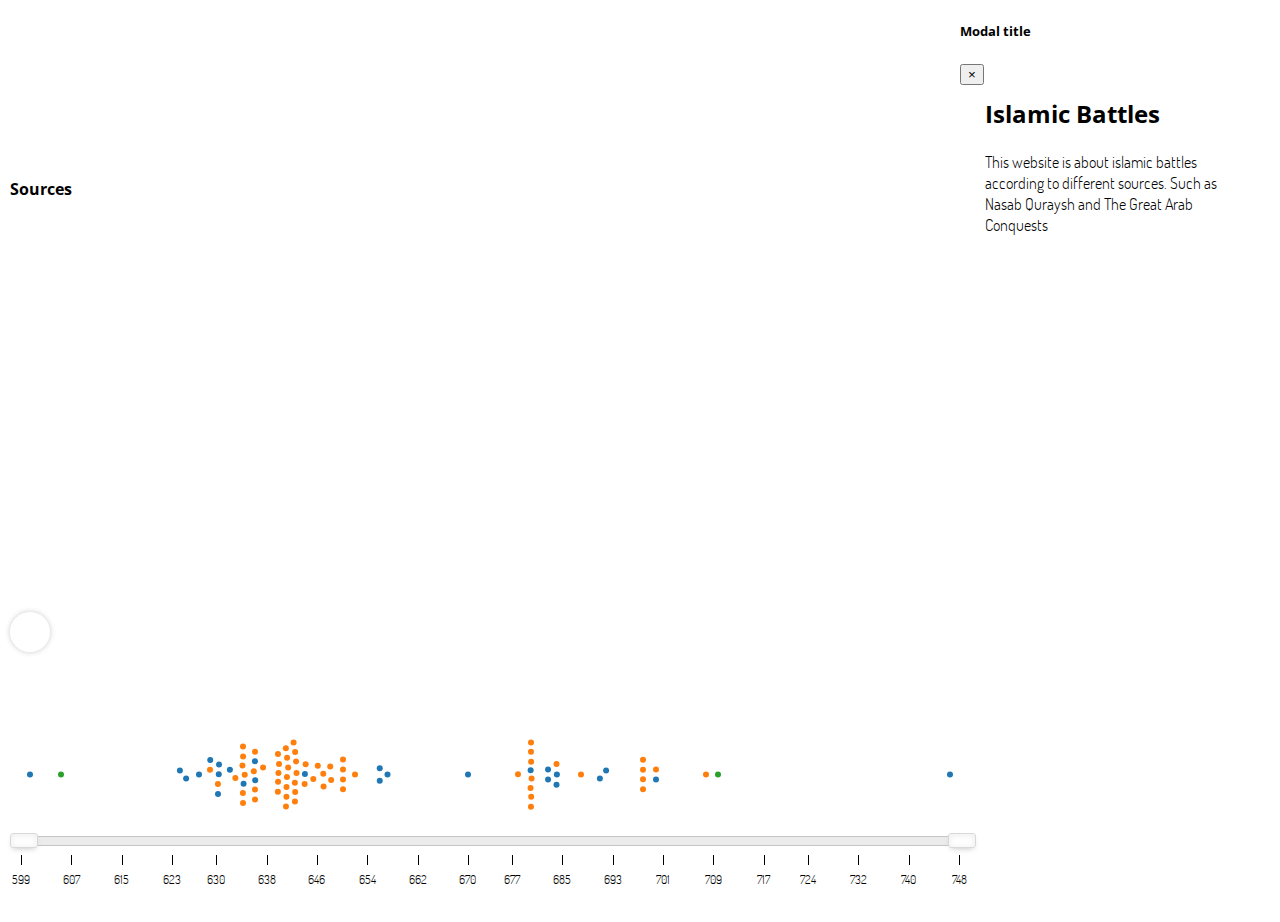
<file: index.html>
<!-- api_key: AIzaSyACzDzO49_V7dDFRos1tMxWKktaFJh0dbA -->

<!DOCTYPE html>
<html lang="en">

<head>
    <meta charset="utf-8">

    <title>Islamic battles map</title>
    <meta name="description" content="Early islam battles map">
    <meta name="author" content="IZholdasbayev">

    <!-- Boostrap CSS -->
    <link rel="stylesheet" href="https://stackpath.bootstrapcdn.com/bootstrap/4.1.1/css/bootstrap.min.css" integrity="sha384-WskhaSGFgHYWDcbwN70/dfYBj47jz9qbsMId/iRN3ewGhXQFZCSftd1LZCfmhktB" crossorigin="anonymous">

    <!-- Font Awesome -->
    <link rel="stylesheet" href="https://use.fontawesome.com/releases/v5.1.0/css/all.css" integrity="sha384-lKuwvrZot6UHsBSfcMvOkWwlCMgc0TaWr+30HWe3a4ltaBwTZhyTEggF5tJv8tbt" crossorigin="anonymous">

    <!-- CSS -->
    <link rel="stylesheet" href="js/slider/nouislider.css" type="text/css">
    <link rel="stylesheet" href="css/style.css" type="text/css">

    <!-- Fonts -->
    <link rel="stylesheet" href="https://fonts.googleapis.com/css?family=Dosis:300|Open+Sans">

    <!-- Jquery -->
    <script src="https://code.jquery.com/jquery-3.3.1.min.js" integrity="sha256-FgpCb/KJQlLNfOu91ta32o/NMZxltwRo8QtmkMRdAu8=" crossorigin="anonymous"></script>
    <!-- <script src="js/jquery-3.3.1.min.js"></script> -->

    <!-- Bootstrap -->
    <script src="https://cdnjs.cloudflare.com/ajax/libs/popper.js/1.14.3/umd/popper.min.js" integrity="sha384-ZMP7rVo3mIykV+2+9J3UJ46jBk0WLaUAdn689aCwoqbBJiSnjAK/l8WvCWPIPm49" crossorigin="anonymous"></script>
    <script src="https://stackpath.bootstrapcdn.com/bootstrap/4.1.1/js/bootstrap.min.js" integrity="sha384-smHYKdLADwkXOn1EmN1qk/HfnUcbVRZyYmZ4qpPea6sjB/pTJ0euyQp0Mk8ck+5T" crossorigin="anonymous"></script>

    <!-- D3.js -->
    <!-- <script src="https://d3js.org/d3.v4.min.js"></script> -->
    <script src="js/d3/d3.min.js"></script>
    <!-- <script src="https://d3js.org/topojson.v1.min.js"></script> -->
    <script src="js/topojson/topojson.min.js"></script>
    <!-- <script src="https://d3js.org/d3-geo-projection.v2.min.js"></script> -->
    <script src="js/d3/d3-geo-projection/d3-geo-projection.min.js"></script>
    <script src="https://d3js.org/d3-color.v1.min.js"></script>
    <script src="https://d3js.org/d3-interpolate.v1.min.js"></script>
    <script src="https://d3js.org/d3-scale-chromatic.v1.min.js"></script>

    <!-- Google Maps -->
    <script src="//maps.google.com/maps/api/js?key=AIzaSyACzDzO49_V7dDFRos1tMxWKktaFJh0dbA"></script>

    <!-- Slider -->
    <script src="js/slider/wnumb/wNumb.js"></script>
    <script src="js/slider/nouislider.js"></script>

    <!-- jQuery Serialize Object -->
    <script src="js/jquery.serialize-object.min.js"></script>

    <!-- PDFObject -->
    <script src="js/PDFObject-master/pdfobject.min.js"></script>

    <!-- PDF -->
    <script src="js/PDFObject-master/pdfobject.min.js"></script>

    <!-- underscore-min.js -->
    <script src="js/underscore-min.js"></script>

    <!-- Favicon -->
    <link rel="apple-touch-icon" sizes="180x180" href="/favicon/apple-touch-icon.png">
    <link rel="icon" type="image/png" sizes="32x32" href="/favicon/favicon-32x32.png">
    <link rel="icon" type="image/png" sizes="16x16" href="/favicon/favicon-16x16.png">
    <link rel="manifest" href="/favicon/manifest.json">
    <link rel="mask-icon" href="/favicon/safari-pinned-tab.svg" color="#5bbad5">
    <meta name="theme-color" content="#ffffff">

    <!--[if lt IE 9]>
    <script src="https://cdnjs.cloudflare.com/ajax/libs/html5shiv/3.7.3/html5shiv.js"></script>
  <![endif]-->

</head>

<body>
    <div id="map"></div>
    <!-- Modal  -->
    <div class="modal fade" id="exampleModalCenter" tabindex="-1" role="dialog" aria-labelledby="exampleModalCenterTitle" aria-hidden="true">
        <div class="modal-dialog modal-dialog-centered" role="document">
            <div class="modal-content">
                <div class="modal-header">
                    <h5 class="modal-title" id="exampleModalCenterTitle">Modal title</h5>
                    <button type="button" class="close" data-dismiss="modal" aria-label="Close">
                            <span aria-hidden="true">&times;</span>
                        </button>
                </div>
                <div class="modal-body" id="pdf-container"></div>
            </div>
        </div>
    </div>
    <div class="controls">
        <h4>Sources</h4>
    </div>
    <div class="lines-legend">
        <div>
            <h4>Campaigns</h4>
        </div>
    </div>
    <div class="blist-container">
        <input type="text" id="searchListBar" class="searchbar searchbar-map" onkeyup="searchBattlesOnMap(this)" placeholder="Search for names and dates">
        <div class="blist-map" id="mapList"></div>
    </div>
    <div class="round-btn" id="listbtn">
        <i class="fas fa-list"></i>
        <i class="fas fa-times" style="display: none;"></i>
    </div>
    <div class="beeswarm-container">
        <!-- <button onclick="playAnimation()" id="animPlayBtn">Play</button> -->
        <svg id="beeswarm"></svg>
        <div id="slider"></div>
    </div>
    <div class="extra-container">
        <div class="textbox">
            <div class="placeholder">
                <h2>Islamic Battles</h2>
                <br> This website is about islamic battles according to different sources. Such as Nasab Quraysh and The Great Arab Conquests
            </div>
        </div>
    </div>

    <!-- Custom js files -->
    <script src="js/map.js"></script>
    <script src="js/mouse_events.js"></script>
    <script src="js/beeswarm.js"></script>
    <script src="js/main.js"></script>
</body>

</html>
</file>
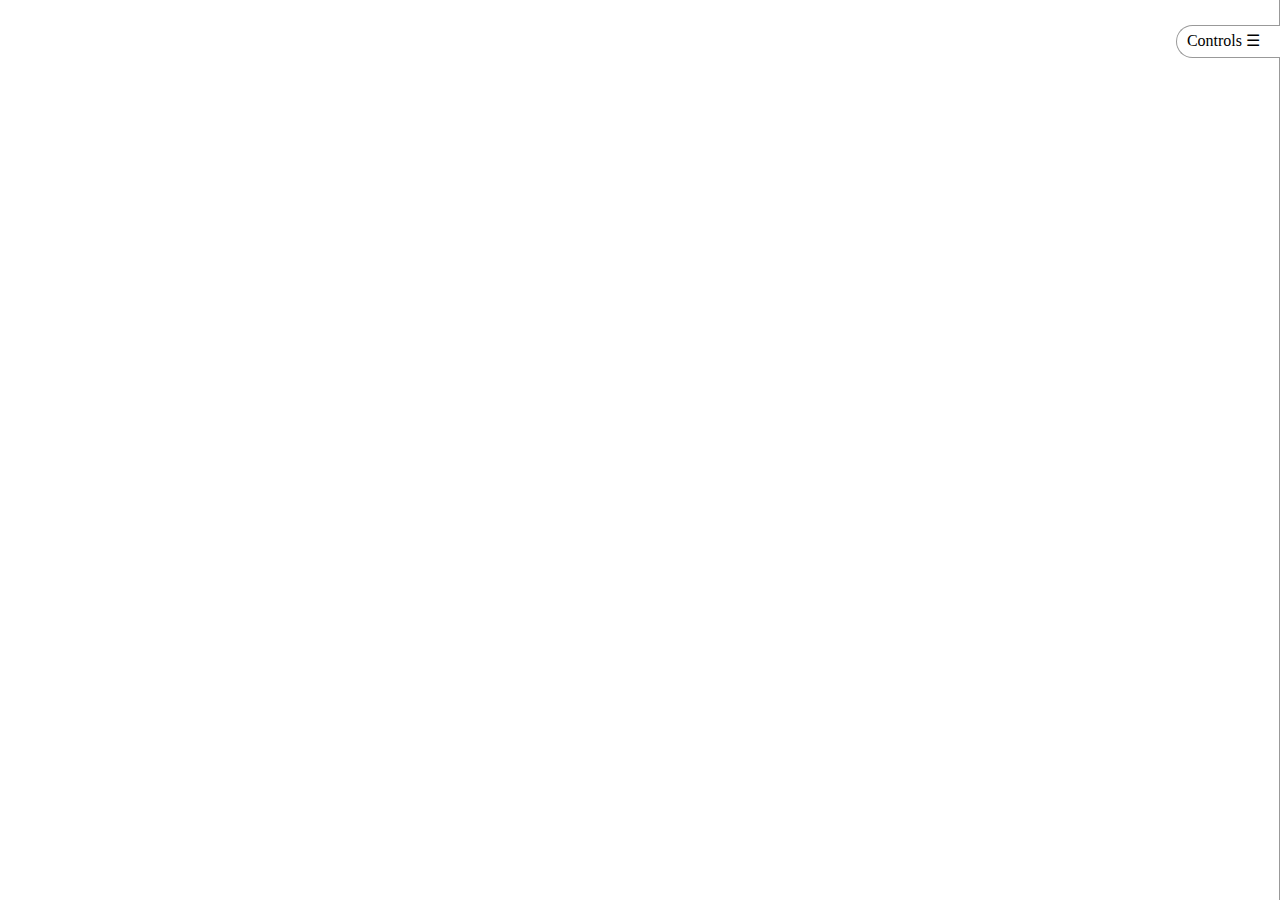
<file: _old/index.html>
<!DOCTYPE html>
<html lang="en">

<head>
    <meta charset="utf-8">

    <title>Islamic battles map</title>
    <meta name="description" content="Early islam battles map">
    <meta name="author" content="IZholdasbayev">

    <!-- CSS -->
    <link rel="stylesheet" type="text/css" href="js/slider/nouislider.min.css">
    <link rel="stylesheet" type="text/css" href="css/style.css">

    <!-- Jquery -->
    <script src="https://code.jquery.com/jquery-3.3.1.min.js" integrity="sha256-FgpCb/KJQlLNfOu91ta32o/NMZxltwRo8QtmkMRdAu8=" crossorigin="anonymous"></script>

    <!-- D3.js -->
    <script src="https://d3js.org/d3.v4.min.js"></script>
    <script src="https://d3js.org/topojson.v1.min.js"></script>
    <script src="https://d3js.org/d3-geo-projection.v2.min.js"></script>

    <!-- Favicon -->
    <link rel="apple-touch-icon" sizes="180x180" href="../favicon/apple-touch-icon.png">
    <link rel="icon" type="image/png" sizes="32x32" href="../favicon/favicon-32x32.png">
    <link rel="icon" type="image/png" sizes="16x16" href="../favicon/favicon-16x16.png">
    <link rel="manifest" href="../favicon/manifest.json">
    <link rel="mask-icon" href="../favicon/safari-pinned-tab.svg" color="#5bbad5">
    <meta name="theme-color" content="#ffffff">

    <!--[if lt IE 9]>
    <script src="https://cdnjs.cloudflare.com/ajax/libs/html5shiv/3.7.3/html5shiv.js"></script>
  <![endif]-->

</head>

<body>
    <div class="new-container"></div>
    <div class="svg-container"></div>
    <div class="scale-container"></div>

    <span onclick="openNav()" id="menuBtn" class="menuBtn">Controls &#9776;</span>

    <div id="controls" class="another">
        <div class="header"></div>
        <div class="btn-container">
            <input id="reliefCB" name="checkbox" type="checkbox" onclick="showHideRelief(this);" value="false">Show/Hide relief</button>
            <br>
            <input id="bordersCB" name="checkbox" type="checkbox" onclick="showHideBorders(this);" value="false">Hide/Show borders</button>
        </div>
        <div class="slider-container">
            <div id="slider"></div>
        </div>
    </div>

    <!-- JS -->
    <script src="js/slider/nouislider.min.js"></script>
    <script src="js/wNumb.js"></script>
    <!-- <scriptsrc="js/slider-custom.js"></script> -->
    <script src="js/geotiff.browserify.js"></script>
    <script src="js/main.js"></script>
    <script>
        var isOpen = false;

        function openNav() {
            isOpen = !isOpen;
            if (isOpen) {
                document.getElementById("controls").style.width = "250px";
                document.getElementById("menuBtn").style.right = "250px";
            } else {
                document.getElementById("controls").style.width = "0";
                document.getElementById("menuBtn").style.right = "0";
            }
        }
    </script>
</body>

</html>
</file>
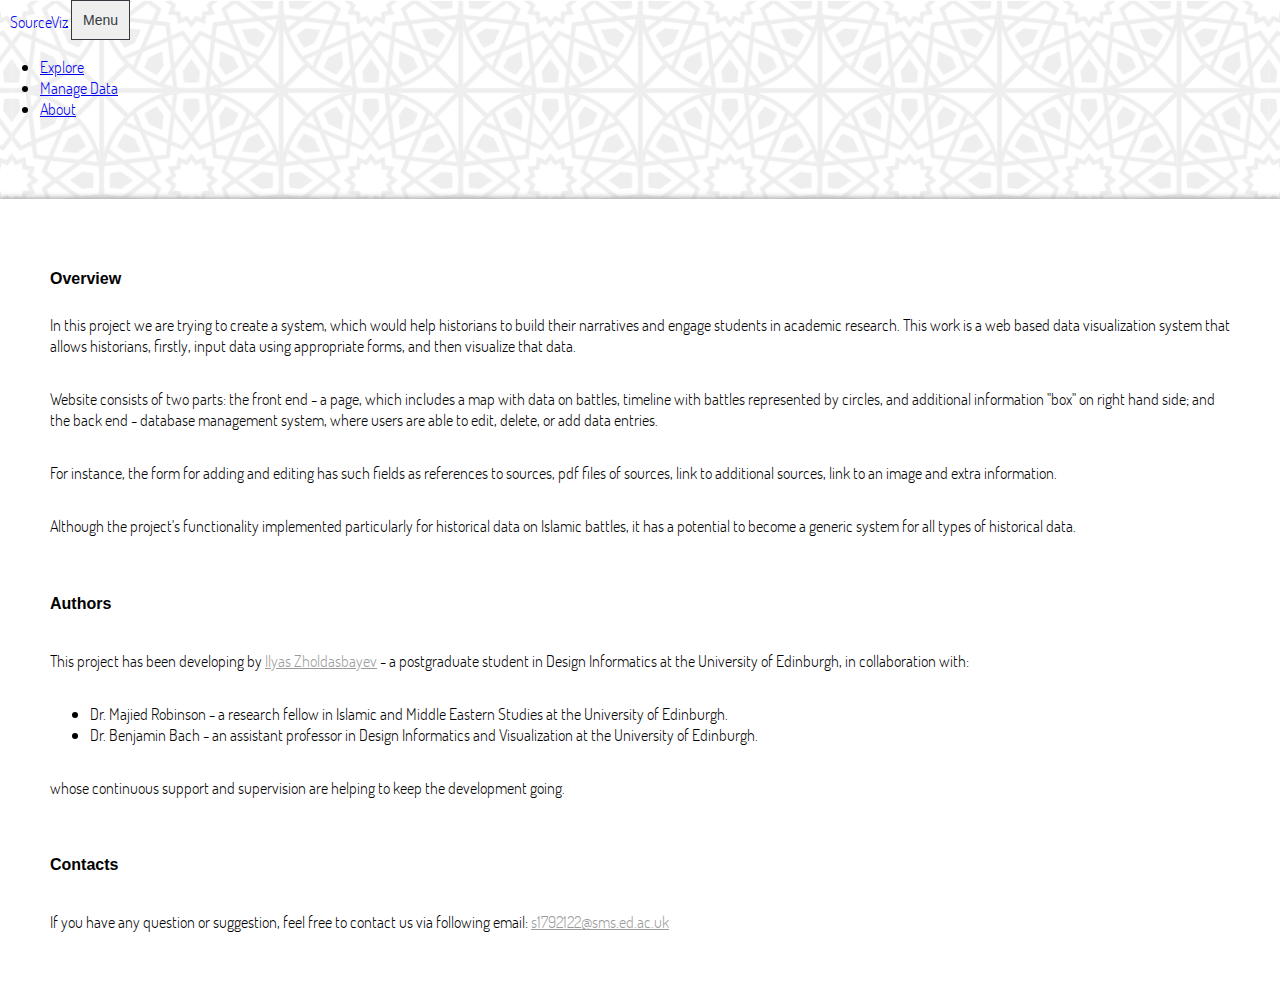
<file: about.html>
<!DOCTYPE html>
<html>

<head>
    <meta charset="utf-8" />
    <meta http-equiv="X-UA-Compatible" content="IE=edge">
    <title>Page Title</title>
    <meta name="viewport" content="width=device-width, initial-scale=1">

    <!-- Boostrap CSS -->
    <link rel="stylesheet" href="https://stackpath.bootstrapcdn.com/bootstrap/4.1.1/css/bootstrap.min.css" integrity="sha384-WskhaSGFgHYWDcbwN70/dfYBj47jz9qbsMId/iRN3ewGhXQFZCSftd1LZCfmhktB" crossorigin="anonymous">

    <!-- Font Awesome -->
    <link rel="stylesheet" href="https://use.fontawesome.com/releases/v5.1.0/css/all.css" integrity="sha384-lKuwvrZot6UHsBSfcMvOkWwlCMgc0TaWr+30HWe3a4ltaBwTZhyTEggF5tJv8tbt" crossorigin="anonymous">

    <!-- Custom CSS -->
    <link rel="stylesheet" href="css/style.css" type="text/css">

    <!-- Jquery -->
    <script src="https://code.jquery.com/jquery-3.3.1.min.js" integrity="sha256-FgpCb/KJQlLNfOu91ta32o/NMZxltwRo8QtmkMRdAu8=" crossorigin="anonymous"></script>

    <!-- Boostrap JS -->
    <script src="https://cdnjs.cloudflare.com/ajax/libs/popper.js/1.14.3/umd/popper.min.js" integrity="sha384-ZMP7rVo3mIykV+2+9J3UJ46jBk0WLaUAdn689aCwoqbBJiSnjAK/l8WvCWPIPm49" crossorigin="anonymous"></script>
    <script src="https://stackpath.bootstrapcdn.com/bootstrap/4.1.1/js/bootstrap.min.js" integrity="sha384-smHYKdLADwkXOn1EmN1qk/HfnUcbVRZyYmZ4qpPea6sjB/pTJ0euyQp0Mk8ck+5T" crossorigin="anonymous"></script>

    <!-- Favicon -->
    <link rel="apple-touch-icon" sizes="180x180" href="/favicon/apple-touch-icon.png">
    <link rel="icon" type="image/png" sizes="32x32" href="/favicon/favicon-32x32.png">
    <link rel="icon" type="image/png" sizes="16x16" href="/favicon/favicon-16x16.png">
    <link rel="manifest" href="/favicon/manifest.json">
    <link rel="mask-icon" href="/favicon/safari-pinned-tab.svg" color="#5bbad5">
    <meta name="theme-color" content="#ffffff">
</head>

<body class="form-body">

    <!-- Navigation -->
    <nav class="navbar navbar-expand-lg navbar-light fixed-top inside-form" id="mainNav">
        <div class="container">
            <a class="navbar-brand js-scroll-trigger" href="./index.html"><span>SourceViz</span></a>
            <!-- <img src="./img/icon.png" width="32px"> -->
            <button class="navbar-toggler navbar-toggler-right" type="button" data-toggle="collapse" data-target="#navbarResponsive" aria-controls="navbarResponsive" aria-expanded="false" aria-label="Toggle navigation">
                    Menu
                    <i class="fa fa-bars"></i>
                  </button>
            <div class="collapse navbar-collapse" id="navbarResponsive">
                <ul class="navbar-nav ml-auto">
                    <li class="nav-item">
                        <a class="nav-link js-scroll-trigger" href="./explore.html">Explore</a>
                    </li>
                    <li class="nav-item">
                        <a class="nav-link js-scroll-trigger" href="./backend.html">Manage Data</a>
                    </li>
                    <li class="nav-item">
                        <a class="nav-link js-scroll-trigger" href="./about.html">About</a>
                    </li>
                </ul>
            </div>
        </div>
    </nav>

    <!-- Form container -->
    <div class="container about-container">
        <div>
            <h4 style="display: inline-block; margin-right: 10px; margin-bottom: 10px;">Overview</h4>
            <a href="https://github.com/Ileezyy/early-islamic-battles"><i class="fab fa-github fa-2x"></i></a>

            <p>In this project we are trying to create a system, which would help historians to build their narratives and engage students in academic research. This work is a web based data visualization system that allows historians, firstly, input data
                using appropriate forms, and then visualize that data.</p>
            <p>Website consists of two parts: the front end - a page, which includes a map with data on battles, timeline with battles represented by circles, and additional information "box" on right hand side; and the back end - database management system,
                where users are able to edit, delete, or add data entries.</p>
            <p>For instance, the form for adding and editing has such fields as references to sources, pdf files of sources, link to additional sources, link to an image and extra information.</p>
            <p>Although the project's functionality implemented particularly for historical data on Islamic battles, it has a potential to become a generic system for all types of historical data.</p>
        </div>
        <br>
        <div>
            <h4>Authors</h4>
            <p>This project has been developing by <a href="https://github.com/Ileezyy">Ilyas Zholdasbayev</a> - a postgraduate student in Design Informatics at the University of Edinburgh, in collaboration with:</p>
            <ul>
                <li>Dr. Majied Robinson - a research fellow in Islamic and Middle Eastern Studies at the University of Edinburgh.</li>
                <li>Dr. Benjamin Bach - an assistant professor in Design Informatics and Visualization at the University of Edinburgh.</li>
            </ul>
            <p>whose continuous support and supervision are helping to keep the development going.</p>
        </div>
        <br>
        <div>
            <h4>Contacts</h4>
            <p>If you have any question or suggestion, feel free to contact us via following email: <a href="mailto:s1792122@sms.ed.ac.uk">s1792122@sms.ed.ac.uk</a></p>
        </div>
    </div>
</body>

</html>
</file>
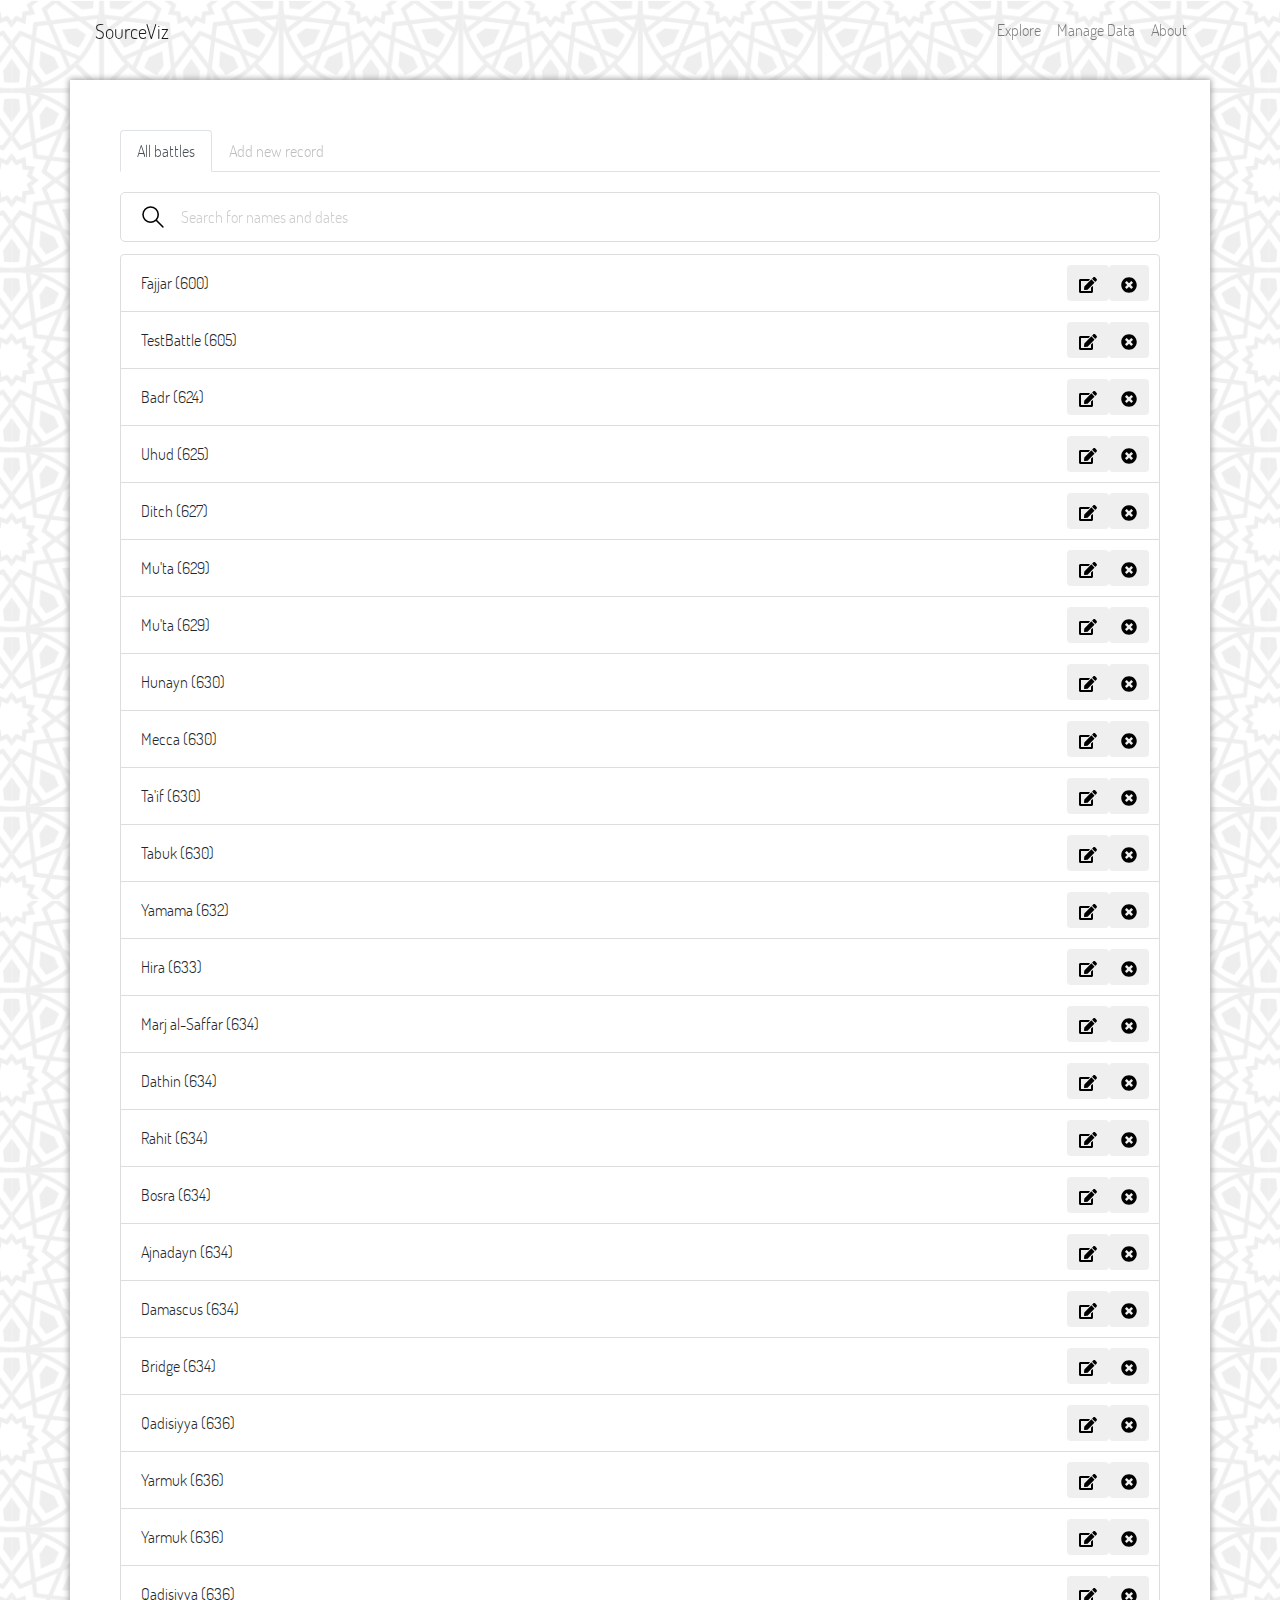
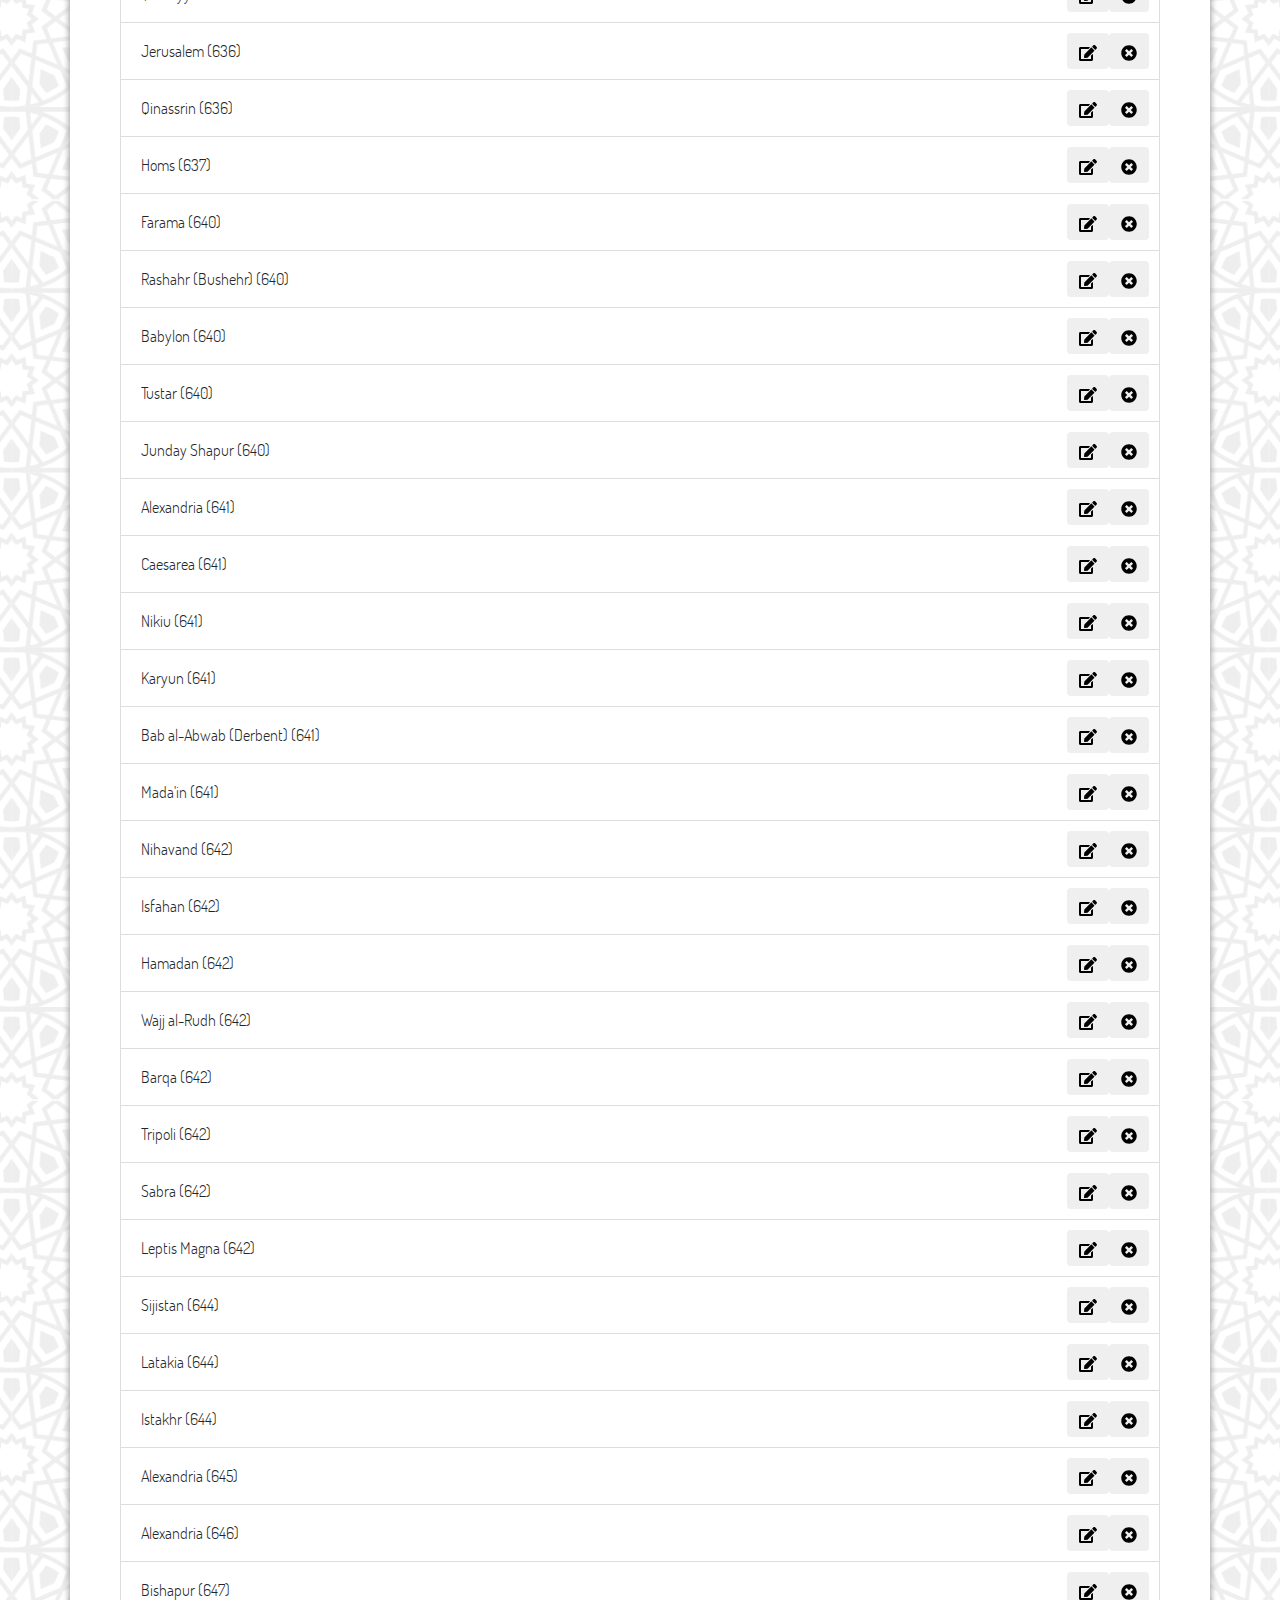
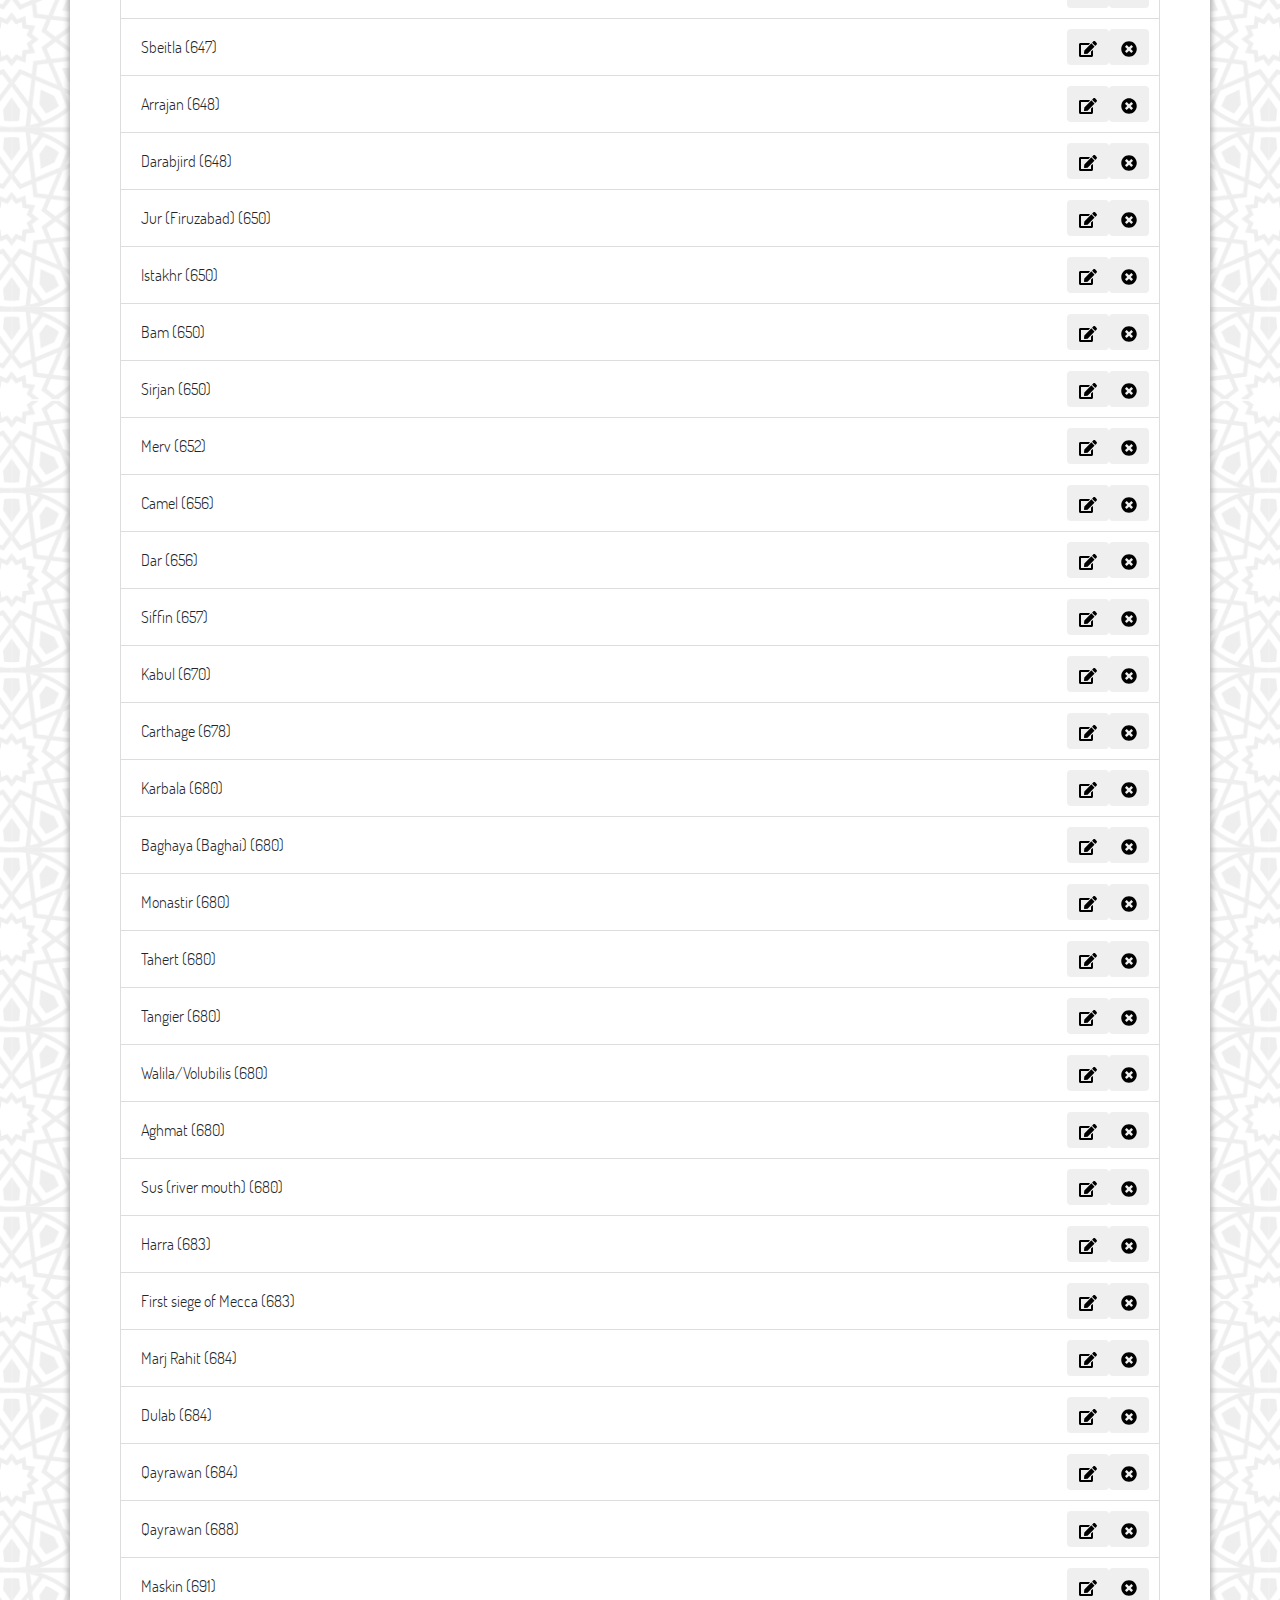
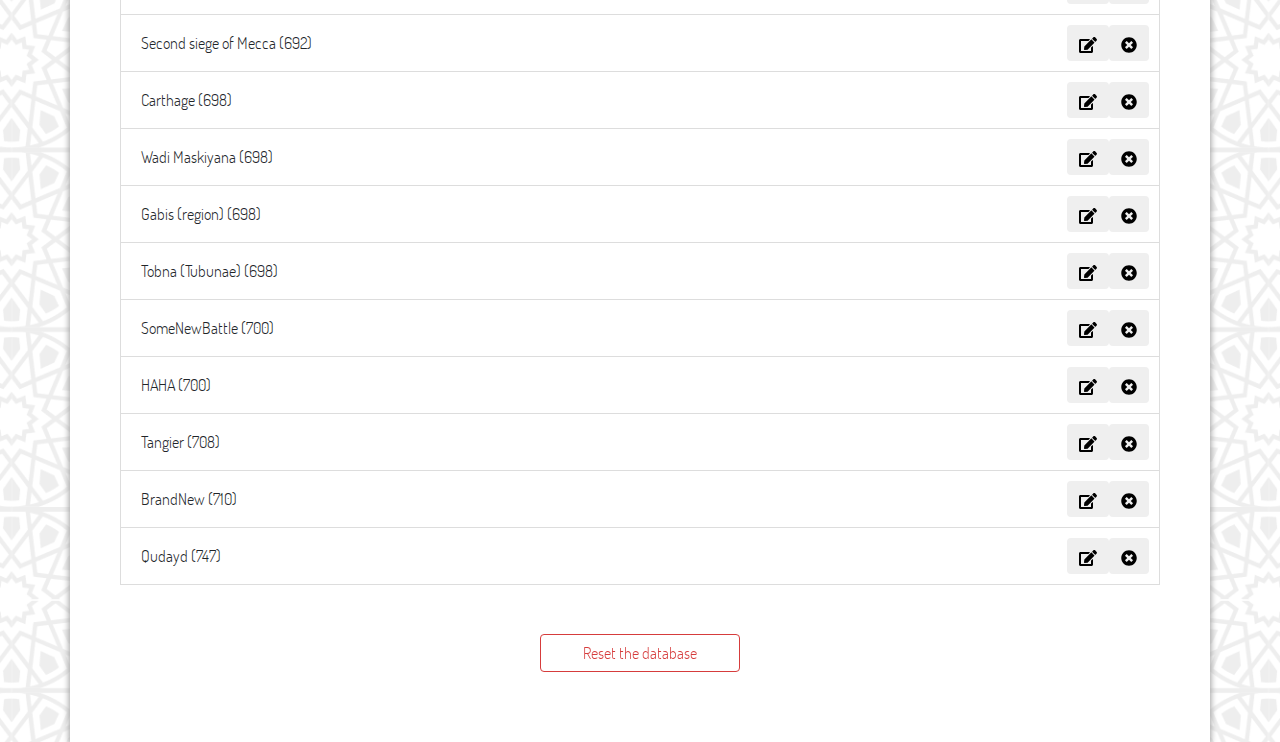
<file: backend.html>
<!DOCTYPE html>
<html>

<head>
    <meta charset="utf-8" />
    <meta http-equiv="X-UA-Compatible" content="IE=edge">
    <title>Page Title</title>
    <meta name="viewport" content="width=device-width, initial-scale=1">

    <!-- Fonts -->
    <!-- <link rel="stylesheet" href="https://fonts.googleapis.com/css?family=Dosis:300|Open+Sans"> -->

    <!-- Boostrap CSS -->
    <!-- <link rel="stylesheet" href="https://stackpath.bootstrapcdn.com/bootstrap/4.1.1/css/bootstrap.min.css" integrity="sha384-WskhaSGFgHYWDcbwN70/dfYBj47jz9qbsMId/iRN3ewGhXQFZCSftd1LZCfmhktB" crossorigin="anonymous"> -->
    <link rel="stylesheet" href="js/bootstrap-4.1.2-dist/css/bootstrap.min.css" type="text/css">

    <!-- Font Awesome -->
    <link rel="stylesheet" href="https://use.fontawesome.com/releases/v5.1.0/css/all.css" integrity="sha384-lKuwvrZot6UHsBSfcMvOkWwlCMgc0TaWr+30HWe3a4ltaBwTZhyTEggF5tJv8tbt" crossorigin="anonymous">
    <!-- <link rel="stylesheet" href="js/fontawesome/all.css" type="text/css"> -->

    <!-- Custom CSS -->
    <link rel="stylesheet" href="css/style.css" type="text/css">
    <!-- <link rel="stylesheet" href="css/nav-style.css" type="text/css"> -->

    <!-- <script src="js/jquery-3.3.1.min.js"></script> -->
    <!-- Jquery -->
    <script src="https://code.jquery.com/jquery-3.3.1.min.js" integrity="sha256-FgpCb/KJQlLNfOu91ta32o/NMZxltwRo8QtmkMRdAu8=" crossorigin="anonymous"></script>

    <!-- Boostrap JS -->
    <!-- <script src="https://code.jquery.com/jquery-3.3.1.slim.min.js" integrity="sha384-q8i/X+965DzO0rT7abK41JStQIAqVgRVzpbzo5smXKp4YfRvH+8abtTE1Pi6jizo" crossorigin="anonymous"></script> -->
    <!-- <script src="https://cdnjs.cloudflare.com/ajax/libs/popper.js/1.14.3/umd/popper.min.js" integrity="sha384-ZMP7rVo3mIykV+2+9J3UJ46jBk0WLaUAdn689aCwoqbBJiSnjAK/l8WvCWPIPm49" crossorigin="anonymous"></script> -->
    <!-- <script src="https://stackpath.bootstrapcdn.com/bootstrap/4.1.1/js/bootstrap.min.js" integrity="sha384-smHYKdLADwkXOn1EmN1qk/HfnUcbVRZyYmZ4qpPea6sjB/pTJ0euyQp0Mk8ck+5T" crossorigin="anonymous"></script> -->
    <script src="js/bootstrap-4.1.2-dist/js/bootstrap.min.js"></script>

    <!-- D3 -->
    <!-- <script src="https://d3js.org/d3.v4.min.js"></script> -->
    <script src="js/d3/d3.min.js"></script>
    <!-- <script src="https://d3js.org/d3-drag.v1.min.js"></script> -->

    <!-- Slider -->
    <script src="js/slider/wnumb/wNumb.js"></script>
    <script src="js/slider/nouislider.js"></script>

    <!-- jQuery Serialize Object -->
    <script src="js/jquery.serialize-object.min.js"></script>

    <!-- FontAwesome -->
    <script src="js/fontawesome/all.js"></script>

    <!-- Favicon -->
    <link rel="apple-touch-icon" sizes="180x180" href="/favicon/apple-touch-icon.png">
    <link rel="icon" type="image/png" sizes="32x32" href="/favicon/favicon-32x32.png">
    <link rel="icon" type="image/png" sizes="16x16" href="/favicon/favicon-16x16.png">
    <link rel="manifest" href="/favicon/manifest.json">
    <link rel="mask-icon" href="/favicon/safari-pinned-tab.svg" color="#5bbad5">
    <meta name="theme-color" content="#ffffff">
</head>

<body class="form-body">

    <!-- Modal -->
    <div class="modal fade" id="editBattleModal" tabindex="-1" role="dialog" aria-labelledby="editBattleModalTitle" aria-hidden="true">
        <div class="modal-dialog modal-dialog-centered" role="document">
            <div class="modal-content">
                <div class="modal-header">
                    <h5 class="modal-title" id="editBattleModalTitle">Update a record</h5>
                    <button type="button" class="close" data-dismiss="modal" aria-label="Close">
                <span aria-hidden="true">&times;</span>
              </button>
                </div>
                <div class="modal-body">
                    <form id="updateBattleForm" method="POST" action="">
                        <div class="form-row">

                            <input type="hidden" name="type" value="Battle" id="edittype">
                            <input type="hidden" name="geometry[types]" value="Point" id="editgeoType">
                            <input type="hidden" name="id" value="" id="editid">

                            <div class="col-md-12">
                                <h3>Basic information</h3>
                            </div>

                            <div class="form-group required col-md-12">
                                <label class="control-label" for="name">Battle name</label>
                                <input class="form-control" type="text" name="properties[name]" id="editname" placeholder="Battle name" required>
                            </div>

                            <div class="form-group required col-md-12">
                                <label class="control-label" for="editmainsource">Main source name</label>
                                <input class="form-control" type="text" name="properties[mainsource]" id="editmainsource" placeholder="Main source name" required disabled>
                            </div>

                            <div class="form-group required col-md-3">
                                <label class="control-label" for="name">Battle date</label>
                                <input class="form-control" type="number" name="properties[date]" id="editdate" min="0" placeholder="YYYY" required>
                            </div>

                            <div class="form-group required col-md-6">
                                <label class="control-label">Battle location</label>
                                <div class="input-group mb-3">
                                    <input class="form-control" type="number" name="geometry[coordinates][1]" id="editlng" min="0" step="any" placeholder="Latitude" required>
                                    <input class="form-control" type="number" name="geometry[coordinates][0]" id="editlat" min="0" step="any" placeholder="Longtitude" required>
                                </div>
                            </div>

                            <div class="form-group col-md-3">
                                <label class="control-label" for="name">Victims number</label>
                                <input class="form-control" type="number" name="properties[deaths]" id="editdeaths" placeholder="Victims number" min="0">
                            </div>
                        </div>

                        <div class="form-row upload-container">
                            <div class="col-md-12">
                                <h3>Sources</h3>
                            </div>
                            <div class="inside-wrapper"></div>
                            <div class="add-more-container">
                                <hr>
                                <span class="add-more-text">Add more sources</span>
                                <i id="addmorebtn" class="fas fa-plus-circle fa-lg add-more-icon"></i>
                            </div>
                        </div>

                        <div class="form-row">
                            <div class="col-md-12">
                                <h3>Additional information</h3>
                            </div>

                            <div class="form-group col-md-12">
                                <label class="control-label">Source</label>
                                <input class="form-control" type="text" name="properties[source]" id="editsrc" placeholder="Book, author, page number etc.">
                            </div>

                            <div class="form-group col-md-12">
                                <label class="control-label">Link to an additional source</label>
                                <input class="form-control" type="text" name="properties[link]" id="editurl" placeholder="https://someurl">
                            </div>

                            <div class="form-group col-md-12">
                                <label class="control-label">Link to an image</label>
                                <input class="form-control" type="text" name="properties[img]" id="editimg" placeholder="https://someurl.[png/jpg]">
                            </div>

                            <div class="form-group col-md-12">
                                <label class="control-label">Optional text</label>
                                <!-- <textarea class="form-control" type="text" name="properties[text]" id="edittext" placeholder="Any text/quote/description"></textarea> -->
                                <input id="edittext" class="form-control" type="text" name="properties[text]" placeholder="Any text/quote/description">
                            </div>

                            <div class="col-12 text-right">
                                <input type="submit" class="btn-outline-dark btn">
                            </div>
                        </div>
                    </form>
                </div>
                <!-- <div class="modal-footer">
                    <button type="button" class="btn btn-secondary" data-dismiss="modal">Close</button>
                    <button type="button" class="btn btn-primary">Save changes</button>
                </div> -->
            </div>
        </div>
    </div>

    <!-- Navigation -->
    <nav class="navbar navbar-expand-lg navbar-light fixed-top inside-form" id="mainNav">
        <div class="container">
            <a class="navbar-brand js-scroll-trigger" href="./index.html"><span>SourceViz</span></a>
            <!-- <img src="./img/icon.png" width="32px"> -->
            <button class="navbar-toggler navbar-toggler-right" type="button" data-toggle="collapse" data-target="#navbarResponsive" aria-controls="navbarResponsive" aria-expanded="false" aria-label="Toggle navigation">
                    Menu
                    <i class="fa fa-bars"></i>
                  </button>
            <div class="collapse navbar-collapse" id="navbarResponsive">
                <ul class="navbar-nav ml-auto">
                    <li class="nav-item">
                        <a class="nav-link js-scroll-trigger" href="./explore.html">Explore</a>
                    </li>
                    <li class="nav-item">
                        <a class="nav-link js-scroll-trigger" href="./backend.html">Manage Data</a>
                    </li>
                    <li class="nav-item">
                        <a class="nav-link js-scroll-trigger" href="./about.html">About</a>
                    </li>
                </ul>
            </div>
        </div>
    </nav>

    <!-- Form container -->
    <div class="container form-container">
        <ul class="nav nav-tabs" id="myTab" role="tablist">
            <li class="nav-item">
                <a class="nav-link active" id="battles-list-tab" data-toggle="tab" href="#battles-list" role="tab" aria-controls="battles-list" aria-selected="false">All battles</a>
            </li>
            <li class="nav-item">
                <a class="nav-link" id="add-new-tab" data-toggle="tab" href="#add-new" role="tab" aria-controls="add-new" aria-selected="true">Add new record</a>
            </li>
        </ul>
        <div class="tab-content" id="myTabContent">
            <div class="tab-pane fade show active text-center" id="battles-list" role="tabpanel" aria-labelledby="battles-list-tab">
                <input type="text" id="searchListBar" class="searchbar" onkeyup="searchBattles(this)" placeholder="Search for names and dates">
                <div class="list-group" id="mylist">
                </div>
                <form id="resetForm" action="" method="POST">
                    <input type="submit" class="btn-outline-dark btn" value="Reset the database">
                </form>
            </div>
            <div class="tab-pane fade" id="add-new" role="tabpanel" aria-labelledby="add-new-tab">
                <!-- <div class="row"> -->
                <form id="battleForm" method="POST" action="">
                    <div class="form-row">

                        <input type="hidden" name="type" value="Battle" id="type">
                        <input type="hidden" name="geometry[types]" value="Point" id="geoType">

                        <div class="col-md-12">
                            <h3>Basic information</h3>
                        </div>

                        <div class="form-group required col-md-12">
                            <label class="control-label" for="name">Battle name</label>
                            <input class="form-control" type="text" name="properties[name]" id="name" placeholder="Battle name" required>
                        </div>

                        <div class="form-group required col-md-12">
                            <label class="control-label" for="mainsource">Main source name</label>
                            <input class="form-control" type="text" name="properties[mainsource]" id="mainsource" placeholder="Main source name" required>
                        </div>

                        <!-- <div class="form-group required col-md-3">
                            <label class="control-label" for="mainsourceicon">Icon</label>
                            <input class="form-control" type="text" name="properties[mainsource]" id="mainsourceicon" placeholder="Main source name" required>
                            <select id="mainsourceicon"></select>
                        </div> -->

                        <div class="form-group required col-md-3">
                            <label class="control-label" for="name">Battle date</label>
                            <input class="form-control" type="number" name="properties[date]" id="date" min="0" placeholder="YYYY" required>
                        </div>

                        <div class="form-group required col-md-6">
                            <label class="control-label">Battle location</label>
                            <div class="input-group mb-3">
                                <input class="form-control" type="number" name="geometry[coordinates][]" id="lng" min="0" step="any" placeholder="Latitude" required>
                                <input class="form-control" type="number" name="geometry[coordinates][]" id="lat" min="0" step="any" placeholder="Longtitude" required>
                            </div>
                        </div>

                        <div class="form-group col-md-3">
                            <label class="control-label" for="deaths">Victims number</label>
                            <input class="form-control" type="number" name="properties[deaths]" id="deaths" placeholder="Victims number" min="0">
                        </div>
                    </div>

                    <div class="form-row upload-container">
                        <div class="col-md-12">
                            <h3>Sources</h3>
                        </div>

                        <div class="form-group col-md-12">
                            <label class="control-label" for="pdf-file">PDF file</label>
                            <input class="form-control" type="file" name="file" id="pdf_file" accept="application/pdf">
                        </div>

                        <input type="hidden" name="pdf[][src]" value="" id="pdf_src">

                        <div class="form-group col-md-5">
                            <label class="control-label" for="source_name">Source title</label>
                            <input class="form-control" type="text" name="pdf[][name]" id="source_name" placeholder="Source title">
                        </div>

                        <div class="form-group col-md-5">
                            <label class="control-label" for="author_name">Author name</label>
                            <input class="form-control" type="text" name="pdf[][author]" id="author_name" placeholder="Author name">
                        </div>

                        <div class="form-group col-md-2">
                            <label class="control-label">Starting page</label>
                            <input id="start_page" class="form-control" type="number" name="pdf[][startpage]" placeholder="Starting page (1 by default)" min="1">
                        </div>

                        <div class="form-group col-md-12">
                            <label class="control-label">Additional information</label>
                            <!-- <textarea class="form-control" name="pdf[][extra]" placeholder="Additional information"></textarea> -->
                            <input id="extra_info" class="form-control" type="text" name="pdf[][extra]" placeholder="Additional information">
                        </div>

                        <div class="add-more-container">
                            <hr>
                            <span class="add-more-text">Add more sources</span>
                            <i id="addmorebtn" class="fas fa-plus-circle fa-lg add-more-icon"></i>
                        </div>

                    </div>

                    <div class="form-row">
                        <div class="col-md-12">
                            <h3>Additional information</h3>
                        </div>

                        <div class="form-group col-md-12">
                            <label class="control-label">References</label>
                            <input class="form-control" type="text" name="properties[source]" id="src" placeholder="Book, author, page number etc.">
                        </div>

                        <div class="form-group col-md-12">
                            <label class="control-label">Link to an additional source</label>
                            <input class="form-control" type="text" name="properties[link]" id="url" placeholder="https://someurl">
                        </div>

                        <div class="form-group col-md-12">
                            <label class="control-label">Link to an image</label>
                            <input class="form-control" type="text" name="properties[img]" id="img" placeholder="https://someurl.[png/jpg]">
                        </div>

                        <div class="form-group col-md-12">
                            <label class="control-label">Optional text</label>
                            <!-- <textarea class="form-control" type="text" name="properties[text]" id="text" placeholder="Any text/quote/description"></textarea> -->
                            <input id="edittext" class="form-control" type="text" name="properties[text]" placeholder="Any text/quote/description">
                        </div>

                        <div class="col-12 text-right">
                            <input type="submit" class="btn-outline-dark btn">
                        </div>
                    </div>
                </form>
            </div>
        </div>
    </div>

    <script src="js/json-crud.js"></script>
</body>

</html>
</file>
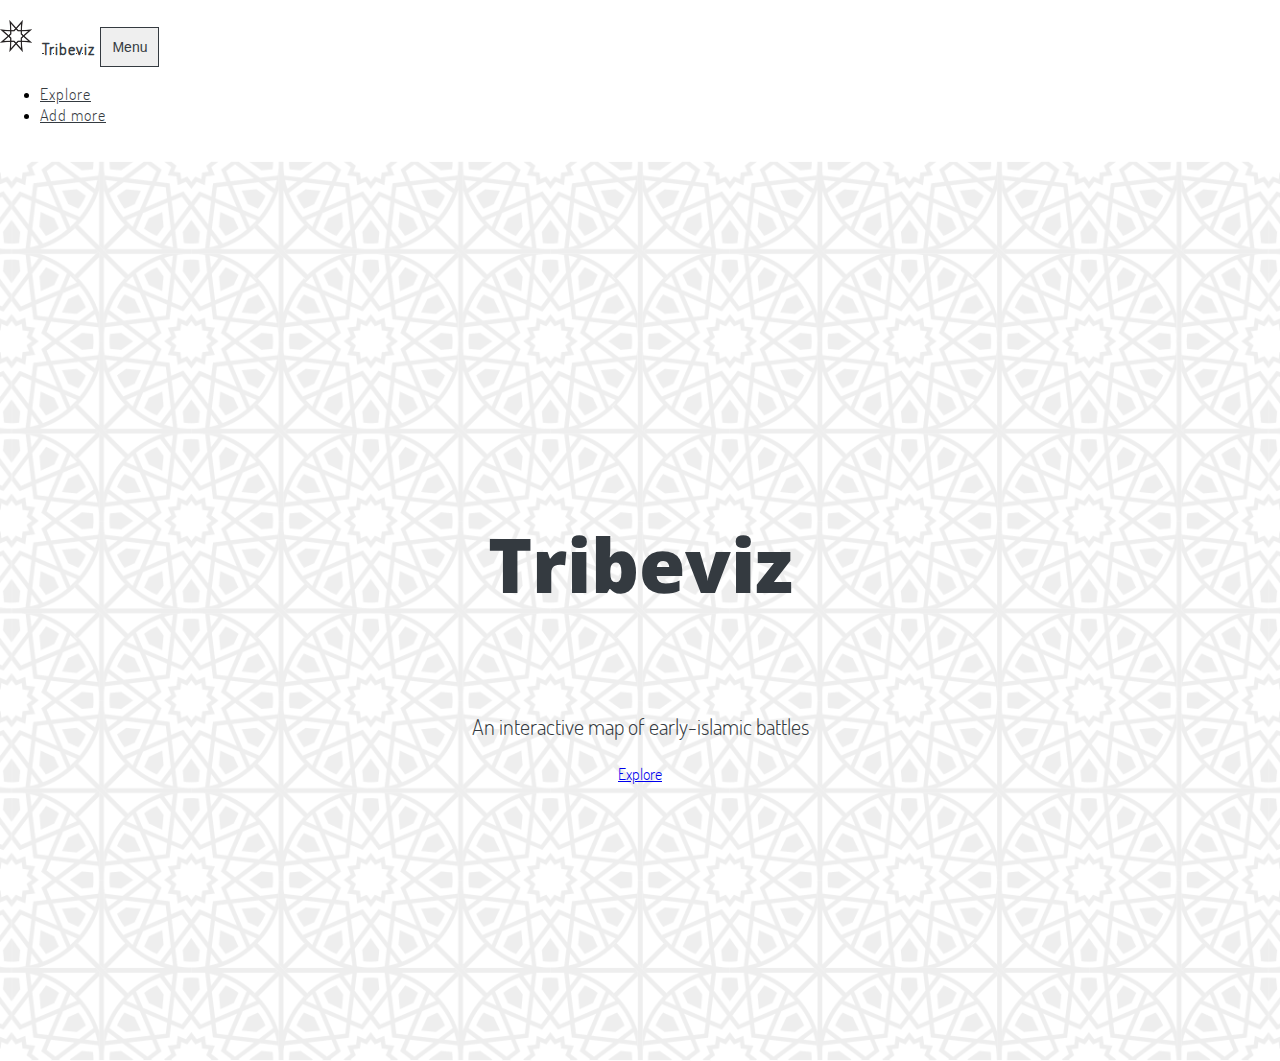
<file: index-1.html>
<!DOCTYPE html>
<html lang="en">

<head>
    <meta charset="utf-8">

    <title>Islamic battles map</title>
    <meta name="description" content="Early islam battles map">
    <meta name="author" content="IZholdasbayev">

    <!-- Fonts -->
    <link rel="stylesheet" href="https://fonts.googleapis.com/css?family=Dosis:300|Open+Sans">
    <link href="https://fonts.googleapis.com/css?family=Berkshire+Swash" rel="stylesheet">

    <!-- Boostrap CSS -->
    <link rel="stylesheet" href="https://stackpath.bootstrapcdn.com/bootstrap/4.1.1/css/bootstrap.min.css" integrity="sha384-WskhaSGFgHYWDcbwN70/dfYBj47jz9qbsMId/iRN3ewGhXQFZCSftd1LZCfmhktB" crossorigin="anonymous">

    <!-- Custom CSS -->
    <link rel="stylesheet" href="css/style.css" type="text/css">
    <link rel="stylesheet" href="css/nav-style.css" type="text/css">
    <link rel="stylesheet" href="css/mainpagestyle.css" type="text/css">

    <!-- Boostrap JS -->
    <script src="https://code.jquery.com/jquery-3.3.1.slim.min.js" integrity="sha384-q8i/X+965DzO0rT7abK41JStQIAqVgRVzpbzo5smXKp4YfRvH+8abtTE1Pi6jizo" crossorigin="anonymous"></script>
    <script src="https://cdnjs.cloudflare.com/ajax/libs/popper.js/1.14.3/umd/popper.min.js" integrity="sha384-ZMP7rVo3mIykV+2+9J3UJ46jBk0WLaUAdn689aCwoqbBJiSnjAK/l8WvCWPIPm49" crossorigin="anonymous"></script>
    <script src="https://stackpath.bootstrapcdn.com/bootstrap/4.1.1/js/bootstrap.min.js" integrity="sha384-smHYKdLADwkXOn1EmN1qk/HfnUcbVRZyYmZ4qpPea6sjB/pTJ0euyQp0Mk8ck+5T" crossorigin="anonymous"></script>

    <!-- Jquery -->
    <!-- <script src="https://code.jquery.com/jquery-3.3.1.min.js" integrity="sha256-FgpCb/KJQlLNfOu91ta32o/NMZxltwRo8QtmkMRdAu8=" crossorigin="anonymous"></script> -->
    <script src="js/jquery-3.3.1.min.js"></script>

    <!-- Favicon -->
    <link rel="apple-touch-icon" sizes="180x180" href="/favicon/apple-touch-icon.png">
    <link rel="icon" type="image/png" sizes="32x32" href="/favicon/favicon-32x32.png">
    <link rel="icon" type="image/png" sizes="16x16" href="/favicon/favicon-16x16.png">
    <link rel="manifest" href="/favicon/manifest.json">
    <link rel="mask-icon" href="/favicon/safari-pinned-tab.svg" color="#5bbad5">
    <meta name="theme-color" content="#ffffff">

    <!--[if lt IE 9]>
    <script src="https://cdnjs.cloudflare.com/ajax/libs/html5shiv/3.7.3/html5shiv.js"></script>
  <![endif]-->

</head>

<body>

    <!-- Navigation -->
    <nav class="navbar navbar-expand-lg navbar-light fixed-top" id="mainNav">
        <div class="container">
            <a class="navbar-brand js-scroll-trigger" href="./index-1.html"><img src="./img/icon.png" width="32px"><span>Tribeviz</span></a>
            <button class="navbar-toggler navbar-toggler-right" type="button" data-toggle="collapse" data-target="#navbarResponsive" aria-controls="navbarResponsive" aria-expanded="false" aria-label="Toggle navigation">
                    Menu
                    <i class="fa fa-bars"></i>
                  </button>
            <div class="collapse navbar-collapse" id="navbarResponsive">
                <ul class="navbar-nav ml-auto">
                    <li class="nav-item">
                        <a class="nav-link js-scroll-trigger" href="./index.html">Explore</a>
                    </li>
                    <li class="nav-item">
                        <a class="nav-link js-scroll-trigger" href="./test.html">Add more</a>
                    </li>
                </ul>
            </div>
        </div>
    </nav>

    <!-- Intro Header -->
    <header class="masthead">
        <div class="intro-body">
            <div class="container">
                <div class="row">
                    <div class="col-lg-8 mx-auto">
                        <h3 class="brand-heading">Tribeviz</h3>
                        <p class="intro-text">
                            An interactive map of early-islamic battles
                        </p>
                        <br>
                        <a href="./index.html" class="btn-dark btn">Explore</a>
                    </div>
                </div>
            </div>
        </div>
    </header>

</body>

</html>

<!-- Free vector art via <a href="https://www.Vecteezy.com/">Vecteezy</a> -->
</file>
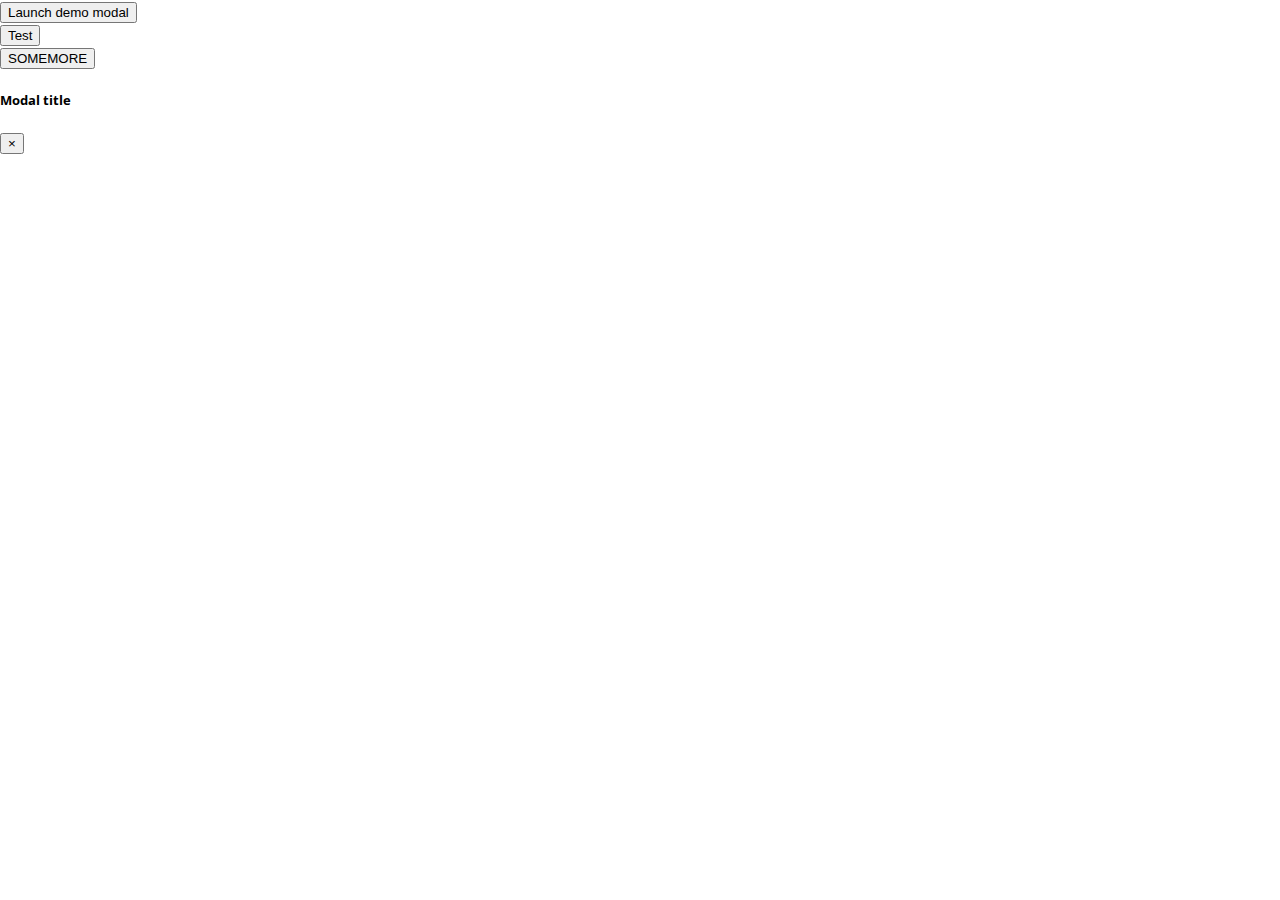
<file: pdf.html>
<!DOCTYPE html>
<html>

<head>
    <meta charset="utf-8" />
    <meta http-equiv="X-UA-Compatible" content="IE=edge">
    <title>Page Title</title>
    <meta name="viewport" content="width=device-width, initial-scale=1">

    <!-- Fonts -->
    <link rel="stylesheet" href="https://fonts.googleapis.com/css?family=Dosis:300|Open+Sans">

    <!-- Boostrap CSS -->
    <link rel="stylesheet" href="https://stackpath.bootstrapcdn.com/bootstrap/4.1.1/css/bootstrap.min.css" integrity="sha384-WskhaSGFgHYWDcbwN70/dfYBj47jz9qbsMId/iRN3ewGhXQFZCSftd1LZCfmhktB" crossorigin="anonymous">

    <!-- Font Awesome -->
    <!-- <link rel="stylesheet" href="https://use.fontawesome.com/releases/v5.1.0/css/all.css" integrity="sha384-lKuwvrZot6UHsBSfcMvOkWwlCMgc0TaWr+30HWe3a4ltaBwTZhyTEggF5tJv8tbt" crossorigin="anonymous"> -->
    <link rel="stylesheet" href="js/fontawesome/all.css" type="text/css">

    <!-- Custom CSS -->
    <link rel="stylesheet" href="css/style.css" type="text/css">
    <link rel="stylesheet" href="css/nav-style.css" type="text/css">

    <!-- Boostrap JS -->
    <script src="https://code.jquery.com/jquery-3.3.1.slim.min.js" integrity="sha384-q8i/X+965DzO0rT7abK41JStQIAqVgRVzpbzo5smXKp4YfRvH+8abtTE1Pi6jizo" crossorigin="anonymous"></script>
    <script src="https://cdnjs.cloudflare.com/ajax/libs/popper.js/1.14.3/umd/popper.min.js" integrity="sha384-ZMP7rVo3mIykV+2+9J3UJ46jBk0WLaUAdn689aCwoqbBJiSnjAK/l8WvCWPIPm49" crossorigin="anonymous"></script>
    <script src="https://stackpath.bootstrapcdn.com/bootstrap/4.1.1/js/bootstrap.min.js" integrity="sha384-smHYKdLADwkXOn1EmN1qk/HfnUcbVRZyYmZ4qpPea6sjB/pTJ0euyQp0Mk8ck+5T" crossorigin="anonymous"></script>

    <!-- Jquery -->
    <!-- <script src="https://code.jquery.com/jquery-3.3.1.min.js" integrity="sha256-FgpCb/KJQlLNfOu91ta32o/NMZxltwRo8QtmkMRdAu8=" crossorigin="anonymous"></script> -->
    <!-- <script src="js/jquery-3.3.1.min.js"></script> -->

    <!-- D3 -->
    <!-- <script src="https://d3js.org/d3.v4.min.js"></script> -->
    <script src="js/d3/d3.min.js"></script>
    <!-- <script src="https://d3js.org/d3-drag.v1.min.js"></script> -->

    <!-- Slider -->
    <script src="js/slider/wnumb/wNumb.js"></script>
    <script src="js/slider/nouislider.js"></script>

    <!-- jQuery Serialize Object -->
    <script src="js/jquery.serialize-object.min.js"></script>

    <!-- FontAwesome -->
    <script src="js/fontawesome/all.js"></script>

    <!-- Favicon -->
    <link rel="apple-touch-icon" sizes="180x180" href="/favicon/apple-touch-icon.png">
    <link rel="icon" type="image/png" sizes="32x32" href="/favicon/favicon-32x32.png">
    <link rel="icon" type="image/png" sizes="16x16" href="/favicon/favicon-16x16.png">
    <link rel="manifest" href="/favicon/manifest.json">
    <link rel="mask-icon" href="/favicon/safari-pinned-tab.svg" color="#5bbad5">
    <meta name="theme-color" content="#ffffff">
</head>

<body>
    <!-- Button trigger modal -->
    <button type="button" class="btn btn-primary" data-toggle="modal" data-target="#exampleModalCenter">
        Launch demo modal
      </button>
    <div id="btns"></div>

    <!-- Modal -->
    <div class="modal fade" id="exampleModalCenter" tabindex="-1" role="dialog" aria-labelledby="exampleModalCenterTitle" aria-hidden="true">
        <div class="modal-dialog modal-dialog-centered" role="document">
            <div class="modal-content">
                <div class="modal-header">
                    <h5 class="modal-title" id="exampleModalCenterTitle">Modal title</h5>
                    <button type="button" class="close" data-dismiss="modal" aria-label="Close">
                        <span aria-hidden="true">&times;</span>
                    </button>
                </div>
                <div class="modal-body" id="pdf-container"></div>
            </div>
        </div>
    </div>

    <script src="js/PDFObject-master/pdfobject.min.js"></script>
    <script>
        $(document).ready(function() {
            d3.json("/data/test.json", function(error, data) {
                if (error) throw error;

                var datas = data.features;

                for (let i in datas) {
                    console.log(datas[i].pdf);
                    var btn = "<button type='button' class='btn btn-primary' data-toggle='modal' data-target='#exampleModalCenter' data-pdfname='" +
                        datas[i].pdf.name +
                        "' data-pdfsrc='" + datas[i].pdf.src + "' data-pdfpage='" + datas[i].pdf.startpage + "'>" + datas[i].pdf.name +
                        "</button><br>";

                    $("#btns").append(btn);
                }
            });

            $(function() { // let all dom elements are loaded
                $(document).on('show.bs.modal', '#exampleModalCenter', function(e) {
                    var button = $(e.relatedTarget) // Button that triggered the modal
                    var pdfname = button.data('pdfname') // Extract info from data-* attributes
                    var pdfsrc = button.data('pdfsrc') // Extract info from data-* attributes
                    var pdfpage = button.data('pdfpage') // Extract info from data-* attributes
                        // If necessary, you could initiate an AJAX request here (and then do the updating in a callback).
                        // Update the modal's content. We'll use jQuery here, but you could use a data binding library or other methods instead.
                    var modal = $(this)
                    console.log(pdfname + " " + pdfsrc);

                    var options = {
                        height: "500px",
                        width: "100%",
                        page: pdfpage
                    };

                    PDFObject.embed(pdfsrc, "#pdf-container", options);

                    modal.find('.modal-title').text('New message to ' + pdfname)
                });
            });
        });
    </script>
</body>

</html>
</file>
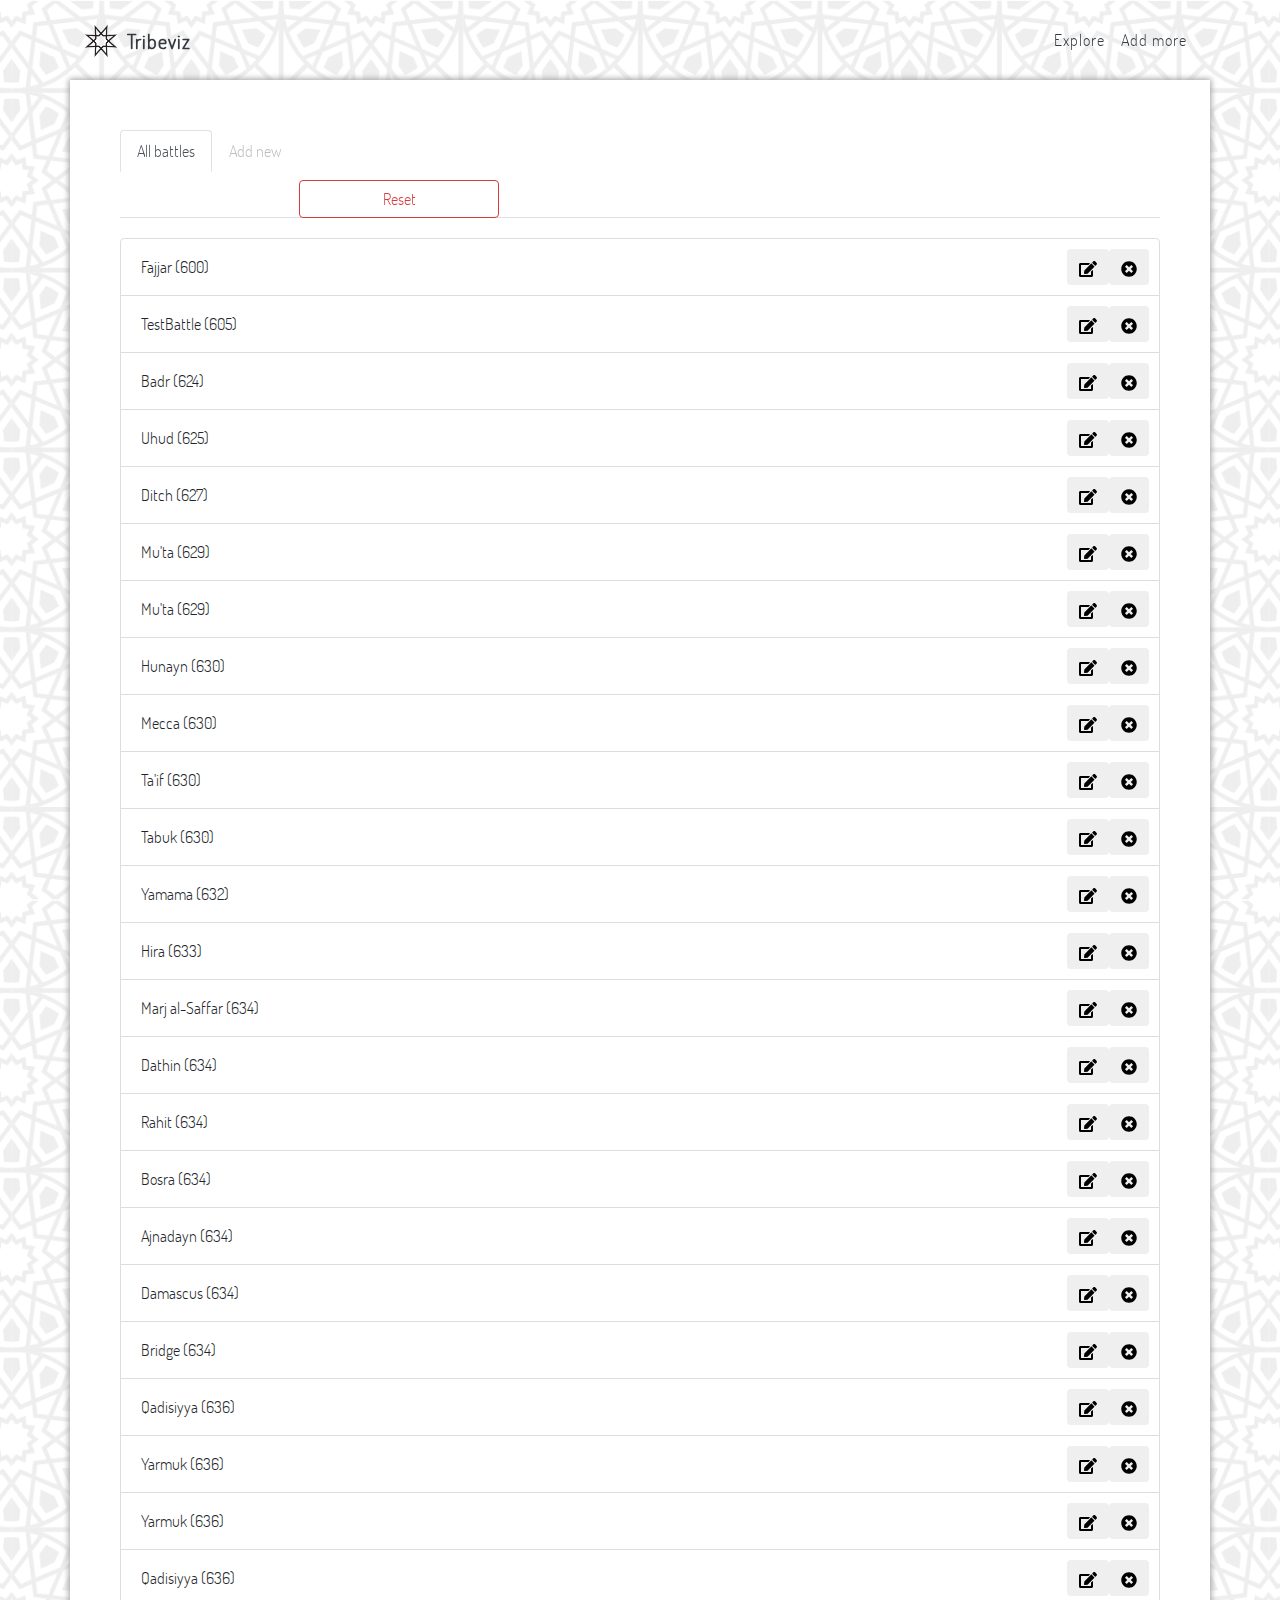
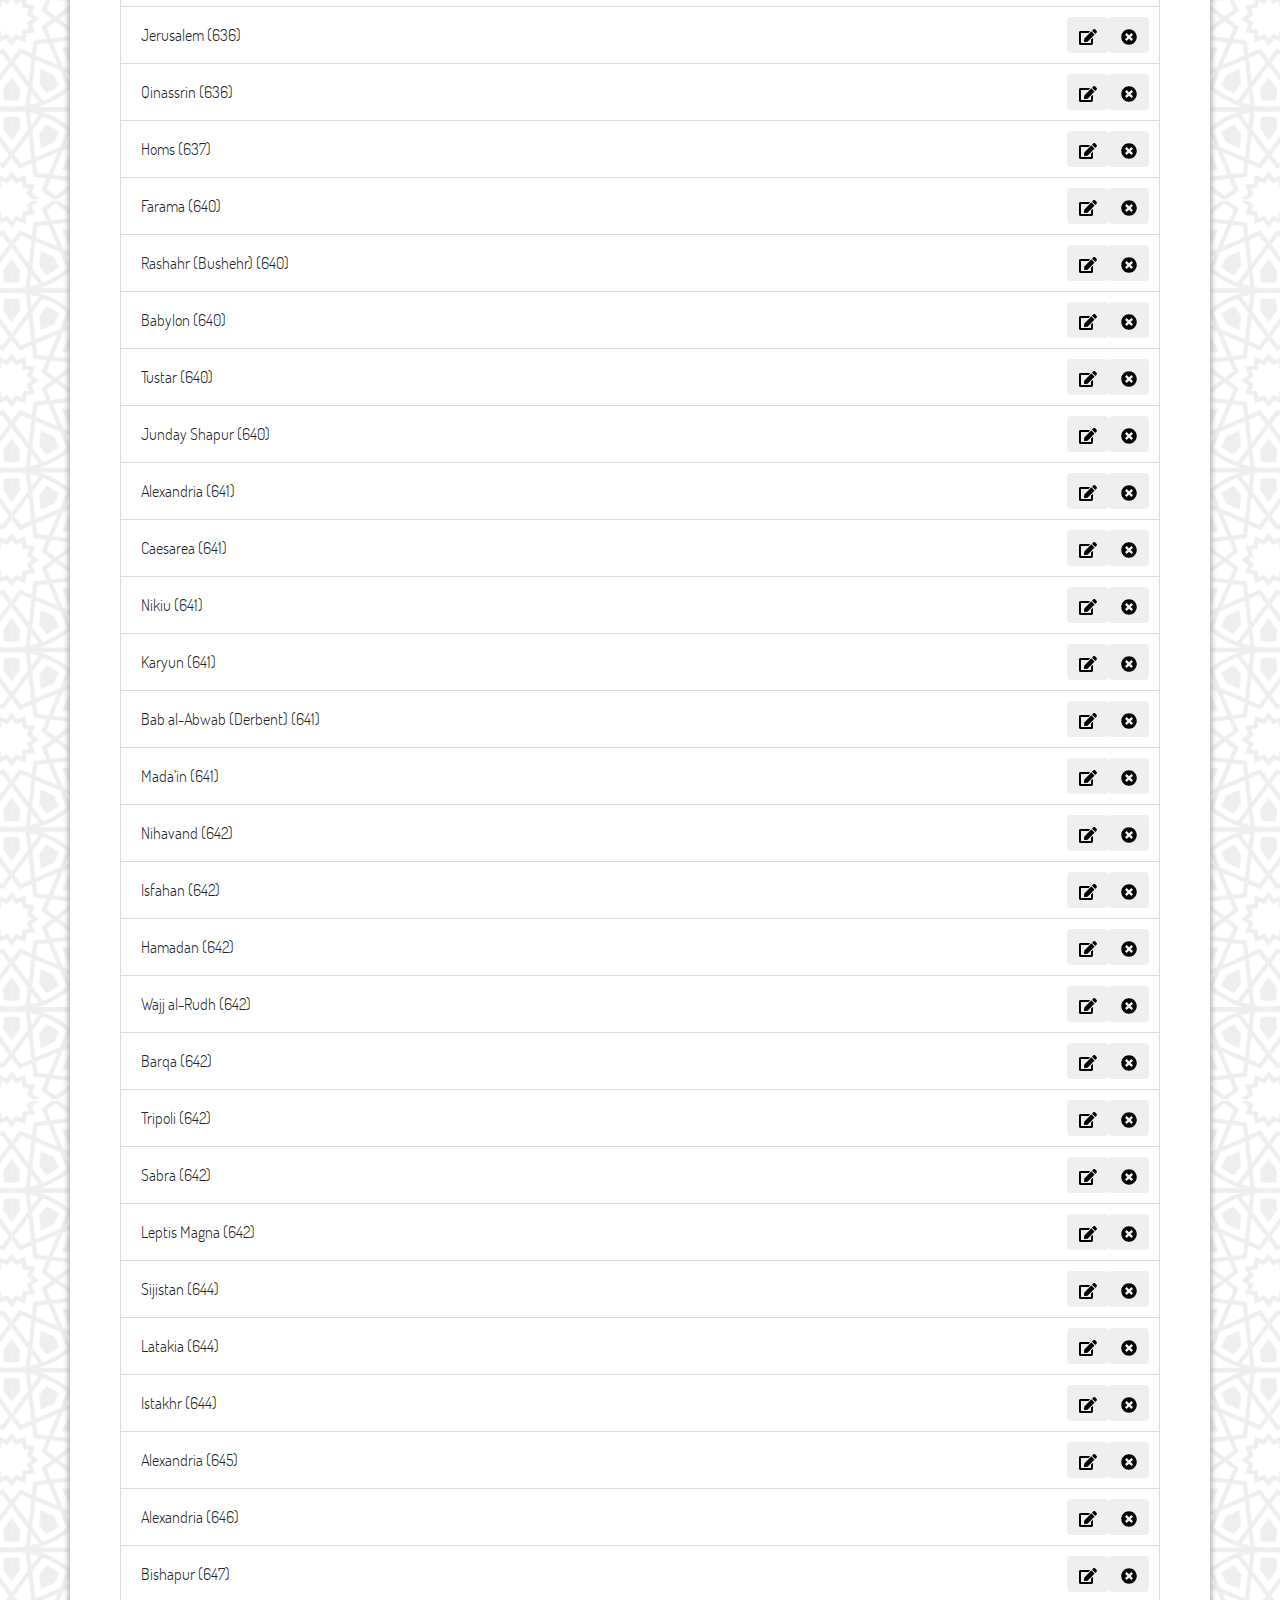
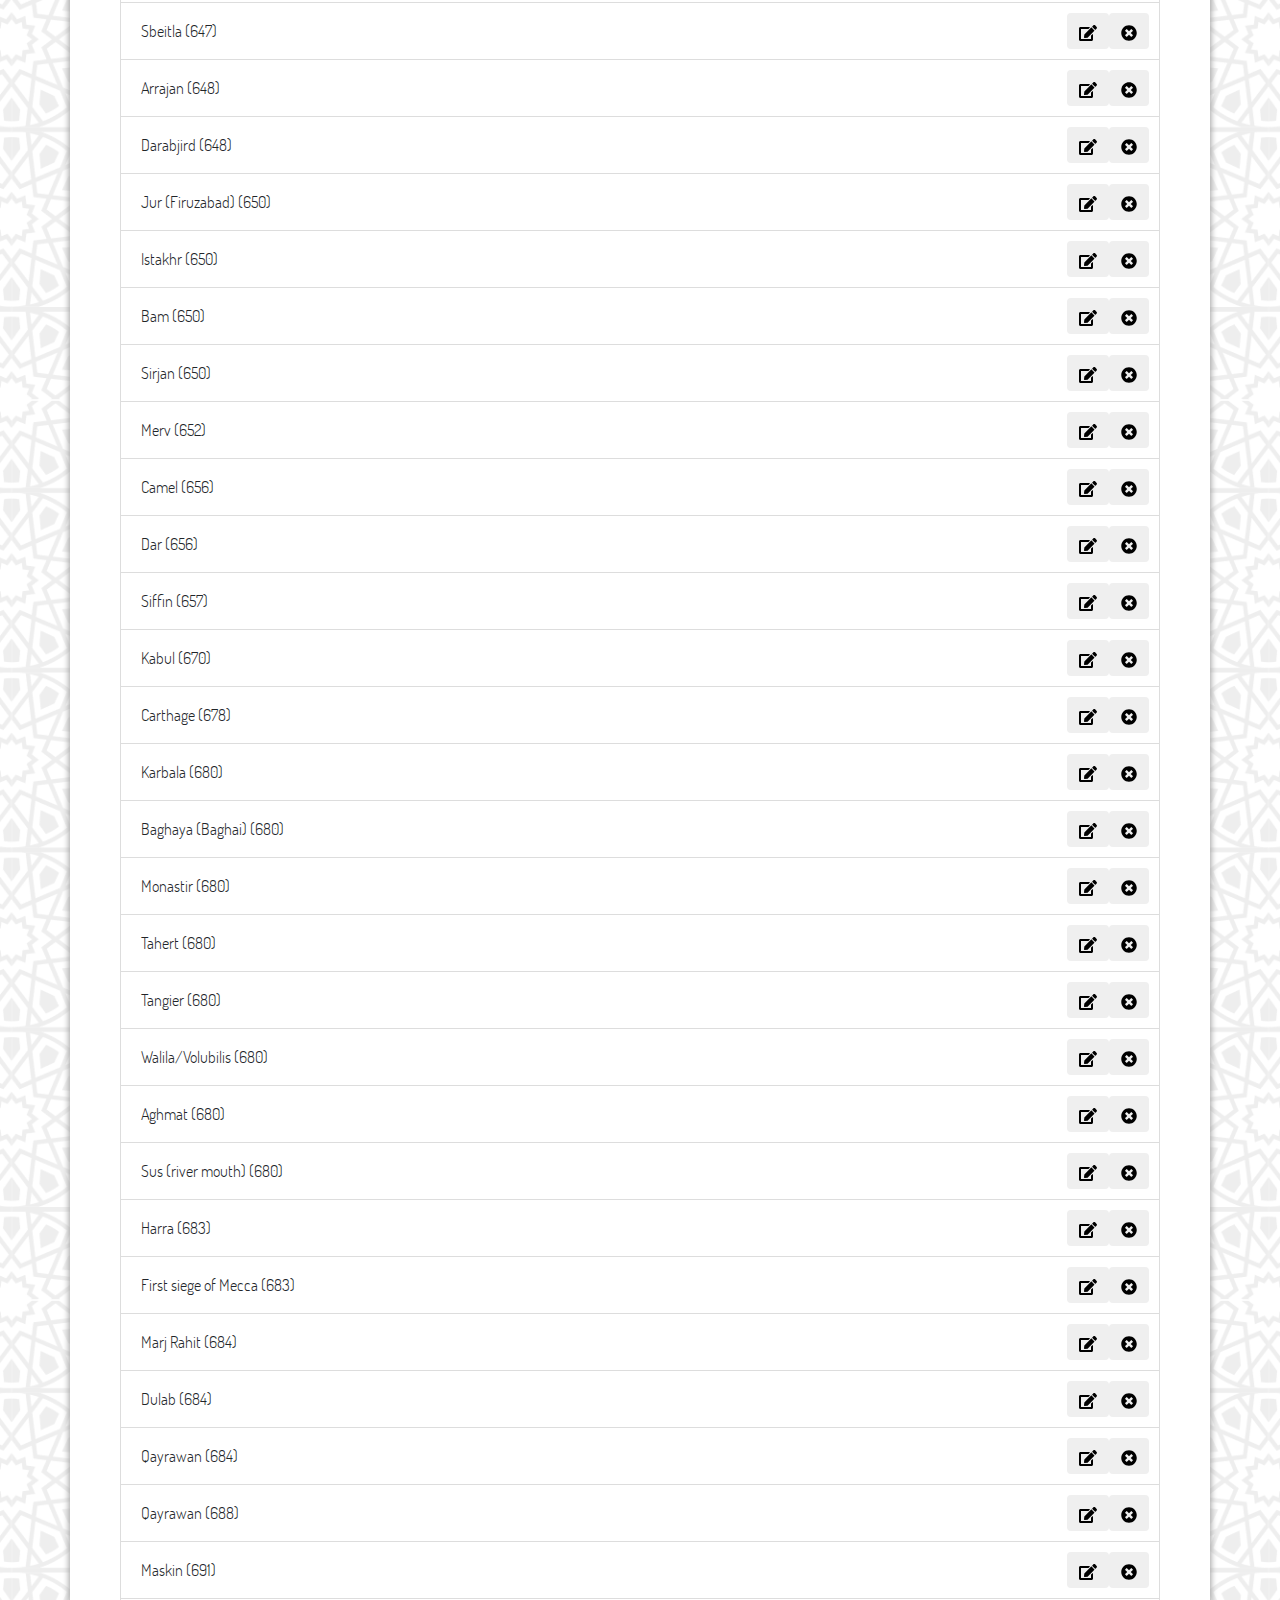
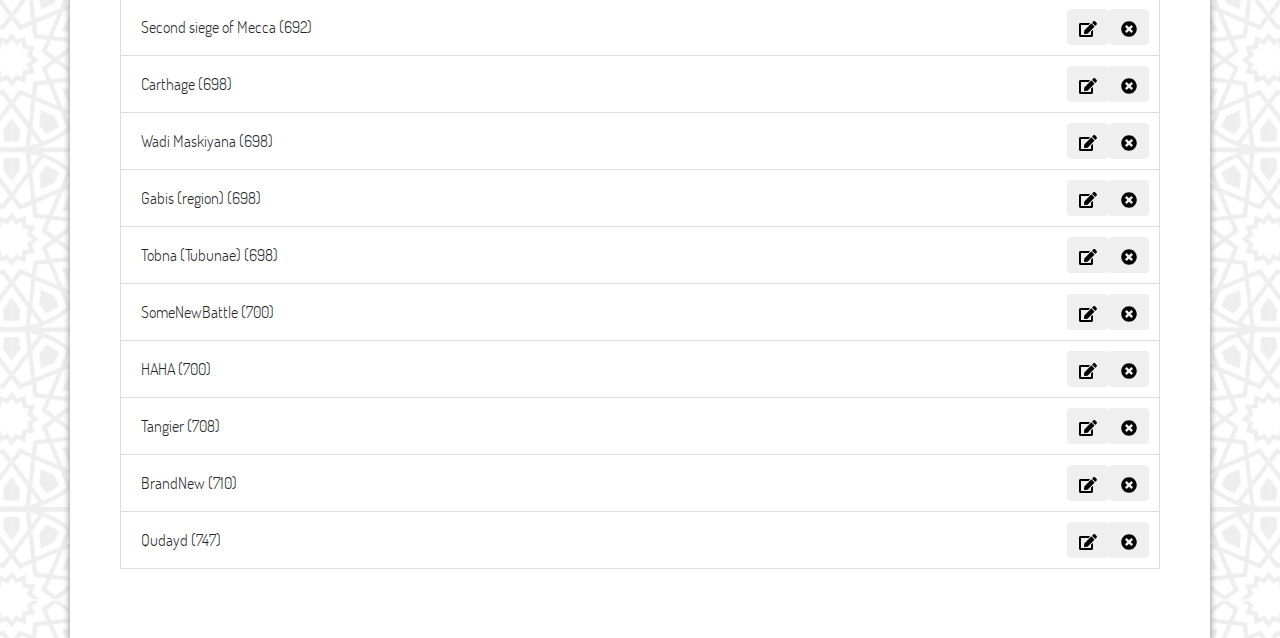
<file: test.html>
<!DOCTYPE html>
<html>

<head>
    <meta charset="utf-8" />
    <meta http-equiv="X-UA-Compatible" content="IE=edge">
    <title>Page Title</title>
    <meta name="viewport" content="width=device-width, initial-scale=1">

    <!-- Fonts -->
    <!-- <link rel="stylesheet" href="https://fonts.googleapis.com/css?family=Dosis:300|Open+Sans"> -->

    <!-- Boostrap CSS -->
    <!-- <link rel="stylesheet" href="https://stackpath.bootstrapcdn.com/bootstrap/4.1.1/css/bootstrap.min.css" integrity="sha384-WskhaSGFgHYWDcbwN70/dfYBj47jz9qbsMId/iRN3ewGhXQFZCSftd1LZCfmhktB" crossorigin="anonymous"> -->
    <link rel="stylesheet" href="js/bootstrap-4.1.2-dist/css/bootstrap.min.css" type="text/css">

    <!-- Font Awesome -->
    <!-- <link rel="stylesheet" href="https://use.fontawesome.com/releases/v5.1.0/css/all.css" integrity="sha384-lKuwvrZot6UHsBSfcMvOkWwlCMgc0TaWr+30HWe3a4ltaBwTZhyTEggF5tJv8tbt" crossorigin="anonymous"> -->
    <link rel="stylesheet" href="js/fontawesome/all.css" type="text/css">

    <!-- Custom CSS -->
    <link rel="stylesheet" href="css/style.css" type="text/css">
    <link rel="stylesheet" href="css/nav-style.css" type="text/css">

    <!-- <script src="js/jquery-3.3.1.min.js"></script> -->
    <!-- Jquery -->
    <script src="https://code.jquery.com/jquery-3.3.1.min.js" integrity="sha256-FgpCb/KJQlLNfOu91ta32o/NMZxltwRo8QtmkMRdAu8=" crossorigin="anonymous"></script>

    <!-- Boostrap JS -->
    <!-- <script src="https://code.jquery.com/jquery-3.3.1.slim.min.js" integrity="sha384-q8i/X+965DzO0rT7abK41JStQIAqVgRVzpbzo5smXKp4YfRvH+8abtTE1Pi6jizo" crossorigin="anonymous"></script> -->
    <!-- <script src="https://cdnjs.cloudflare.com/ajax/libs/popper.js/1.14.3/umd/popper.min.js" integrity="sha384-ZMP7rVo3mIykV+2+9J3UJ46jBk0WLaUAdn689aCwoqbBJiSnjAK/l8WvCWPIPm49" crossorigin="anonymous"></script> -->
    <!-- <script src="https://stackpath.bootstrapcdn.com/bootstrap/4.1.1/js/bootstrap.min.js" integrity="sha384-smHYKdLADwkXOn1EmN1qk/HfnUcbVRZyYmZ4qpPea6sjB/pTJ0euyQp0Mk8ck+5T" crossorigin="anonymous"></script> -->
    <script src="js/bootstrap-4.1.2-dist/js/bootstrap.min.js"></script>

    <!-- D3 -->
    <!-- <script src="https://d3js.org/d3.v4.min.js"></script> -->
    <script src="js/d3/d3.min.js"></script>
    <!-- <script src="https://d3js.org/d3-drag.v1.min.js"></script> -->

    <!-- Slider -->
    <script src="js/slider/wnumb/wNumb.js"></script>
    <script src="js/slider/nouislider.js"></script>

    <!-- jQuery Serialize Object -->
    <script src="js/jquery.serialize-object.min.js"></script>

    <!-- FontAwesome -->
    <script src="js/fontawesome/all.js"></script>

    <!-- Favicon -->
    <link rel="apple-touch-icon" sizes="180x180" href="/favicon/apple-touch-icon.png">
    <link rel="icon" type="image/png" sizes="32x32" href="/favicon/favicon-32x32.png">
    <link rel="icon" type="image/png" sizes="16x16" href="/favicon/favicon-16x16.png">
    <link rel="manifest" href="/favicon/manifest.json">
    <link rel="mask-icon" href="/favicon/safari-pinned-tab.svg" color="#5bbad5">
    <meta name="theme-color" content="#ffffff">
</head>

<body class="form-body">

    <!-- Modal -->
    <div class="modal fade" id="editBattleModal" tabindex="-1" role="dialog" aria-labelledby="editBattleModalTitle" aria-hidden="true">
        <div class="modal-dialog modal-dialog-centered" role="document">
            <div class="modal-content">
                <div class="modal-header">
                    <h5 class="modal-title" id="editBattleModalTitle">Update a record</h5>
                    <button type="button" class="close" data-dismiss="modal" aria-label="Close">
                <span aria-hidden="true">&times;</span>
              </button>
                </div>
                <div class="modal-body">
                    <form id="updateBattleForm" method="POST" action="">
                        <div class="form-row">

                            <input type="hidden" name="type" value="Battle" id="edittype">
                            <input type="hidden" name="geometry[types]" value="Point" id="editgeoType">
                            <input type="hidden" name="id" value="" id="editid">

                            <div class="col-md-12">
                                <h3>Basic information</h3>
                            </div>

                            <div class="form-group required col-md-12">
                                <label class="control-label" for="name">Battle name</label>
                                <input class="form-control" type="text" name="properties[name]" id="editname" placeholder="Battle name" required>
                            </div>

                            <div class="form-group required col-md-12">
                                <label class="control-label" for="editmainsource">Main source name</label>
                                <input class="form-control" type="text" name="properties[mainsource]" id="editmainsource" placeholder="Main source name" required>
                            </div>

                            <div class="form-group required col-md-3">
                                <label class="control-label" for="name">Battle date</label>
                                <input class="form-control" type="number" name="properties[date]" id="editdate" min="0" placeholder="YYYY" required>
                            </div>

                            <div class="form-group required col-md-6">
                                <label class="control-label">Battle location</label>
                                <div class="input-group mb-3">
                                    <input class="form-control" type="number" name="geometry[coordinates][1]" id="editlng" min="0" step="any" placeholder="Latitude" required>
                                    <input class="form-control" type="number" name="geometry[coordinates][0]" id="editlat" min="0" step="any" placeholder="Longtitude" required>
                                </div>
                            </div>

                            <div class="form-group col-md-3">
                                <label class="control-label" for="name">Victims number</label>
                                <input class="form-control" type="number" name="properties[deaths]" id="editdeaths" placeholder="Victims number" min="0">
                            </div>
                        </div>

                        <div class="form-row upload-container">
                            <div class="col-md-12">
                                <h3>Sources</h3>
                            </div>
                            <div class="inside-wrapper"></div>
                            <div class="add-more-container">
                                <hr>
                                <span class="add-more-text">Add more sources</span>
                                <i id="addmorebtn" class="fas fa-plus-circle fa-lg add-more-icon"></i>
                            </div>
                        </div>

                        <div class="form-row">
                            <div class="col-md-12">
                                <h3>Additional information</h3>
                            </div>

                            <div class="form-group col-md-12">
                                <label class="control-label">Source</label>
                                <input class="form-control" type="text" name="properties[source]" id="editsrc" placeholder="Book, author, page number etc.">
                            </div>

                            <div class="form-group col-md-12">
                                <label class="control-label">Link to an additional source</label>
                                <input class="form-control" type="text" name="properties[link]" id="editurl" placeholder="https://someurl">
                            </div>

                            <div class="form-group col-md-12">
                                <label class="control-label">Link to an image</label>
                                <input class="form-control" type="text" name="properties[img]" id="editimg" placeholder="https://someurl.[png/jpg]">
                            </div>

                            <div class="form-group col-md-12">
                                <label class="control-label">Optional text</label>
                                <!-- <textarea class="form-control" type="text" name="properties[text]" id="edittext" placeholder="Any text/quote/description"></textarea> -->
                                <input id="edittext" class="form-control" type="text" name="properties[text]" placeholder="Any text/quote/description">
                            </div>

                            <div class="col-12 text-right">
                                <input type="submit" class="btn-outline-dark btn">
                            </div>
                        </div>
                    </form>
                </div>
                <!-- <div class="modal-footer">
                    <button type="button" class="btn btn-secondary" data-dismiss="modal">Close</button>
                    <button type="button" class="btn btn-primary">Save changes</button>
                </div> -->
            </div>
        </div>
    </div>

    <!-- Navigation -->
    <nav class="navbar navbar-expand-lg navbar-light fixed-top inside-form" id="mainNav">
        <div class="container">
            <a class="navbar-brand js-scroll-trigger" href="./index-1.html"><img src="./img/icon.png" width="32px"><span>Tribeviz</span></a>
            <button class="navbar-toggler navbar-toggler-right" type="button" data-toggle="collapse" data-target="#navbarResponsive" aria-controls="navbarResponsive" aria-expanded="false" aria-label="Toggle navigation">
                    Menu
                    <i class="fa fa-bars"></i>
                  </button>
            <div class="collapse navbar-collapse" id="navbarResponsive">
                <ul class="navbar-nav ml-auto">
                    <li class="nav-item">
                        <a class="nav-link js-scroll-trigger" href="./index.html">Explore</a>
                    </li>
                    <li class="nav-item">
                        <a class="nav-link js-scroll-trigger" href="./test.html">Add more</a>
                    </li>
                </ul>
            </div>
        </div>
    </nav>

    <div class="container form-container">

        <ul class="nav nav-tabs" id="myTab" role="tablist">
            <li class="nav-item">
                <a class="nav-link active" id="battles-list-tab" data-toggle="tab" href="#battles-list" role="tab" aria-controls="battles-list" aria-selected="false">All battles</a>
            </li>
            <li class="nav-item">
                <a class="nav-link" id="add-new-tab" data-toggle="tab" href="#add-new" role="tab" aria-controls="add-new" aria-selected="true">Add new</a>
            </li>
            <li class="nav-item">
                <!-- <a class="nav-link" id="add-new-tab" data-toggle="tab" href="#add-new" role="tab" aria-controls="add-new" aria-selected="true">Add new</a> -->
                <form id="resetForm" action="" method="POST">
                    <input type="submit" class="btn-outline-dark btn" value="Reset">
                </form>
            </li>
        </ul>
        <div class="tab-content" id="myTabContent">
            <div class="tab-pane fade show active" id="battles-list" role="tabpanel" aria-labelledby="battles-list-tab">
                <div class="list-group" id="mylist">
                </div>
            </div>
            <div class="tab-pane fade" id="add-new" role="tabpanel" aria-labelledby="add-new-tab">
                <!-- <div class="row"> -->
                <form id="battleForm" method="POST" action="">
                    <div class="form-row">

                        <input type="hidden" name="type" value="Battle" id="type">
                        <input type="hidden" name="geometry[types]" value="Point" id="geoType">

                        <div class="col-md-12">
                            <h3>Basic information</h3>
                        </div>

                        <div class="form-group required col-md-12">
                            <label class="control-label" for="name">Battle name</label>
                            <input class="form-control" type="text" name="properties[name]" id="name" placeholder="Battle name" required>
                        </div>

                        <div class="form-group required col-md-12">
                            <label class="control-label" for="mainsource">Main source name</label>
                            <input class="form-control" type="text" name="properties[mainsource]" id="mainsource" placeholder="Main source name" required>
                        </div>

                        <div class="form-group required col-md-3">
                            <label class="control-label" for="name">Battle date</label>
                            <input class="form-control" type="number" name="properties[date]" id="date" min="0" placeholder="YYYY" required>
                        </div>

                        <div class="form-group required col-md-6">
                            <label class="control-label">Battle location</label>
                            <div class="input-group mb-3">
                                <input class="form-control" type="number" name="geometry[coordinates][]" id="lng" min="0" step="any" placeholder="Latitude" required>
                                <input class="form-control" type="number" name="geometry[coordinates][]" id="lat" min="0" step="any" placeholder="Longtitude" required>
                            </div>
                        </div>

                        <div class="form-group col-md-3">
                            <label class="control-label" for="deaths">Victims number</label>
                            <input class="form-control" type="number" name="properties[deaths]" id="deaths" placeholder="Victims number" min="0">
                        </div>
                    </div>

                    <div class="form-row upload-container">
                        <div class="col-md-12">
                            <h3>Sources</h3>
                        </div>

                        <div class="form-group col-md-12">
                            <label class="control-label" for="pdf-file">PDF file</label>
                            <input class="form-control" type="file" name="file" id="pdf_file" accept="application/pdf">
                        </div>

                        <input type="hidden" name="pdf[][src]" value="" id="pdf_src">

                        <div class="form-group col-md-5">
                            <label class="control-label" for="source_name">Source title</label>
                            <input class="form-control" type="text" name="pdf[][name]" id="source_name" placeholder="Source title">
                        </div>

                        <div class="form-group col-md-5">
                            <label class="control-label" for="author_name">Author name</label>
                            <input class="form-control" type="text" name="pdf[][author]" id="author_name" placeholder="Author name">
                        </div>

                        <div class="form-group col-md-2">
                            <label class="control-label">Starting page</label>
                            <input id="start_page" class="form-control" type="number" name="pdf[][startpage]" placeholder="Starting page (1 by default)" min="1">
                        </div>

                        <div class="form-group col-md-12">
                            <label class="control-label">Additional information</label>
                            <!-- <textarea class="form-control" name="pdf[][extra]" placeholder="Additional information"></textarea> -->
                            <input id="extra_info" class="form-control" type="text" name="pdf[][extra]" placeholder="Additional information">
                        </div>

                        <div class="add-more-container">
                            <hr>
                            <span class="add-more-text">Add more sources</span>
                            <i id="addmorebtn" class="fas fa-plus-circle fa-lg add-more-icon"></i>
                        </div>

                    </div>

                    <div class="form-row">
                        <div class="col-md-12">
                            <h3>Additional information</h3>
                        </div>

                        <div class="form-group col-md-12">
                            <label class="control-label">References</label>
                            <input class="form-control" type="text" name="properties[source]" id="src" placeholder="Book, author, page number etc.">
                        </div>

                        <div class="form-group col-md-12">
                            <label class="control-label">Link to an additional source</label>
                            <input class="form-control" type="text" name="properties[link]" id="url" placeholder="https://someurl">
                        </div>

                        <div class="form-group col-md-12">
                            <label class="control-label">Link to an image</label>
                            <input class="form-control" type="text" name="properties[img]" id="img" placeholder="https://someurl.[png/jpg]">
                        </div>

                        <div class="form-group col-md-12">
                            <label class="control-label">Optional text</label>
                            <!-- <textarea class="form-control" type="text" name="properties[text]" id="text" placeholder="Any text/quote/description"></textarea> -->
                            <input id="edittext" class="form-control" type="text" name="properties[text]" placeholder="Any text/quote/description">
                        </div>

                        <div class="col-12 text-right">
                            <input type="submit" class="btn-outline-dark btn">
                        </div>
                    </div>
                </form>
            </div>
        </div>
    </div>

    <script src="js/json-crud.js"></script>
</body>

</html>
</file>
<file: js/slider/nouislider.css>
/*! nouislider - 11.0.3 - 2018-01-21 14:04:07 */
/* Functional styling;
 * These styles are required for noUiSlider to function.
 * You don't need to change these rules to apply your design.
 */
.noUi-target,
.noUi-target * {
  -webkit-touch-callout: none;
  -webkit-tap-highlight-color: rgba(0, 0, 0, 0);
  -webkit-user-select: none;
  -ms-touch-action: none;
  touch-action: none;
  -ms-user-select: none;
  -moz-user-select: none;
  user-select: none;
  -moz-box-sizing: border-box;
  box-sizing: border-box;
}
.noUi-target {
  position: relative;
  direction: ltr;
}
.noUi-base,
.noUi-connects {
  width: 100%;
  height: 100%;
  position: relative;
  z-index: 1;
}
/* Wrapper for all connect elements.
 */
.noUi-connects {
  overflow: hidden;
  z-index: 0;
}
.noUi-connect,
.noUi-origin {
  will-change: transform;
  position: absolute;
  z-index: 1;
  top: 0;
  left: 0;
  height: 100%;
  width: 100%;
  -webkit-transform-origin: 0 0;
  transform-origin: 0 0;
}
/* Offset direction
 */
html:not([dir="rtl"]) .noUi-horizontal .noUi-origin {
  left: auto;
  right: 0;
}
/* Give origins 0 height/width so they don't interfere with clicking the
 * connect elements.
 */
.noUi-vertical .noUi-origin {
  width: 0;
}
.noUi-horizontal .noUi-origin {
  height: 0;
}
.noUi-handle {
  position: absolute;
}
.noUi-state-tap .noUi-connect,
.noUi-state-tap .noUi-origin {
  -webkit-transition: transform 0.3s;
  transition: transform 0.3s;
}
.noUi-state-drag * {
  cursor: inherit !important;
}
/* Slider size and handle placement;
 */
.noUi-horizontal {
  height: 18px;
}
.noUi-horizontal .noUi-handle {
  width: 34px;
  height: 28px;
  left: -17px;
  top: -6px;
}
.noUi-vertical {
  width: 18px;
}
.noUi-vertical .noUi-handle {
  width: 28px;
  height: 34px;
  left: -6px;
  top: -17px;
}
html:not([dir="rtl"]) .noUi-horizontal .noUi-handle {
  right: -17px;
  left: auto;
}
/* Styling;
 * Giving the connect element a border radius causes issues with using transform: scale
 */
.noUi-target {
  background: #FAFAFA;
  border-radius: 4px;
  border: 1px solid #D3D3D3;
  box-shadow: inset 0 1px 1px #F0F0F0, 0 3px 6px -5px #BBB;
}
.noUi-connects {
  border-radius: 3px;
}
.noUi-connect {
  background: #3FB8AF;
}
/* Handles and cursors;
 */
.noUi-draggable {
  cursor: ew-resize;
}
.noUi-vertical .noUi-draggable {
  cursor: ns-resize;
}
.noUi-handle {
  border: 1px solid #D9D9D9;
  border-radius: 3px;
  background: #FFF;
  cursor: default;
  box-shadow: inset 0 0 1px #FFF, inset 0 1px 7px #EBEBEB, 0 3px 6px -3px #BBB;
}
.noUi-active {
  box-shadow: inset 0 0 1px #FFF, inset 0 1px 7px #DDD, 0 3px 6px -3px #BBB;
}
/* Handle stripes;
 */
.noUi-handle:before,
.noUi-handle:after {
  content: "";
  display: block;
  position: absolute;
  height: 14px;
  width: 1px;
  background: #E8E7E6;
  left: 14px;
  top: 6px;
}
.noUi-handle:after {
  left: 17px;
}
.noUi-vertical .noUi-handle:before,
.noUi-vertical .noUi-handle:after {
  width: 14px;
  height: 1px;
  left: 6px;
  top: 14px;
}
.noUi-vertical .noUi-handle:after {
  top: 17px;
}
/* Disabled state;
 */
[disabled] .noUi-connect {
  background: #B8B8B8;
}
[disabled].noUi-target,
[disabled].noUi-handle,
[disabled] .noUi-handle {
  cursor: not-allowed;
}
/* Base;
 *
 */
.noUi-pips,
.noUi-pips * {
  -moz-box-sizing: border-box;
  box-sizing: border-box;
}
.noUi-pips {
  position: absolute;
  color: #999;
}
/* Values;
 *
 */
.noUi-value {
  position: absolute;
  white-space: nowrap;
  text-align: center;
}
.noUi-value-sub {
  color: #ccc;
  font-size: 10px;
}
/* Markings;
 *
 */
.noUi-marker {
  position: absolute;
  background: #CCC;
}
.noUi-marker-sub {
  background: #AAA;
}
.noUi-marker-large {
  background: #AAA;
}
/* Horizontal layout;
 *
 */
.noUi-pips-horizontal {
  padding: 10px 0;
  height: 80px;
  top: 100%;
  left: 0;
  width: 100%;
}
.noUi-value-horizontal {
  -webkit-transform: translate(-50%, 50%);
  transform: translate(-50%, 50%);
}
.noUi-rtl .noUi-value-horizontal {
  -webkit-transform: translate(50%, 50%);
  transform: translate(50%, 50%);
}
.noUi-marker-horizontal.noUi-marker {
  margin-left: -1px;
  width: 2px;
  height: 5px;
}
.noUi-marker-horizontal.noUi-marker-sub {
  height: 10px;
}
.noUi-marker-horizontal.noUi-marker-large {
  height: 15px;
}
/* Vertical layout;
 *
 */
.noUi-pips-vertical {
  padding: 0 10px;
  height: 100%;
  top: 0;
  left: 100%;
}
.noUi-value-vertical {
  -webkit-transform: translate(0, -50%);
  transform: translate(0, -50%, 0);
  padding-left: 25px;
}
.noUi-rtl .noUi-value-vertical {
  -webkit-transform: translate(0, 50%);
  transform: translate(0, 50%);
}
.noUi-marker-vertical.noUi-marker {
  width: 5px;
  height: 2px;
  margin-top: -1px;
}
.noUi-marker-vertical.noUi-marker-sub {
  width: 10px;
}
.noUi-marker-vertical.noUi-marker-large {
  width: 15px;
}
.noUi-tooltip {
  display: block;
  position: absolute;
  border: 1px solid #D9D9D9;
  border-radius: 3px;
  background: #fff;
  color: #000;
  padding: 5px;
  text-align: center;
  white-space: nowrap;
}
.noUi-horizontal .noUi-tooltip {
  -webkit-transform: translate(-50%, 0);
  transform: translate(-50%, 0);
  left: 50%;
  bottom: 120%;
}
.noUi-vertical .noUi-tooltip {
  -webkit-transform: translate(0, -50%);
  transform: translate(0, -50%);
  top: 50%;
  right: 120%;
}
</file>
<file: css/style.css>
@font-face {
    font-family: DosisLight;
    src: url("../fonts/Dosis/Dosis-Light.ttf");
}

@font-face {
    font-family: OpenSans;
    src: url("../fonts/Open_Sans/OpenSans-Regular.ttf");
}

html,
body {
    margin: 0;
    padding: 0;
    width: 100%;
    height: 100%;
}

body {
    /* min-height: 800px; */
    position: relative;
    font-family: DosisLight, 'Dosis', sans-serif;
}

button:focus {
    outline: none;
    box-shadow: none;
}

h1,
h2,
h3,
h4,
h5,
h5,
h6,
b {
    font-family: 'Open Sans', sans-serif;
}

p,
a {
    font-family: DosisLight, 'Dosis', sans-serif;
}

p {
    display: inline-block;
}

hr {
    width: 100%;
}

#map {
    top: 60px;
    width: 75%;
    height: 66%;
    float: left;
    position: relative;
    /* cursor: pointer; */
}

.navbar.indexpage {
    border-bottom: 1px solid #ddd;
}

#mainNav .navbar-toggler {
    font-size: 14px;
    padding: 11px;
    color: #343a40;
    border: 1px solid #343a40;
}

.navbar-brand span {
    vertical-align: middle;
    margin-left: 10px;
}

.labels {
    display: none;
    font-family: OpenSans, 'Open Sans', sans-serif;
}

.extra-container {
    position: absolute;
    right: 0;
    width: 25%;
    top: 60px;
    height: 91%;
    float: right;
    /* bottom: 0; */
    /* background: -moz-linear-gradient(left, rgba(255, 255, 255, 0) 0%, rgba(255, 255, 255, 0.25) 10%, rgba(255, 255, 255, 1) 30%, rgba(255, 255, 255, 1) 100%);
    background: -webkit-linear-gradient(left, rgba(255, 255, 255, 0) 0%, rgba(255, 255, 255, 0.25) 10%, rgba(255, 255, 255, 1) 30%, rgba(255, 255, 255, 1) 100%);
    background: linear-gradient(to right, rgba(255, 255, 255, 0) 0%, rgba(255, 255, 255, 0.25) 10%, rgba(255, 255, 255, 1) 30%, rgba(255, 255, 255, 1) 100%);
    filter: progid: DXImageTransform.Microsoft.gradient( startColorstr='#00ffffff', endColorstr='#ffffff', GradientType=1); */
}

.controls {
    position: absolute;
    max-height: 100px;
    /* overflow: scroll; */
    left: 10px;
    top: 15%;
}

.lines-legend {
    display: none;
    position: absolute;
    height: 100px;
    width: 200px;
    text-align: right;
    /* overflow: scroll; */
    /* left: 0; */
    right: 26%;
    top: 11.5%;
}

.opacity-legend {
    position: absolute;
    width: 200px;
    bottom: 27%;
    left: 31%;
    text-align: center;
}

.opacity-legend .ocircle {
    border-radius: 100%;
    width: 6px;
    height: 6px;
    background: rgba(0, 0, 0, 0.1);
}

.opacity-legend .circles-container {
    display: flex;
    justify-content: space-evenly;
    align-content: center;
}

.opacity-legend .labels-container {
    display: flex;
    justify-content: space-between;
    align-content: center;
}

.controls button {
    background: transparent;
    border: none;
}

.round-btn {
    display: flex;
    color: #666;
    position: absolute;
    bottom: 30%;
    left: 10px;
    z-index: 999;
    height: 40px;
    width: 40px;
    border-radius: 100%;
    background: #fff;
    box-shadow: 0 0 5px 1px rgba(0, 0, 0, 0.15);
    justify-content: center;
    align-items: center;
}

.blist-container {
    display: none;
    position: absolute;
    bottom: 36%;
    left: 5%;
    width: 165px;
    height: 200px;
    background: #fff;
    box-shadow: 0 0 5px 1px rgba(0, 0, 0, 0.15);
}

.blist-map {
    overflow-x: auto;
    padding-right: 15px;
    width: 100%;
    height: 76%;
}

.blist-map .item {
    display: flex;
    align-items: center;
    justify-content: space-between;
    border-bottom: 1px solid rgba(0, 0, 0, 0.15);
    padding: 3px 7px;
}

.blist-map .item:hover {
    cursor: pointer;
}

.blist-map .item p {
    padding: 0;
    margin: 0;
}

.itemOnHover {
    background: #333;
    color: #fff!important;
}

#legends {
    /* position: absolute;
    left: 10px;
    top: 40px; */
    padding: 0 11px;
    /* background: #fff; */
}

.controls .cb,
.extra-container .controls .cb:active,
.extra-container .controls .cb:focus {
    outline: none;
}

.controls h3 {
    display: block;
    margin: 10px 0 5px;
}

.controls .cbcircle {
    display: inline-block;
    width: 7px;
    height: 7px;
    -webkit-border-radius: 15px;
    -moz-border-radius: 15px;
    border-radius: 15px;
    border: 1px solid #fff;
}

.controls .cbcircle.nqcircle {
    background: black;
}

.controls .cbcircle.kencircle {
    background: #008eff;
}

.extra-container .textbox {
    display: block;
    overflow-x: hidden;
    overflow-y: hidden;
    /* height: 100%; */
    padding: 15px 25px;
}

.extra-container .textbox a {
    font-size: 10px;
}

.extra-container .textbox h2 {
    margin: 0;
}

.extra-container .textbox p {
    display: block;
    margin: 5px 0 15px;
}

.extra-container .graph {
    /* display: none; */
    position: absolute;
    bottom: 1%;
    width: 100%;
    height: 60%;
}

span.tooltip {
    max-width: 200px;
    color: #000;
    display: inline-block;
    position: absolute;
    text-align: center;
    padding: 6px 12px;
    font: 12px sans-serif;
    background: rgba(255, 255, 255, 0.6);
    border: 0px;
    border-radius: 8px;
    pointer-events: none;
}

span.tooltips {
    position: absolute;
    left: 0;
    top: 0;
    max-width: 200px;
    color: #000;
    display: inline-block;
    text-align: center;
    padding: 6px 12px;
    font: 12px sans-serif;
    background: rgba(255, 255, 255, 0.6);
    border: 0px;
    border-radius: 8px;
    pointer-events: none;
}

span.tooltip p,
span.tooltips p {
    margin: 5px;
}

.circle-img {
    width: 100%;
}

.battles,
.battles svg {
    position: absolute;
}

.temp,
.temp svg {
    position: absolute;
    top: 0;
    left: 0;
}

.battles svg {
    width: 16px;
    height: 16px;
    /* padding-right: 100px; */
    font: 10px sans-serif;
    /* pointer-events: all; */
}

.battles .grey {
    fill: rgba(255, 255, 255, 0.2);
}

.battles .circleK {
    /* fill: #008eff; */
    /* stroke: #fff; */
    /* stroke-width: 1px; */
}


/* circle:hover,
.circleK:hover {
    cursor: pointer;
} */

.marker:hover {
    /* cursor: pointer; */
}

circle:hover {
    /* cursor: pointer; */
    /* fill: gold; */
}

.gm-style-cc {
    display: none;
}


/* Beeswarm */

.beeswarm-container {
    position: absolute;
    bottom: 0%;
    width: 75%;
    height: 25%;
    padding: 0 10px;
}

#beeswarm {
    width: 100%;
    height: 60%;
}

.axis path,
.axis line {
    fill: none;
    stroke: #000;
    shape-rendering: crispEdges;
}

.axis text {
    font: 10px sans-serif;
}

.cells path {
    fill: none;
    pointer-events: all;
}

.cells :hover .bcircle {
    fill: black;
}


/* NoUISLider override */

.noUi-target {
    background: #fff;
    border-radius: 0;
    border: 1px solid #c5c5c5;
    box-shadow: none;
}

.noUi-horizontal {
    font-size: 14px;
    margin: 0 10px;
    height: 10px;
}

.noUi-horizontal .noUi-handle {
    width: 28px;
    height: 15px;
    top: -4px;
    outline: none;
}

.noUi-horizontal .noUi-handle:before,
.noUi-horizontal .noUi-handle:after {
    display: none;
}

.noUi-connect {
    background: #ebebeb;
}

.noUi-tooltip {
    border: none;
    background: transparent;
    color: #333;
    padding: 0 5px;
}

.noUi-pips {
    color: #000;
    font-size: 12px;
}

.noUi-pips-horizontal {
    height: 10px;
}

.noUi-value-horizontal {
    -webkit-transform: translate(-50%, 100%);
    transform: translate(-50%, 100%);
}

.noUi-marker-horizontal.noUi-marker {
    margin-left: 0;
    width: 1px;
}

.noUi-marker-horizontal.noUi-marker-sub {
    height: 10px;
    background: #000;
}

.noUi-value-sub {
    color: #000;
    font-size: 12px;
}

.noUi-marker-horizontal.noUi-marker-large {
    height: 10px;
    background: #000;
}

.map-overlay {
    position: absolute;
    width: 75%;
    height: 75%;
    float: left;
    z-index: 1;
    display: none;
}

#animPlayBtn {
    position: absolute;
    top: 10px;
}


/* .battleForm {
    padding: 10px;
}

.battleForm .con {
    display: inline-block;
}

.input-div {
    display: inline;
}

.input-div input,
.input-div label {
    display: block;
}

.input-div label {
    margin: 5px 0;
} */

.form-body .inside-form {
    z-index: -5;
}

.form-body {
    background: url("../img/mosaic.png") no-repeat bottom center scroll;
    -webkit-background-size: contain;
    -moz-background-size: contain;
    -o-background-size: contain;
    background-size: contain;
    background-position: center;
    background-repeat: repeat;
}

.form-body .form-container {
    margin-top: 80px;
    padding: 50px;
    background: #fff;
    /* min-height: 100%; */
    box-shadow: 0px 0px 6px 1px #9e9e9e;
}

.form-body .about-container {
    margin-top: 80px;
    padding: 50px;
    background: #fff;
    box-shadow: 0px 0px 6px 1px #9e9e9e;
}

.about-container a {
    color: #9b9b9b;
    transition: all 0.3s;
}

.about-container a:hover {
    color: #000;
}

.form-body .form-container .nav-item a:not(.active) {
    color: #bebebe;
}

#date {
    margin-right: 10px;
    border-top-right-radius: .25rem;
    border-bottom-right-radius: .25rem;
}

.form-group.required .control-label:after {
    content: " *";
    color: red;
}

.form-body input::placeholder,
.form-body textarea::placeholder {
    /* Most modern browsers support this now. */
    color: rgb(204, 204, 204);
}

.form-body .tab-pane {
    padding: 20px 0;
}

#battles-list .collapse-btn {
    border: none;
    margin-left: 10px;
    outline: none;
}

#battles-list .icons-btn {
    border: none;
    /* margin-left: 10px; */
    outline: none;
}

#battles-list .collapse-btn:focus,
#battles-list .collapse-btn:active,
#battles-list .icons-btn:active,
#battles-list .icons-btn:focus {
    outline: none!important;
    box-shadow: none!important;
}

.card-body {
    padding: 1.25rem 1.25rem 0;
}

.upload-container {
    margin-bottom: 20px;
}

.modal-dialog {
    min-width: 50%;
}

.add-more-container {
    width: 100%;
    display: flex;
}

.add-more-container .add-more-text {
    flex: none;
    margin: auto 10px;
}

.add-more-container .add-more-icon {
    margin: auto;
}

.add-more-container .add-more-icon:hover,
.add-more-container .add-more-icon:active,
.add-more-container .add-more-icon:focus,
.add-more-container .add-more-icon:hover path,
.add-more-container .add-more-icon:active path,
.add-more-container .add-more-icon:focus path {
    cursor: pointer;
    fill: #999;
}

.inside-wrapper {
    display: contents;
}

.inside-wrapper .col-md-12,
.inside-wrapper .col-md-5,
.inside-wrapper .col-md-2 {
    padding-left: 5px;
    padding-right: 5px;
}

.inside-wrapper .remove-btn {
    color: #e43b3b;
}

.inside-wrapper .remove-btn:hover,
.inside-wrapper .remove-btn:active,
.inside-wrapper .remove-btn:focus {
    cursor: pointer;
    text-decoration: underline;
}

.inside-wrapper .file-old-name {
    display: block;
    margin: 0;
    font-size: 12px;
    color: #f00;
    height: 20px;
}

.inside-wrapper .file-old-name span {
    color: #000;
}

.textbox .btn-pdf {
    border: 1px solid #333;
    padding: 2px 10px;
    margin-top: 15px;
    outline: 0;
    box-shadow: none;
}

.textbox .btn-pdf:hover,
.textbox .btn-pdf:active {
    outline: 0;
    background: #333;
    color: #fff;
    box-shadow: none;
}

.link {
    stroke: #000;
    stroke-width: 2px;
}

.searchbar {
    background-image: url('../img/search-icon.png');
    background-position: 20px;
    background-repeat: no-repeat;
    width: 100%;
    padding: 12px 20px 12px 60px;
    border: 1px solid #ddd;
    border-radius: 5px;
    margin-bottom: 12px;
    outline: none;
    box-shadow: none;
}

.searchbar:active,
.searchbar:focus {
    outline: none;
    box-shadow: none;
}

.searchbar-map {
    background-image: url(../img/search-icon.png);
    background-repeat: no-repeat;
    background-position: 5px;
    background-size: 15px;
    width: 93.5%;
    padding: 3px 5px 3px 29px;
    margin: 5px;
}

.list-group-item {
    position: relative;
    display: block;
    padding: 10px 10px 10px 20px;
    margin-bottom: -1px;
    background-color: #fff;
    border: 1px solid #ddd;
}

.d-flex {
    align-items: center;
}

#resetForm {
    margin: 50px 0 0;
}

#resetForm input {
    width: 200px;
    color: rgb(214, 60, 60);
    border-color: rgb(214, 60, 60);
}

#resetForm input:hover {
    color: white;
    border-color: rgb(214, 60, 60);
    background: rgb(214, 60, 60);
}

#resetForm input,
#resetForm input:hover,
#resetForm input:active,
#resetForm input:focus {
    outline: none;
    box-shadow: none;
}
</file>
<file: _old/css/style.css>
html,
body {
    margin: 0;
    padding: 0;
}

body {
    min-height: 800px;
    position: relative;
}

.country {
    fill: transparent;
    stroke-dasharray: 1, 3;
    stroke-linejoin: miter;
    stroke: #c1c1c1;
}

.no-relief {
    fill: transparent;
    stroke-dasharray: 1, 3;
    stroke-linejoin: miter;
    stroke: #c1c1c1;
}


/* CYN, PSX */

.no-relief.BHR,
.no-relief.QAT,
.no-relief.KWT,
.no-relief.ARE,
.no-relief.SAU,
.no-relief.SYR,
.no-relief.IRQ,
.no-relief.IRN,
.no-relief.AFG,
.no-relief.JOR,
.no-relief.OMN,
.no-relief.YEM,
.no-relief.PSX {
    fill: #e9e0cc;
    stroke-dasharray: 1, 3;
    stroke-linejoin: miter;
    stroke: #959595;
}

.country.BHR,
.country.QAT,
.country.KWT,
.country.ARE,
.country.SAU,
.country.SYR,
.country.IRQ,
.country.IRN,
.country.AFG,
.country.JOR,
.country.OMN,
.country.YEM,
.country.PSX {
    fill: transparent;
    stroke-dasharray: 1, 3;
    stroke-linejoin: miter;
    stroke: #959595;
}

.point {
    fill: rgb(87, 72, 50);
}

.battle-label {
    font-size: 14px;
}


/* dom elements */

.btn-container {
    padding: 20px;
}

.btn-container button {
    color: #333;
    background: transparent;
    border: 1px solid #333;
    display: inline-block;
    text-align: center;
    padding: 10px 30px;
    outline: none;
}

.btn-container button:hover,
.btn-container button:active,
.btn-container button:focus {
    background: #333;
    border: 1px solid #333;
    color: #fff;
    outline: none;
}

.another {
    z-index: 5;
    float: right;
    right: 0;
    width: 0;
    height: 100%;
    position: fixed;
    overflow-x: hidden;
    transition: 0.5s;
    background: rgba(255, 255, 255, 1);
    border-left: 1px solid #999;
}

.menuBtn {
    z-index: 6;
    position: fixed;
    right: 0;
    top: 25px;
    cursor: pointer;
    transition: 0.5s;
    background: rgba(255, 255, 255, 1);
    padding: 5px 20px 7px 10px;
    border: 1px solid #999;
    border-right: none;
    -webkit-border-radius: 30px 0 0 30px;
    border-radius: 30px 0 0 30px;
}

.svg-container {
    position: relative;
    float: left;
    width: 50%;
}

.new-container {
    z-index: 1;
    position: absolute;
    float: left;
    width: 50%;
}

.scale-container {
    position: absolute;
    bottom: 0;
    right: 0;
    height: 400px;
    width: 700px;
}

.slider-container {
    position: absolute;
    right: 105px;
    top: 120px;
}

.slider-container #slider {
    height: 200px;
}


/* Slider override */

.noUi-vertical {
    font-size: 14px;
}

.noUi-vertical .noUi-handle {
    width: 28px;
    height: 10px;
    left: -6px;
    top: -4px;
    outline: none;
}

.noUi-vertical .noUi-handle:before,
.noUi-vertical .noUi-handle:after {
    display: none;
}

.noUi-connect {
    background: #e9e0cc;
}

.noUi-tooltip {
    border: none;
    background: transparent;
    color: #333;
    padding: 0 5px;
}

.rivers {
    display: none;
    fill: none;
    stroke-width: 1;
    stroke: rgba(0, 114, 201, 0.4);
}

#relief {
    display: none;
}

.axis path,
.axis line {
    fill: none;
    stroke: #000;
    shape-rendering: crispEdges;
}

.axis text {
    font: 10px sans-serif;
}

.overlay {
    position: absolute;
    width: 1100px;
    height: 770px;
    background: -moz-linear-gradient(90deg, rgba(255, 255, 255, 0) 85%, rgba(255, 255, 255, 0.5) 95%, rgba(255, 255, 255, 1) 100%), -moz-linear-gradient(180deg, rgba(255, 255, 255, 0) 85%, rgba(255, 255, 255, 0.5) 95%, rgba(255, 255, 255, 1) 100%);
    background: -webkit-linear-gradient(90deg, rgba(255, 255, 255, 0) 85%, rgba(255, 255, 255, 0.5) 95%, rgba(255, 255, 255, 1) 100%), -webkit-linear-gradient(180deg, rgba(255, 255, 255, 0) 85%, rgba(255, 255, 255, 0.5) 95%, rgba(255, 255, 255, 1) 100%);
    background: linear-gradient(90deg, rgba(255, 255, 255, 0) 85%, rgba(255, 255, 255, 0.5) 95%, rgba(255, 255, 255, 1) 100%), linear-gradient(180deg, rgba(255, 255, 255, 0) 85%, rgba(255, 255, 255, 0.5) 95%, rgba(255, 255, 255, 1) 100%);
    filter: progid: DXImageTransform.Microsoft.gradient( startColorstr='#00ffffff', endColorstr='#ffffff', GradientType=1);
}

.controls .header {
    background: #333;
    width: 100%;
    height: 60px;
}
</file>
<file: css/nav-style.css>
#mainNav {
    font-family: 'Cabin', 'Helvetica Neue', Helvetica, Arial, sans-serif;
    margin-bottom: 0;
    /* text-transform: upperca/se; */
    border-bottom: 1px solid rgba(255, 255, 255, 0.3);
    background-color: white;
}

#mainNav .navbar-toggler {
    font-size: 14px;
    padding: 11px;
    color: #343a40;
    border: 1px solid #343a40;
}

#mainNav .navbar-brand {
    font-weight: 700;
}

#mainNav a {
    color: #343a40;
}

#mainNav .navbar-nav .nav-item {
    -webkit-transition: background 0.3s ease-in-out;
    -moz-transition: background 0.3s ease-in-out;
    transition: background 0.3s ease-in-out;
}

#mainNav .navbar-nav .nav-item:hover {
    color: fade(black, 80%);
    outline: none;
    background-color: transparent;
}

#mainNav .navbar-nav .nav-item:active,
#mainNav .navbar-nav .nav-item:focus {
    outline: none;
    background-color: transparent;
}

@media (min-width: 992px) {
    #mainNav {
        padding-top: 20px;
        padding-bottom: 20px;
        -webkit-transition: background 0.3s ease-in-out, padding-top 0.3s ease-in-out, padding-bottom 0.3s;
        -moz-transition: background 0.3s ease-in-out, padding-top 0.3s ease-in-out, padding-bottom 0.3s;
        transition: background 0.3s ease-in-out, padding-top 0.3s ease-in-out, padding-bottom 0.3s;
        letter-spacing: 1px;
        border-bottom: none;
        background: transparent;
    }
    #mainNav.navbar-shrink {
        padding-top: 10px;
        padding-bottom: 10px;
        border-bottom: 1px solid rgba(255, 255, 255, 0.3);
        background: #343a40;
    }
    #mainNav .nav-link.active {
        outline: none;
        background-color: rgba(255, 255, 255, 0.3);
    }
    #mainNav .nav-link.active:hover {
        color: black;
    }
}

.navbar-brand {
    display: inline-block;
    padding-top: 0;
    padding-bottom: 0;
    margin-right: 0;
    /* font-size: 1.25rem; */
    line-height: inherit;
    white-space: nowrap;
}

.navbar-brand span {
    vertical-align: middle;
    margin-left: 10px;
}
</file>
<file: css/mainpagestyle.css>
.masthead {
    display: table;
    width: 100%;
    height: 100vh;
    padding: 200px 0;
    text-align: center;
    color: #343a40;
    background: url("../img/mosaic.png") no-repeat bottom center scroll;
    -webkit-background-size: contain;
    -moz-background-size: contain;
    -o-background-size: contain;
    background-size: contain;
    background-position: center;
    background-repeat: repeat;
}

.masthead .intro-body {
    display: table-cell;
    vertical-align: middle;
}

.masthead .intro-body .brand-heading {
    /* font-family: 'Berkshire Swash', cursive; */
    /* text-transform: uppercase; */
    font-weight: 900;
    font-size: 50px;
}

.masthead .intro-body .intro-text {
    font-size: 18px;
}

@media (min-width: 768px) {
    .masthead {
        height: 100%;
        padding: 0;
    }
    .masthead .intro-body .brand-heading {
        font-size: 75px;
    }
    .masthead .intro-body .intro-text {
        font-size: 22px;
    }
}

.masthead .intro-body .btn {
    padding: 10px 30px;
    border-radius: 0;
}
</file>
<file: _old/js/slider/nouislider.min.css>
/*! nouislider - 11.0.3 - 2018-01-21 14:04:07 */.noUi-target,.noUi-target *{-webkit-touch-callout:none;-webkit-tap-highlight-color:transparent;-webkit-user-select:none;-ms-touch-action:none;touch-action:none;-ms-user-select:none;-moz-user-select:none;user-select:none;-moz-box-sizing:border-box;box-sizing:border-box}.noUi-target{position:relative;direction:ltr}.noUi-base,.noUi-connects{width:100%;height:100%;position:relative;z-index:1}.noUi-connects{overflow:hidden;z-index:0}.noUi-connect,.noUi-origin{will-change:transform;position:absolute;z-index:1;top:0;left:0;height:100%;width:100%;-webkit-transform-origin:0 0;transform-origin:0 0}html:not([dir=rtl]) .noUi-horizontal .noUi-origin{left:auto;right:0}.noUi-vertical .noUi-origin{width:0}.noUi-horizontal .noUi-origin{height:0}.noUi-handle{position:absolute}.noUi-state-tap .noUi-connect,.noUi-state-tap .noUi-origin{-webkit-transition:transform .3s;transition:transform .3s}.noUi-state-drag *{cursor:inherit!important}.noUi-horizontal{height:18px}.noUi-horizontal .noUi-handle{width:34px;height:28px;left:-17px;top:-6px}.noUi-vertical{width:18px}.noUi-vertical .noUi-handle{width:28px;height:34px;left:-6px;top:-17px}html:not([dir=rtl]) .noUi-horizontal .noUi-handle{right:-17px;left:auto}.noUi-target{background:#FAFAFA;border-radius:4px;border:1px solid #D3D3D3;box-shadow:inset 0 1px 1px #F0F0F0,0 3px 6px -5px #BBB}.noUi-connects{border-radius:3px}.noUi-connect{background:#3FB8AF}.noUi-draggable{cursor:ew-resize}.noUi-vertical .noUi-draggable{cursor:ns-resize}.noUi-handle{border:1px solid #D9D9D9;border-radius:3px;background:#FFF;cursor:default;box-shadow:inset 0 0 1px #FFF,inset 0 1px 7px #EBEBEB,0 3px 6px -3px #BBB}.noUi-active{box-shadow:inset 0 0 1px #FFF,inset 0 1px 7px #DDD,0 3px 6px -3px #BBB}.noUi-handle:after,.noUi-handle:before{content:"";display:block;position:absolute;height:14px;width:1px;background:#E8E7E6;left:14px;top:6px}.noUi-handle:after{left:17px}.noUi-vertical .noUi-handle:after,.noUi-vertical .noUi-handle:before{width:14px;height:1px;left:6px;top:14px}.noUi-vertical .noUi-handle:after{top:17px}[disabled] .noUi-connect{background:#B8B8B8}[disabled] .noUi-handle,[disabled].noUi-handle,[disabled].noUi-target{cursor:not-allowed}.noUi-pips,.noUi-pips *{-moz-box-sizing:border-box;box-sizing:border-box}.noUi-pips{position:absolute;color:#999}.noUi-value{position:absolute;white-space:nowrap;text-align:center}.noUi-value-sub{color:#ccc;font-size:10px}.noUi-marker{position:absolute;background:#CCC}.noUi-marker-large,.noUi-marker-sub{background:#AAA}.noUi-pips-horizontal{padding:10px 0;height:80px;top:100%;left:0;width:100%}.noUi-value-horizontal{-webkit-transform:translate(-50%,50%);transform:translate(-50%,50%)}.noUi-rtl .noUi-value-horizontal{-webkit-transform:translate(50%,50%);transform:translate(50%,50%)}.noUi-marker-horizontal.noUi-marker{margin-left:-1px;width:2px;height:5px}.noUi-marker-horizontal.noUi-marker-sub{height:10px}.noUi-marker-horizontal.noUi-marker-large{height:15px}.noUi-pips-vertical{padding:0 10px;height:100%;top:0;left:100%}.noUi-value-vertical{-webkit-transform:translate(0,-50%);transform:translate(0,-50%,0);padding-left:25px}.noUi-rtl .noUi-value-vertical{-webkit-transform:translate(0,50%);transform:translate(0,50%)}.noUi-marker-vertical.noUi-marker{width:5px;height:2px;margin-top:-1px}.noUi-marker-vertical.noUi-marker-sub{width:10px}.noUi-marker-vertical.noUi-marker-large{width:15px}.noUi-tooltip{display:block;position:absolute;border:1px solid #D9D9D9;border-radius:3px;background:#fff;color:#000;padding:5px;text-align:center;white-space:nowrap}.noUi-horizontal .noUi-tooltip{-webkit-transform:translate(-50%,0);transform:translate(-50%,0);left:50%;bottom:120%}.noUi-vertical .noUi-tooltip{-webkit-transform:translate(0,-50%);transform:translate(0,-50%);top:50%;right:120%}
</file>
<file: js/fontawesome/all.css>
/*!
 * Font Awesome Free 5.1.0 by @fontawesome - https://fontawesome.com
 * License - https://fontawesome.com/license (Icons: CC BY 4.0, Fonts: SIL OFL 1.1, Code: MIT License)
 */
.fa,.fab,.fal,.far,.fas{-moz-osx-font-smoothing:grayscale;-webkit-font-smoothing:antialiased;display:inline-block;font-style:normal;font-variant:normal;text-rendering:auto;line-height:1}.fa-lg{font-size:1.33333em;line-height:.75em;vertical-align:-.0667em}.fa-xs{font-size:.75em}.fa-sm{font-size:.875em}.fa-1x{font-size:1em}.fa-2x{font-size:2em}.fa-3x{font-size:3em}.fa-4x{font-size:4em}.fa-5x{font-size:5em}.fa-6x{font-size:6em}.fa-7x{font-size:7em}.fa-8x{font-size:8em}.fa-9x{font-size:9em}.fa-10x{font-size:10em}.fa-fw{text-align:center;width:1.25em}.fa-ul{list-style-type:none;margin-left:2.5em;padding-left:0}.fa-ul>li{position:relative}.fa-li{left:-2em;position:absolute;text-align:center;width:2em;line-height:inherit}.fa-border{border:.08em solid #eee;border-radius:.1em;padding:.2em .25em .15em}.fa-pull-left{float:left}.fa-pull-right{float:right}.fa.fa-pull-left,.fab.fa-pull-left,.fal.fa-pull-left,.far.fa-pull-left,.fas.fa-pull-left{margin-right:.3em}.fa.fa-pull-right,.fab.fa-pull-right,.fal.fa-pull-right,.far.fa-pull-right,.fas.fa-pull-right{margin-left:.3em}.fa-spin{animation:a 2s infinite linear}.fa-pulse{animation:a 1s infinite steps(8)}@keyframes a{0%{transform:rotate(0deg)}to{transform:rotate(1turn)}}.fa-rotate-90{-ms-filter:"progid:DXImageTransform.Microsoft.BasicImage(rotation=1)";transform:rotate(90deg)}.fa-rotate-180{-ms-filter:"progid:DXImageTransform.Microsoft.BasicImage(rotation=2)";transform:rotate(180deg)}.fa-rotate-270{-ms-filter:"progid:DXImageTransform.Microsoft.BasicImage(rotation=3)";transform:rotate(270deg)}.fa-flip-horizontal{-ms-filter:"progid:DXImageTransform.Microsoft.BasicImage(rotation=0, mirror=1)";transform:scaleX(-1)}.fa-flip-vertical{transform:scaleY(-1)}.fa-flip-horizontal.fa-flip-vertical,.fa-flip-vertical{-ms-filter:"progid:DXImageTransform.Microsoft.BasicImage(rotation=2, mirror=1)"}.fa-flip-horizontal.fa-flip-vertical{transform:scale(-1)}:root .fa-flip-horizontal,:root .fa-flip-vertical,:root .fa-rotate-90,:root .fa-rotate-180,:root .fa-rotate-270{-webkit-filter:none;filter:none}.fa-stack{display:inline-block;height:2em;line-height:2em;position:relative;vertical-align:middle;width:2em}.fa-stack-1x,.fa-stack-2x{left:0;position:absolute;text-align:center;width:100%}.fa-stack-1x{line-height:inherit}.fa-stack-2x{font-size:2em}.fa-inverse{color:#fff}.fa-500px:before{content:"\f26e"}.fa-accessible-icon:before{content:"\f368"}.fa-accusoft:before{content:"\f369"}.fa-address-book:before{content:"\f2b9"}.fa-address-card:before{content:"\f2bb"}.fa-adjust:before{content:"\f042"}.fa-adn:before{content:"\f170"}.fa-adversal:before{content:"\f36a"}.fa-affiliatetheme:before{content:"\f36b"}.fa-algolia:before{content:"\f36c"}.fa-align-center:before{content:"\f037"}.fa-align-justify:before{content:"\f039"}.fa-align-left:before{content:"\f036"}.fa-align-right:before{content:"\f038"}.fa-allergies:before{content:"\f461"}.fa-amazon:before{content:"\f270"}.fa-amazon-pay:before{content:"\f42c"}.fa-ambulance:before{content:"\f0f9"}.fa-american-sign-language-interpreting:before{content:"\f2a3"}.fa-amilia:before{content:"\f36d"}.fa-anchor:before{content:"\f13d"}.fa-android:before{content:"\f17b"}.fa-angellist:before{content:"\f209"}.fa-angle-double-down:before{content:"\f103"}.fa-angle-double-left:before{content:"\f100"}.fa-angle-double-right:before{content:"\f101"}.fa-angle-double-up:before{content:"\f102"}.fa-angle-down:before{content:"\f107"}.fa-angle-left:before{content:"\f104"}.fa-angle-right:before{content:"\f105"}.fa-angle-up:before{content:"\f106"}.fa-angry:before{content:"\f556"}.fa-angrycreative:before{content:"\f36e"}.fa-angular:before{content:"\f420"}.fa-app-store:before{content:"\f36f"}.fa-app-store-ios:before{content:"\f370"}.fa-apper:before{content:"\f371"}.fa-apple:before{content:"\f179"}.fa-apple-pay:before{content:"\f415"}.fa-archive:before{content:"\f187"}.fa-archway:before{content:"\f557"}.fa-arrow-alt-circle-down:before{content:"\f358"}.fa-arrow-alt-circle-left:before{content:"\f359"}.fa-arrow-alt-circle-right:before{content:"\f35a"}.fa-arrow-alt-circle-up:before{content:"\f35b"}.fa-arrow-circle-down:before{content:"\f0ab"}.fa-arrow-circle-left:before{content:"\f0a8"}.fa-arrow-circle-right:before{content:"\f0a9"}.fa-arrow-circle-up:before{content:"\f0aa"}.fa-arrow-down:before{content:"\f063"}.fa-arrow-left:before{content:"\f060"}.fa-arrow-right:before{content:"\f061"}.fa-arrow-up:before{content:"\f062"}.fa-arrows-alt:before{content:"\f0b2"}.fa-arrows-alt-h:before{content:"\f337"}.fa-arrows-alt-v:before{content:"\f338"}.fa-assistive-listening-systems:before{content:"\f2a2"}.fa-asterisk:before{content:"\f069"}.fa-asymmetrik:before{content:"\f372"}.fa-at:before{content:"\f1fa"}.fa-atlas:before{content:"\f558"}.fa-audible:before{content:"\f373"}.fa-audio-description:before{content:"\f29e"}.fa-autoprefixer:before{content:"\f41c"}.fa-avianex:before{content:"\f374"}.fa-aviato:before{content:"\f421"}.fa-award:before{content:"\f559"}.fa-aws:before{content:"\f375"}.fa-backspace:before{content:"\f55a"}.fa-backward:before{content:"\f04a"}.fa-balance-scale:before{content:"\f24e"}.fa-ban:before{content:"\f05e"}.fa-band-aid:before{content:"\f462"}.fa-bandcamp:before{content:"\f2d5"}.fa-barcode:before{content:"\f02a"}.fa-bars:before{content:"\f0c9"}.fa-baseball-ball:before{content:"\f433"}.fa-basketball-ball:before{content:"\f434"}.fa-bath:before{content:"\f2cd"}.fa-battery-empty:before{content:"\f244"}.fa-battery-full:before{content:"\f240"}.fa-battery-half:before{content:"\f242"}.fa-battery-quarter:before{content:"\f243"}.fa-battery-three-quarters:before{content:"\f241"}.fa-bed:before{content:"\f236"}.fa-beer:before{content:"\f0fc"}.fa-behance:before{content:"\f1b4"}.fa-behance-square:before{content:"\f1b5"}.fa-bell:before{content:"\f0f3"}.fa-bell-slash:before{content:"\f1f6"}.fa-bezier-curve:before{content:"\f55b"}.fa-bicycle:before{content:"\f206"}.fa-bimobject:before{content:"\f378"}.fa-binoculars:before{content:"\f1e5"}.fa-birthday-cake:before{content:"\f1fd"}.fa-bitbucket:before{content:"\f171"}.fa-bitcoin:before{content:"\f379"}.fa-bity:before{content:"\f37a"}.fa-black-tie:before{content:"\f27e"}.fa-blackberry:before{content:"\f37b"}.fa-blender:before{content:"\f517"}.fa-blind:before{content:"\f29d"}.fa-blogger:before{content:"\f37c"}.fa-blogger-b:before{content:"\f37d"}.fa-bluetooth:before{content:"\f293"}.fa-bluetooth-b:before{content:"\f294"}.fa-bold:before{content:"\f032"}.fa-bolt:before{content:"\f0e7"}.fa-bomb:before{content:"\f1e2"}.fa-bong:before{content:"\f55c"}.fa-book:before{content:"\f02d"}.fa-book-open:before{content:"\f518"}.fa-bookmark:before{content:"\f02e"}.fa-bowling-ball:before{content:"\f436"}.fa-box:before{content:"\f466"}.fa-box-open:before{content:"\f49e"}.fa-boxes:before{content:"\f468"}.fa-braille:before{content:"\f2a1"}.fa-briefcase:before{content:"\f0b1"}.fa-briefcase-medical:before{content:"\f469"}.fa-broadcast-tower:before{content:"\f519"}.fa-broom:before{content:"\f51a"}.fa-brush:before{content:"\f55d"}.fa-btc:before{content:"\f15a"}.fa-bug:before{content:"\f188"}.fa-building:before{content:"\f1ad"}.fa-bullhorn:before{content:"\f0a1"}.fa-bullseye:before{content:"\f140"}.fa-burn:before{content:"\f46a"}.fa-buromobelexperte:before{content:"\f37f"}.fa-bus:before{content:"\f207"}.fa-bus-alt:before{content:"\f55e"}.fa-buysellads:before{content:"\f20d"}.fa-calculator:before{content:"\f1ec"}.fa-calendar:before{content:"\f133"}.fa-calendar-alt:before{content:"\f073"}.fa-calendar-check:before{content:"\f274"}.fa-calendar-minus:before{content:"\f272"}.fa-calendar-plus:before{content:"\f271"}.fa-calendar-times:before{content:"\f273"}.fa-camera:before{content:"\f030"}.fa-camera-retro:before{content:"\f083"}.fa-cannabis:before{content:"\f55f"}.fa-capsules:before{content:"\f46b"}.fa-car:before{content:"\f1b9"}.fa-caret-down:before{content:"\f0d7"}.fa-caret-left:before{content:"\f0d9"}.fa-caret-right:before{content:"\f0da"}.fa-caret-square-down:before{content:"\f150"}.fa-caret-square-left:before{content:"\f191"}.fa-caret-square-right:before{content:"\f152"}.fa-caret-square-up:before{content:"\f151"}.fa-caret-up:before{content:"\f0d8"}.fa-cart-arrow-down:before{content:"\f218"}.fa-cart-plus:before{content:"\f217"}.fa-cc-amazon-pay:before{content:"\f42d"}.fa-cc-amex:before{content:"\f1f3"}.fa-cc-apple-pay:before{content:"\f416"}.fa-cc-diners-club:before{content:"\f24c"}.fa-cc-discover:before{content:"\f1f2"}.fa-cc-jcb:before{content:"\f24b"}.fa-cc-mastercard:before{content:"\f1f1"}.fa-cc-paypal:before{content:"\f1f4"}.fa-cc-stripe:before{content:"\f1f5"}.fa-cc-visa:before{content:"\f1f0"}.fa-centercode:before{content:"\f380"}.fa-certificate:before{content:"\f0a3"}.fa-chalkboard:before{content:"\f51b"}.fa-chalkboard-teacher:before{content:"\f51c"}.fa-chart-area:before{content:"\f1fe"}.fa-chart-bar:before{content:"\f080"}.fa-chart-line:before{content:"\f201"}.fa-chart-pie:before{content:"\f200"}.fa-check:before{content:"\f00c"}.fa-check-circle:before{content:"\f058"}.fa-check-double:before{content:"\f560"}.fa-check-square:before{content:"\f14a"}.fa-chess:before{content:"\f439"}.fa-chess-bishop:before{content:"\f43a"}.fa-chess-board:before{content:"\f43c"}.fa-chess-king:before{content:"\f43f"}.fa-chess-knight:before{content:"\f441"}.fa-chess-pawn:before{content:"\f443"}.fa-chess-queen:before{content:"\f445"}.fa-chess-rook:before{content:"\f447"}.fa-chevron-circle-down:before{content:"\f13a"}.fa-chevron-circle-left:before{content:"\f137"}.fa-chevron-circle-right:before{content:"\f138"}.fa-chevron-circle-up:before{content:"\f139"}.fa-chevron-down:before{content:"\f078"}.fa-chevron-left:before{content:"\f053"}.fa-chevron-right:before{content:"\f054"}.fa-chevron-up:before{content:"\f077"}.fa-child:before{content:"\f1ae"}.fa-chrome:before{content:"\f268"}.fa-church:before{content:"\f51d"}.fa-circle:before{content:"\f111"}.fa-circle-notch:before{content:"\f1ce"}.fa-clipboard:before{content:"\f328"}.fa-clipboard-check:before{content:"\f46c"}.fa-clipboard-list:before{content:"\f46d"}.fa-clock:before{content:"\f017"}.fa-clone:before{content:"\f24d"}.fa-closed-captioning:before{content:"\f20a"}.fa-cloud:before{content:"\f0c2"}.fa-cloud-download-alt:before{content:"\f381"}.fa-cloud-upload-alt:before{content:"\f382"}.fa-cloudscale:before{content:"\f383"}.fa-cloudsmith:before{content:"\f384"}.fa-cloudversify:before{content:"\f385"}.fa-cocktail:before{content:"\f561"}.fa-code:before{content:"\f121"}.fa-code-branch:before{content:"\f126"}.fa-codepen:before{content:"\f1cb"}.fa-codiepie:before{content:"\f284"}.fa-coffee:before{content:"\f0f4"}.fa-cog:before{content:"\f013"}.fa-cogs:before{content:"\f085"}.fa-coins:before{content:"\f51e"}.fa-columns:before{content:"\f0db"}.fa-comment:before{content:"\f075"}.fa-comment-alt:before{content:"\f27a"}.fa-comment-dots:before{content:"\f4ad"}.fa-comment-slash:before{content:"\f4b3"}.fa-comments:before{content:"\f086"}.fa-compact-disc:before{content:"\f51f"}.fa-compass:before{content:"\f14e"}.fa-compress:before{content:"\f066"}.fa-concierge-bell:before{content:"\f562"}.fa-connectdevelop:before{content:"\f20e"}.fa-contao:before{content:"\f26d"}.fa-cookie:before{content:"\f563"}.fa-cookie-bite:before{content:"\f564"}.fa-copy:before{content:"\f0c5"}.fa-copyright:before{content:"\f1f9"}.fa-couch:before{content:"\f4b8"}.fa-cpanel:before{content:"\f388"}.fa-creative-commons:before{content:"\f25e"}.fa-creative-commons-by:before{content:"\f4e7"}.fa-creative-commons-nc:before{content:"\f4e8"}.fa-creative-commons-nc-eu:before{content:"\f4e9"}.fa-creative-commons-nc-jp:before{content:"\f4ea"}.fa-creative-commons-nd:before{content:"\f4eb"}.fa-creative-commons-pd:before{content:"\f4ec"}.fa-creative-commons-pd-alt:before{content:"\f4ed"}.fa-creative-commons-remix:before{content:"\f4ee"}.fa-creative-commons-sa:before{content:"\f4ef"}.fa-creative-commons-sampling:before{content:"\f4f0"}.fa-creative-commons-sampling-plus:before{content:"\f4f1"}.fa-creative-commons-share:before{content:"\f4f2"}.fa-credit-card:before{content:"\f09d"}.fa-crop:before{content:"\f125"}.fa-crop-alt:before{content:"\f565"}.fa-crosshairs:before{content:"\f05b"}.fa-crow:before{content:"\f520"}.fa-crown:before{content:"\f521"}.fa-css3:before{content:"\f13c"}.fa-css3-alt:before{content:"\f38b"}.fa-cube:before{content:"\f1b2"}.fa-cubes:before{content:"\f1b3"}.fa-cut:before{content:"\f0c4"}.fa-cuttlefish:before{content:"\f38c"}.fa-d-and-d:before{content:"\f38d"}.fa-dashcube:before{content:"\f210"}.fa-database:before{content:"\f1c0"}.fa-deaf:before{content:"\f2a4"}.fa-delicious:before{content:"\f1a5"}.fa-deploydog:before{content:"\f38e"}.fa-deskpro:before{content:"\f38f"}.fa-desktop:before{content:"\f108"}.fa-deviantart:before{content:"\f1bd"}.fa-diagnoses:before{content:"\f470"}.fa-dice:before{content:"\f522"}.fa-dice-five:before{content:"\f523"}.fa-dice-four:before{content:"\f524"}.fa-dice-one:before{content:"\f525"}.fa-dice-six:before{content:"\f526"}.fa-dice-three:before{content:"\f527"}.fa-dice-two:before{content:"\f528"}.fa-digg:before{content:"\f1a6"}.fa-digital-ocean:before{content:"\f391"}.fa-digital-tachograph:before{content:"\f566"}.fa-discord:before{content:"\f392"}.fa-discourse:before{content:"\f393"}.fa-divide:before{content:"\f529"}.fa-dizzy:before{content:"\f567"}.fa-dna:before{content:"\f471"}.fa-dochub:before{content:"\f394"}.fa-docker:before{content:"\f395"}.fa-dollar-sign:before{content:"\f155"}.fa-dolly:before{content:"\f472"}.fa-dolly-flatbed:before{content:"\f474"}.fa-donate:before{content:"\f4b9"}.fa-door-closed:before{content:"\f52a"}.fa-door-open:before{content:"\f52b"}.fa-dot-circle:before{content:"\f192"}.fa-dove:before{content:"\f4ba"}.fa-download:before{content:"\f019"}.fa-draft2digital:before{content:"\f396"}.fa-drafting-compass:before{content:"\f568"}.fa-dribbble:before{content:"\f17d"}.fa-dribbble-square:before{content:"\f397"}.fa-dropbox:before{content:"\f16b"}.fa-drum:before{content:"\f569"}.fa-drum-steelpan:before{content:"\f56a"}.fa-drupal:before{content:"\f1a9"}.fa-dumbbell:before{content:"\f44b"}.fa-dyalog:before{content:"\f399"}.fa-earlybirds:before{content:"\f39a"}.fa-ebay:before{content:"\f4f4"}.fa-edge:before{content:"\f282"}.fa-edit:before{content:"\f044"}.fa-eject:before{content:"\f052"}.fa-elementor:before{content:"\f430"}.fa-ellipsis-h:before{content:"\f141"}.fa-ellipsis-v:before{content:"\f142"}.fa-ember:before{content:"\f423"}.fa-empire:before{content:"\f1d1"}.fa-envelope:before{content:"\f0e0"}.fa-envelope-open:before{content:"\f2b6"}.fa-envelope-square:before{content:"\f199"}.fa-envira:before{content:"\f299"}.fa-equals:before{content:"\f52c"}.fa-eraser:before{content:"\f12d"}.fa-erlang:before{content:"\f39d"}.fa-ethereum:before{content:"\f42e"}.fa-etsy:before{content:"\f2d7"}.fa-euro-sign:before{content:"\f153"}.fa-exchange-alt:before{content:"\f362"}.fa-exclamation:before{content:"\f12a"}.fa-exclamation-circle:before{content:"\f06a"}.fa-exclamation-triangle:before{content:"\f071"}.fa-expand:before{content:"\f065"}.fa-expand-arrows-alt:before{content:"\f31e"}.fa-expeditedssl:before{content:"\f23e"}.fa-external-link-alt:before{content:"\f35d"}.fa-external-link-square-alt:before{content:"\f360"}.fa-eye:before{content:"\f06e"}.fa-eye-dropper:before{content:"\f1fb"}.fa-eye-slash:before{content:"\f070"}.fa-facebook:before{content:"\f09a"}.fa-facebook-f:before{content:"\f39e"}.fa-facebook-messenger:before{content:"\f39f"}.fa-facebook-square:before{content:"\f082"}.fa-fast-backward:before{content:"\f049"}.fa-fast-forward:before{content:"\f050"}.fa-fax:before{content:"\f1ac"}.fa-feather:before{content:"\f52d"}.fa-feather-alt:before{content:"\f56b"}.fa-female:before{content:"\f182"}.fa-fighter-jet:before{content:"\f0fb"}.fa-file:before{content:"\f15b"}.fa-file-alt:before{content:"\f15c"}.fa-file-archive:before{content:"\f1c6"}.fa-file-audio:before{content:"\f1c7"}.fa-file-code:before{content:"\f1c9"}.fa-file-contract:before{content:"\f56c"}.fa-file-download:before{content:"\f56d"}.fa-file-excel:before{content:"\f1c3"}.fa-file-export:before{content:"\f56e"}.fa-file-image:before{content:"\f1c5"}.fa-file-import:before{content:"\f56f"}.fa-file-invoice:before{content:"\f570"}.fa-file-invoice-dollar:before{content:"\f571"}.fa-file-medical:before{content:"\f477"}.fa-file-medical-alt:before{content:"\f478"}.fa-file-pdf:before{content:"\f1c1"}.fa-file-powerpoint:before{content:"\f1c4"}.fa-file-prescription:before{content:"\f572"}.fa-file-signature:before{content:"\f573"}.fa-file-upload:before{content:"\f574"}.fa-file-video:before{content:"\f1c8"}.fa-file-word:before{content:"\f1c2"}.fa-fill:before{content:"\f575"}.fa-fill-drip:before{content:"\f576"}.fa-film:before{content:"\f008"}.fa-filter:before{content:"\f0b0"}.fa-fingerprint:before{content:"\f577"}.fa-fire:before{content:"\f06d"}.fa-fire-extinguisher:before{content:"\f134"}.fa-firefox:before{content:"\f269"}.fa-first-aid:before{content:"\f479"}.fa-first-order:before{content:"\f2b0"}.fa-first-order-alt:before{content:"\f50a"}.fa-firstdraft:before{content:"\f3a1"}.fa-fish:before{content:"\f578"}.fa-flag:before{content:"\f024"}.fa-flag-checkered:before{content:"\f11e"}.fa-flask:before{content:"\f0c3"}.fa-flickr:before{content:"\f16e"}.fa-flipboard:before{content:"\f44d"}.fa-flushed:before{content:"\f579"}.fa-fly:before{content:"\f417"}.fa-folder:before{content:"\f07b"}.fa-folder-open:before{content:"\f07c"}.fa-font:before{content:"\f031"}.fa-font-awesome:before{content:"\f2b4"}.fa-font-awesome-alt:before{content:"\f35c"}.fa-font-awesome-flag:before{content:"\f425"}.fa-font-awesome-logo-full:before{content:"\f4e6"}.fa-fonticons:before{content:"\f280"}.fa-fonticons-fi:before{content:"\f3a2"}.fa-football-ball:before{content:"\f44e"}.fa-fort-awesome:before{content:"\f286"}.fa-fort-awesome-alt:before{content:"\f3a3"}.fa-forumbee:before{content:"\f211"}.fa-forward:before{content:"\f04e"}.fa-foursquare:before{content:"\f180"}.fa-free-code-camp:before{content:"\f2c5"}.fa-freebsd:before{content:"\f3a4"}.fa-frog:before{content:"\f52e"}.fa-frown:before{content:"\f119"}.fa-frown-open:before{content:"\f57a"}.fa-fulcrum:before{content:"\f50b"}.fa-futbol:before{content:"\f1e3"}.fa-galactic-republic:before{content:"\f50c"}.fa-galactic-senate:before{content:"\f50d"}.fa-gamepad:before{content:"\f11b"}.fa-gas-pump:before{content:"\f52f"}.fa-gavel:before{content:"\f0e3"}.fa-gem:before{content:"\f3a5"}.fa-genderless:before{content:"\f22d"}.fa-get-pocket:before{content:"\f265"}.fa-gg:before{content:"\f260"}.fa-gg-circle:before{content:"\f261"}.fa-gift:before{content:"\f06b"}.fa-git:before{content:"\f1d3"}.fa-git-square:before{content:"\f1d2"}.fa-github:before{content:"\f09b"}.fa-github-alt:before{content:"\f113"}.fa-github-square:before{content:"\f092"}.fa-gitkraken:before{content:"\f3a6"}.fa-gitlab:before{content:"\f296"}.fa-gitter:before{content:"\f426"}.fa-glass-martini:before{content:"\f000"}.fa-glass-martini-alt:before{content:"\f57b"}.fa-glasses:before{content:"\f530"}.fa-glide:before{content:"\f2a5"}.fa-glide-g:before{content:"\f2a6"}.fa-globe:before{content:"\f0ac"}.fa-globe-africa:before{content:"\f57c"}.fa-globe-americas:before{content:"\f57d"}.fa-globe-asia:before{content:"\f57e"}.fa-gofore:before{content:"\f3a7"}.fa-golf-ball:before{content:"\f450"}.fa-goodreads:before{content:"\f3a8"}.fa-goodreads-g:before{content:"\f3a9"}.fa-google:before{content:"\f1a0"}.fa-google-drive:before{content:"\f3aa"}.fa-google-play:before{content:"\f3ab"}.fa-google-plus:before{content:"\f2b3"}.fa-google-plus-g:before{content:"\f0d5"}.fa-google-plus-square:before{content:"\f0d4"}.fa-google-wallet:before{content:"\f1ee"}.fa-graduation-cap:before{content:"\f19d"}.fa-gratipay:before{content:"\f184"}.fa-grav:before{content:"\f2d6"}.fa-greater-than:before{content:"\f531"}.fa-greater-than-equal:before{content:"\f532"}.fa-grimace:before{content:"\f57f"}.fa-grin:before{content:"\f580"}.fa-grin-alt:before{content:"\f581"}.fa-grin-beam:before{content:"\f582"}.fa-grin-beam-sweat:before{content:"\f583"}.fa-grin-hearts:before{content:"\f584"}.fa-grin-squint:before{content:"\f585"}.fa-grin-squint-tears:before{content:"\f586"}.fa-grin-stars:before{content:"\f587"}.fa-grin-tears:before{content:"\f588"}.fa-grin-tongue:before{content:"\f589"}.fa-grin-tongue-squint:before{content:"\f58a"}.fa-grin-tongue-wink:before{content:"\f58b"}.fa-grin-wink:before{content:"\f58c"}.fa-grip-horizontal:before{content:"\f58d"}.fa-grip-vertical:before{content:"\f58e"}.fa-gripfire:before{content:"\f3ac"}.fa-grunt:before{content:"\f3ad"}.fa-gulp:before{content:"\f3ae"}.fa-h-square:before{content:"\f0fd"}.fa-hacker-news:before{content:"\f1d4"}.fa-hacker-news-square:before{content:"\f3af"}.fa-hand-holding:before{content:"\f4bd"}.fa-hand-holding-heart:before{content:"\f4be"}.fa-hand-holding-usd:before{content:"\f4c0"}.fa-hand-lizard:before{content:"\f258"}.fa-hand-paper:before{content:"\f256"}.fa-hand-peace:before{content:"\f25b"}.fa-hand-point-down:before{content:"\f0a7"}.fa-hand-point-left:before{content:"\f0a5"}.fa-hand-point-right:before{content:"\f0a4"}.fa-hand-point-up:before{content:"\f0a6"}.fa-hand-pointer:before{content:"\f25a"}.fa-hand-rock:before{content:"\f255"}.fa-hand-scissors:before{content:"\f257"}.fa-hand-spock:before{content:"\f259"}.fa-hands:before{content:"\f4c2"}.fa-hands-helping:before{content:"\f4c4"}.fa-handshake:before{content:"\f2b5"}.fa-hashtag:before{content:"\f292"}.fa-hdd:before{content:"\f0a0"}.fa-heading:before{content:"\f1dc"}.fa-headphones:before{content:"\f025"}.fa-headphones-alt:before{content:"\f58f"}.fa-headset:before{content:"\f590"}.fa-heart:before{content:"\f004"}.fa-heartbeat:before{content:"\f21e"}.fa-helicopter:before{content:"\f533"}.fa-highlighter:before{content:"\f591"}.fa-hips:before{content:"\f452"}.fa-hire-a-helper:before{content:"\f3b0"}.fa-history:before{content:"\f1da"}.fa-hockey-puck:before{content:"\f453"}.fa-home:before{content:"\f015"}.fa-hooli:before{content:"\f427"}.fa-hornbill:before{content:"\f592"}.fa-hospital:before{content:"\f0f8"}.fa-hospital-alt:before{content:"\f47d"}.fa-hospital-symbol:before{content:"\f47e"}.fa-hot-tub:before{content:"\f593"}.fa-hotel:before{content:"\f594"}.fa-hotjar:before{content:"\f3b1"}.fa-hourglass:before{content:"\f254"}.fa-hourglass-end:before{content:"\f253"}.fa-hourglass-half:before{content:"\f252"}.fa-hourglass-start:before{content:"\f251"}.fa-houzz:before{content:"\f27c"}.fa-html5:before{content:"\f13b"}.fa-hubspot:before{content:"\f3b2"}.fa-i-cursor:before{content:"\f246"}.fa-id-badge:before{content:"\f2c1"}.fa-id-card:before{content:"\f2c2"}.fa-id-card-alt:before{content:"\f47f"}.fa-image:before{content:"\f03e"}.fa-images:before{content:"\f302"}.fa-imdb:before{content:"\f2d8"}.fa-inbox:before{content:"\f01c"}.fa-indent:before{content:"\f03c"}.fa-industry:before{content:"\f275"}.fa-infinity:before{content:"\f534"}.fa-info:before{content:"\f129"}.fa-info-circle:before{content:"\f05a"}.fa-instagram:before{content:"\f16d"}.fa-internet-explorer:before{content:"\f26b"}.fa-ioxhost:before{content:"\f208"}.fa-italic:before{content:"\f033"}.fa-itunes:before{content:"\f3b4"}.fa-itunes-note:before{content:"\f3b5"}.fa-java:before{content:"\f4e4"}.fa-jedi-order:before{content:"\f50e"}.fa-jenkins:before{content:"\f3b6"}.fa-joget:before{content:"\f3b7"}.fa-joint:before{content:"\f595"}.fa-joomla:before{content:"\f1aa"}.fa-js:before{content:"\f3b8"}.fa-js-square:before{content:"\f3b9"}.fa-jsfiddle:before{content:"\f1cc"}.fa-key:before{content:"\f084"}.fa-keybase:before{content:"\f4f5"}.fa-keyboard:before{content:"\f11c"}.fa-keycdn:before{content:"\f3ba"}.fa-kickstarter:before{content:"\f3bb"}.fa-kickstarter-k:before{content:"\f3bc"}.fa-kiss:before{content:"\f596"}.fa-kiss-beam:before{content:"\f597"}.fa-kiss-wink-heart:before{content:"\f598"}.fa-kiwi-bird:before{content:"\f535"}.fa-korvue:before{content:"\f42f"}.fa-language:before{content:"\f1ab"}.fa-laptop:before{content:"\f109"}.fa-laravel:before{content:"\f3bd"}.fa-lastfm:before{content:"\f202"}.fa-lastfm-square:before{content:"\f203"}.fa-laugh:before{content:"\f599"}.fa-laugh-beam:before{content:"\f59a"}.fa-laugh-squint:before{content:"\f59b"}.fa-laugh-wink:before{content:"\f59c"}.fa-leaf:before{content:"\f06c"}.fa-leanpub:before{content:"\f212"}.fa-lemon:before{content:"\f094"}.fa-less:before{content:"\f41d"}.fa-less-than:before{content:"\f536"}.fa-less-than-equal:before{content:"\f537"}.fa-level-down-alt:before{content:"\f3be"}.fa-level-up-alt:before{content:"\f3bf"}.fa-life-ring:before{content:"\f1cd"}.fa-lightbulb:before{content:"\f0eb"}.fa-line:before{content:"\f3c0"}.fa-link:before{content:"\f0c1"}.fa-linkedin:before{content:"\f08c"}.fa-linkedin-in:before{content:"\f0e1"}.fa-linode:before{content:"\f2b8"}.fa-linux:before{content:"\f17c"}.fa-lira-sign:before{content:"\f195"}.fa-list:before{content:"\f03a"}.fa-list-alt:before{content:"\f022"}.fa-list-ol:before{content:"\f0cb"}.fa-list-ul:before{content:"\f0ca"}.fa-location-arrow:before{content:"\f124"}.fa-lock:before{content:"\f023"}.fa-lock-open:before{content:"\f3c1"}.fa-long-arrow-alt-down:before{content:"\f309"}.fa-long-arrow-alt-left:before{content:"\f30a"}.fa-long-arrow-alt-right:before{content:"\f30b"}.fa-long-arrow-alt-up:before{content:"\f30c"}.fa-low-vision:before{content:"\f2a8"}.fa-luggage-cart:before{content:"\f59d"}.fa-lyft:before{content:"\f3c3"}.fa-magento:before{content:"\f3c4"}.fa-magic:before{content:"\f0d0"}.fa-magnet:before{content:"\f076"}.fa-mailchimp:before{content:"\f59e"}.fa-male:before{content:"\f183"}.fa-mandalorian:before{content:"\f50f"}.fa-map:before{content:"\f279"}.fa-map-marked:before{content:"\f59f"}.fa-map-marked-alt:before{content:"\f5a0"}.fa-map-marker:before{content:"\f041"}.fa-map-marker-alt:before{content:"\f3c5"}.fa-map-pin:before{content:"\f276"}.fa-map-signs:before{content:"\f277"}.fa-marker:before{content:"\f5a1"}.fa-mars:before{content:"\f222"}.fa-mars-double:before{content:"\f227"}.fa-mars-stroke:before{content:"\f229"}.fa-mars-stroke-h:before{content:"\f22b"}.fa-mars-stroke-v:before{content:"\f22a"}.fa-mastodon:before{content:"\f4f6"}.fa-maxcdn:before{content:"\f136"}.fa-medal:before{content:"\f5a2"}.fa-medapps:before{content:"\f3c6"}.fa-medium:before{content:"\f23a"}.fa-medium-m:before{content:"\f3c7"}.fa-medkit:before{content:"\f0fa"}.fa-medrt:before{content:"\f3c8"}.fa-meetup:before{content:"\f2e0"}.fa-megaport:before{content:"\f5a3"}.fa-meh:before{content:"\f11a"}.fa-meh-blank:before{content:"\f5a4"}.fa-meh-rolling-eyes:before{content:"\f5a5"}.fa-memory:before{content:"\f538"}.fa-mercury:before{content:"\f223"}.fa-microchip:before{content:"\f2db"}.fa-microphone:before{content:"\f130"}.fa-microphone-alt:before{content:"\f3c9"}.fa-microphone-alt-slash:before{content:"\f539"}.fa-microphone-slash:before{content:"\f131"}.fa-microsoft:before{content:"\f3ca"}.fa-minus:before{content:"\f068"}.fa-minus-circle:before{content:"\f056"}.fa-minus-square:before{content:"\f146"}.fa-mix:before{content:"\f3cb"}.fa-mixcloud:before{content:"\f289"}.fa-mizuni:before{content:"\f3cc"}.fa-mobile:before{content:"\f10b"}.fa-mobile-alt:before{content:"\f3cd"}.fa-modx:before{content:"\f285"}.fa-monero:before{content:"\f3d0"}.fa-money-bill:before{content:"\f0d6"}.fa-money-bill-alt:before{content:"\f3d1"}.fa-money-bill-wave:before{content:"\f53a"}.fa-money-bill-wave-alt:before{content:"\f53b"}.fa-money-check:before{content:"\f53c"}.fa-money-check-alt:before{content:"\f53d"}.fa-monument:before{content:"\f5a6"}.fa-moon:before{content:"\f186"}.fa-mortar-pestle:before{content:"\f5a7"}.fa-motorcycle:before{content:"\f21c"}.fa-mouse-pointer:before{content:"\f245"}.fa-music:before{content:"\f001"}.fa-napster:before{content:"\f3d2"}.fa-neuter:before{content:"\f22c"}.fa-newspaper:before{content:"\f1ea"}.fa-nimblr:before{content:"\f5a8"}.fa-nintendo-switch:before{content:"\f418"}.fa-node:before{content:"\f419"}.fa-node-js:before{content:"\f3d3"}.fa-not-equal:before{content:"\f53e"}.fa-notes-medical:before{content:"\f481"}.fa-npm:before{content:"\f3d4"}.fa-ns8:before{content:"\f3d5"}.fa-nutritionix:before{content:"\f3d6"}.fa-object-group:before{content:"\f247"}.fa-object-ungroup:before{content:"\f248"}.fa-odnoklassniki:before{content:"\f263"}.fa-odnoklassniki-square:before{content:"\f264"}.fa-old-republic:before{content:"\f510"}.fa-opencart:before{content:"\f23d"}.fa-openid:before{content:"\f19b"}.fa-opera:before{content:"\f26a"}.fa-optin-monster:before{content:"\f23c"}.fa-osi:before{content:"\f41a"}.fa-outdent:before{content:"\f03b"}.fa-page4:before{content:"\f3d7"}.fa-pagelines:before{content:"\f18c"}.fa-paint-brush:before{content:"\f1fc"}.fa-paint-roller:before{content:"\f5aa"}.fa-palette:before{content:"\f53f"}.fa-palfed:before{content:"\f3d8"}.fa-pallet:before{content:"\f482"}.fa-paper-plane:before{content:"\f1d8"}.fa-paperclip:before{content:"\f0c6"}.fa-parachute-box:before{content:"\f4cd"}.fa-paragraph:before{content:"\f1dd"}.fa-parking:before{content:"\f540"}.fa-passport:before{content:"\f5ab"}.fa-paste:before{content:"\f0ea"}.fa-patreon:before{content:"\f3d9"}.fa-pause:before{content:"\f04c"}.fa-pause-circle:before{content:"\f28b"}.fa-paw:before{content:"\f1b0"}.fa-paypal:before{content:"\f1ed"}.fa-pen:before{content:"\f304"}.fa-pen-alt:before{content:"\f305"}.fa-pen-fancy:before{content:"\f5ac"}.fa-pen-nib:before{content:"\f5ad"}.fa-pen-square:before{content:"\f14b"}.fa-pencil-alt:before{content:"\f303"}.fa-pencil-ruler:before{content:"\f5ae"}.fa-people-carry:before{content:"\f4ce"}.fa-percent:before{content:"\f295"}.fa-percentage:before{content:"\f541"}.fa-periscope:before{content:"\f3da"}.fa-phabricator:before{content:"\f3db"}.fa-phoenix-framework:before{content:"\f3dc"}.fa-phoenix-squadron:before{content:"\f511"}.fa-phone:before{content:"\f095"}.fa-phone-slash:before{content:"\f3dd"}.fa-phone-square:before{content:"\f098"}.fa-phone-volume:before{content:"\f2a0"}.fa-php:before{content:"\f457"}.fa-pied-piper:before{content:"\f2ae"}.fa-pied-piper-alt:before{content:"\f1a8"}.fa-pied-piper-hat:before{content:"\f4e5"}.fa-pied-piper-pp:before{content:"\f1a7"}.fa-piggy-bank:before{content:"\f4d3"}.fa-pills:before{content:"\f484"}.fa-pinterest:before{content:"\f0d2"}.fa-pinterest-p:before{content:"\f231"}.fa-pinterest-square:before{content:"\f0d3"}.fa-plane:before{content:"\f072"}.fa-plane-arrival:before{content:"\f5af"}.fa-plane-departure:before{content:"\f5b0"}.fa-play:before{content:"\f04b"}.fa-play-circle:before{content:"\f144"}.fa-playstation:before{content:"\f3df"}.fa-plug:before{content:"\f1e6"}.fa-plus:before{content:"\f067"}.fa-plus-circle:before{content:"\f055"}.fa-plus-square:before{content:"\f0fe"}.fa-podcast:before{content:"\f2ce"}.fa-poo:before{content:"\f2fe"}.fa-portrait:before{content:"\f3e0"}.fa-pound-sign:before{content:"\f154"}.fa-power-off:before{content:"\f011"}.fa-prescription:before{content:"\f5b1"}.fa-prescription-bottle:before{content:"\f485"}.fa-prescription-bottle-alt:before{content:"\f486"}.fa-print:before{content:"\f02f"}.fa-procedures:before{content:"\f487"}.fa-product-hunt:before{content:"\f288"}.fa-project-diagram:before{content:"\f542"}.fa-pushed:before{content:"\f3e1"}.fa-puzzle-piece:before{content:"\f12e"}.fa-python:before{content:"\f3e2"}.fa-qq:before{content:"\f1d6"}.fa-qrcode:before{content:"\f029"}.fa-question:before{content:"\f128"}.fa-question-circle:before{content:"\f059"}.fa-quidditch:before{content:"\f458"}.fa-quinscape:before{content:"\f459"}.fa-quora:before{content:"\f2c4"}.fa-quote-left:before{content:"\f10d"}.fa-quote-right:before{content:"\f10e"}.fa-r-project:before{content:"\f4f7"}.fa-random:before{content:"\f074"}.fa-ravelry:before{content:"\f2d9"}.fa-react:before{content:"\f41b"}.fa-readme:before{content:"\f4d5"}.fa-rebel:before{content:"\f1d0"}.fa-receipt:before{content:"\f543"}.fa-recycle:before{content:"\f1b8"}.fa-red-river:before{content:"\f3e3"}.fa-reddit:before{content:"\f1a1"}.fa-reddit-alien:before{content:"\f281"}.fa-reddit-square:before{content:"\f1a2"}.fa-redo:before{content:"\f01e"}.fa-redo-alt:before{content:"\f2f9"}.fa-registered:before{content:"\f25d"}.fa-rendact:before{content:"\f3e4"}.fa-renren:before{content:"\f18b"}.fa-reply:before{content:"\f3e5"}.fa-reply-all:before{content:"\f122"}.fa-replyd:before{content:"\f3e6"}.fa-researchgate:before{content:"\f4f8"}.fa-resolving:before{content:"\f3e7"}.fa-retweet:before{content:"\f079"}.fa-ribbon:before{content:"\f4d6"}.fa-road:before{content:"\f018"}.fa-robot:before{content:"\f544"}.fa-rocket:before{content:"\f135"}.fa-rocketchat:before{content:"\f3e8"}.fa-rockrms:before{content:"\f3e9"}.fa-rss:before{content:"\f09e"}.fa-rss-square:before{content:"\f143"}.fa-ruble-sign:before{content:"\f158"}.fa-ruler:before{content:"\f545"}.fa-ruler-combined:before{content:"\f546"}.fa-ruler-horizontal:before{content:"\f547"}.fa-ruler-vertical:before{content:"\f548"}.fa-rupee-sign:before{content:"\f156"}.fa-sad-cry:before{content:"\f5b3"}.fa-sad-tear:before{content:"\f5b4"}.fa-safari:before{content:"\f267"}.fa-sass:before{content:"\f41e"}.fa-save:before{content:"\f0c7"}.fa-schlix:before{content:"\f3ea"}.fa-school:before{content:"\f549"}.fa-screwdriver:before{content:"\f54a"}.fa-scribd:before{content:"\f28a"}.fa-search:before{content:"\f002"}.fa-search-minus:before{content:"\f010"}.fa-search-plus:before{content:"\f00e"}.fa-searchengin:before{content:"\f3eb"}.fa-seedling:before{content:"\f4d8"}.fa-sellcast:before{content:"\f2da"}.fa-sellsy:before{content:"\f213"}.fa-server:before{content:"\f233"}.fa-servicestack:before{content:"\f3ec"}.fa-share:before{content:"\f064"}.fa-share-alt:before{content:"\f1e0"}.fa-share-alt-square:before{content:"\f1e1"}.fa-share-square:before{content:"\f14d"}.fa-shekel-sign:before{content:"\f20b"}.fa-shield-alt:before{content:"\f3ed"}.fa-ship:before{content:"\f21a"}.fa-shipping-fast:before{content:"\f48b"}.fa-shirtsinbulk:before{content:"\f214"}.fa-shoe-prints:before{content:"\f54b"}.fa-shopping-bag:before{content:"\f290"}.fa-shopping-basket:before{content:"\f291"}.fa-shopping-cart:before{content:"\f07a"}.fa-shopware:before{content:"\f5b5"}.fa-shower:before{content:"\f2cc"}.fa-shuttle-van:before{content:"\f5b6"}.fa-sign:before{content:"\f4d9"}.fa-sign-in-alt:before{content:"\f2f6"}.fa-sign-language:before{content:"\f2a7"}.fa-sign-out-alt:before{content:"\f2f5"}.fa-signal:before{content:"\f012"}.fa-signature:before{content:"\f5b7"}.fa-simplybuilt:before{content:"\f215"}.fa-sistrix:before{content:"\f3ee"}.fa-sitemap:before{content:"\f0e8"}.fa-sith:before{content:"\f512"}.fa-skull:before{content:"\f54c"}.fa-skyatlas:before{content:"\f216"}.fa-skype:before{content:"\f17e"}.fa-slack:before{content:"\f198"}.fa-slack-hash:before{content:"\f3ef"}.fa-sliders-h:before{content:"\f1de"}.fa-slideshare:before{content:"\f1e7"}.fa-smile:before{content:"\f118"}.fa-smile-beam:before{content:"\f5b8"}.fa-smile-wink:before{content:"\f4da"}.fa-smoking:before{content:"\f48d"}.fa-smoking-ban:before{content:"\f54d"}.fa-snapchat:before{content:"\f2ab"}.fa-snapchat-ghost:before{content:"\f2ac"}.fa-snapchat-square:before{content:"\f2ad"}.fa-snowflake:before{content:"\f2dc"}.fa-solar-panel:before{content:"\f5ba"}.fa-sort:before{content:"\f0dc"}.fa-sort-alpha-down:before{content:"\f15d"}.fa-sort-alpha-up:before{content:"\f15e"}.fa-sort-amount-down:before{content:"\f160"}.fa-sort-amount-up:before{content:"\f161"}.fa-sort-down:before{content:"\f0dd"}.fa-sort-numeric-down:before{content:"\f162"}.fa-sort-numeric-up:before{content:"\f163"}.fa-sort-up:before{content:"\f0de"}.fa-soundcloud:before{content:"\f1be"}.fa-spa:before{content:"\f5bb"}.fa-space-shuttle:before{content:"\f197"}.fa-speakap:before{content:"\f3f3"}.fa-spinner:before{content:"\f110"}.fa-splotch:before{content:"\f5bc"}.fa-spotify:before{content:"\f1bc"}.fa-spray-can:before{content:"\f5bd"}.fa-square:before{content:"\f0c8"}.fa-square-full:before{content:"\f45c"}.fa-squarespace:before{content:"\f5be"}.fa-stack-exchange:before{content:"\f18d"}.fa-stack-overflow:before{content:"\f16c"}.fa-stamp:before{content:"\f5bf"}.fa-star:before{content:"\f005"}.fa-star-half:before{content:"\f089"}.fa-star-half-alt:before{content:"\f5c0"}.fa-staylinked:before{content:"\f3f5"}.fa-steam:before{content:"\f1b6"}.fa-steam-square:before{content:"\f1b7"}.fa-steam-symbol:before{content:"\f3f6"}.fa-step-backward:before{content:"\f048"}.fa-step-forward:before{content:"\f051"}.fa-stethoscope:before{content:"\f0f1"}.fa-sticker-mule:before{content:"\f3f7"}.fa-sticky-note:before{content:"\f249"}.fa-stop:before{content:"\f04d"}.fa-stop-circle:before{content:"\f28d"}.fa-stopwatch:before{content:"\f2f2"}.fa-store:before{content:"\f54e"}.fa-store-alt:before{content:"\f54f"}.fa-strava:before{content:"\f428"}.fa-stream:before{content:"\f550"}.fa-street-view:before{content:"\f21d"}.fa-strikethrough:before{content:"\f0cc"}.fa-stripe:before{content:"\f429"}.fa-stripe-s:before{content:"\f42a"}.fa-stroopwafel:before{content:"\f551"}.fa-studiovinari:before{content:"\f3f8"}.fa-stumbleupon:before{content:"\f1a4"}.fa-stumbleupon-circle:before{content:"\f1a3"}.fa-subscript:before{content:"\f12c"}.fa-subway:before{content:"\f239"}.fa-suitcase:before{content:"\f0f2"}.fa-suitcase-rolling:before{content:"\f5c1"}.fa-sun:before{content:"\f185"}.fa-superpowers:before{content:"\f2dd"}.fa-superscript:before{content:"\f12b"}.fa-supple:before{content:"\f3f9"}.fa-surprise:before{content:"\f5c2"}.fa-swatchbook:before{content:"\f5c3"}.fa-swimmer:before{content:"\f5c4"}.fa-swimming-pool:before{content:"\f5c5"}.fa-sync:before{content:"\f021"}.fa-sync-alt:before{content:"\f2f1"}.fa-syringe:before{content:"\f48e"}.fa-table:before{content:"\f0ce"}.fa-table-tennis:before{content:"\f45d"}.fa-tablet:before{content:"\f10a"}.fa-tablet-alt:before{content:"\f3fa"}.fa-tablets:before{content:"\f490"}.fa-tachometer-alt:before{content:"\f3fd"}.fa-tag:before{content:"\f02b"}.fa-tags:before{content:"\f02c"}.fa-tape:before{content:"\f4db"}.fa-tasks:before{content:"\f0ae"}.fa-taxi:before{content:"\f1ba"}.fa-teamspeak:before{content:"\f4f9"}.fa-telegram:before{content:"\f2c6"}.fa-telegram-plane:before{content:"\f3fe"}.fa-tencent-weibo:before{content:"\f1d5"}.fa-terminal:before{content:"\f120"}.fa-text-height:before{content:"\f034"}.fa-text-width:before{content:"\f035"}.fa-th:before{content:"\f00a"}.fa-th-large:before{content:"\f009"}.fa-th-list:before{content:"\f00b"}.fa-themeco:before{content:"\f5c6"}.fa-themeisle:before{content:"\f2b2"}.fa-thermometer:before{content:"\f491"}.fa-thermometer-empty:before{content:"\f2cb"}.fa-thermometer-full:before{content:"\f2c7"}.fa-thermometer-half:before{content:"\f2c9"}.fa-thermometer-quarter:before{content:"\f2ca"}.fa-thermometer-three-quarters:before{content:"\f2c8"}.fa-thumbs-down:before{content:"\f165"}.fa-thumbs-up:before{content:"\f164"}.fa-thumbtack:before{content:"\f08d"}.fa-ticket-alt:before{content:"\f3ff"}.fa-times:before{content:"\f00d"}.fa-times-circle:before{content:"\f057"}.fa-tint:before{content:"\f043"}.fa-tint-slash:before{content:"\f5c7"}.fa-tired:before{content:"\f5c8"}.fa-toggle-off:before{content:"\f204"}.fa-toggle-on:before{content:"\f205"}.fa-toolbox:before{content:"\f552"}.fa-tooth:before{content:"\f5c9"}.fa-trade-federation:before{content:"\f513"}.fa-trademark:before{content:"\f25c"}.fa-train:before{content:"\f238"}.fa-transgender:before{content:"\f224"}.fa-transgender-alt:before{content:"\f225"}.fa-trash:before{content:"\f1f8"}.fa-trash-alt:before{content:"\f2ed"}.fa-tree:before{content:"\f1bb"}.fa-trello:before{content:"\f181"}.fa-tripadvisor:before{content:"\f262"}.fa-trophy:before{content:"\f091"}.fa-truck:before{content:"\f0d1"}.fa-truck-loading:before{content:"\f4de"}.fa-truck-moving:before{content:"\f4df"}.fa-tshirt:before{content:"\f553"}.fa-tty:before{content:"\f1e4"}.fa-tumblr:before{content:"\f173"}.fa-tumblr-square:before{content:"\f174"}.fa-tv:before{content:"\f26c"}.fa-twitch:before{content:"\f1e8"}.fa-twitter:before{content:"\f099"}.fa-twitter-square:before{content:"\f081"}.fa-typo3:before{content:"\f42b"}.fa-uber:before{content:"\f402"}.fa-uikit:before{content:"\f403"}.fa-umbrella:before{content:"\f0e9"}.fa-umbrella-beach:before{content:"\f5ca"}.fa-underline:before{content:"\f0cd"}.fa-undo:before{content:"\f0e2"}.fa-undo-alt:before{content:"\f2ea"}.fa-uniregistry:before{content:"\f404"}.fa-universal-access:before{content:"\f29a"}.fa-university:before{content:"\f19c"}.fa-unlink:before{content:"\f127"}.fa-unlock:before{content:"\f09c"}.fa-unlock-alt:before{content:"\f13e"}.fa-untappd:before{content:"\f405"}.fa-upload:before{content:"\f093"}.fa-usb:before{content:"\f287"}.fa-user:before{content:"\f007"}.fa-user-alt:before{content:"\f406"}.fa-user-alt-slash:before{content:"\f4fa"}.fa-user-astronaut:before{content:"\f4fb"}.fa-user-check:before{content:"\f4fc"}.fa-user-circle:before{content:"\f2bd"}.fa-user-clock:before{content:"\f4fd"}.fa-user-cog:before{content:"\f4fe"}.fa-user-edit:before{content:"\f4ff"}.fa-user-friends:before{content:"\f500"}.fa-user-graduate:before{content:"\f501"}.fa-user-lock:before{content:"\f502"}.fa-user-md:before{content:"\f0f0"}.fa-user-minus:before{content:"\f503"}.fa-user-ninja:before{content:"\f504"}.fa-user-plus:before{content:"\f234"}.fa-user-secret:before{content:"\f21b"}.fa-user-shield:before{content:"\f505"}.fa-user-slash:before{content:"\f506"}.fa-user-tag:before{content:"\f507"}.fa-user-tie:before{content:"\f508"}.fa-user-times:before{content:"\f235"}.fa-users:before{content:"\f0c0"}.fa-users-cog:before{content:"\f509"}.fa-ussunnah:before{content:"\f407"}.fa-utensil-spoon:before{content:"\f2e5"}.fa-utensils:before{content:"\f2e7"}.fa-vaadin:before{content:"\f408"}.fa-vector-square:before{content:"\f5cb"}.fa-venus:before{content:"\f221"}.fa-venus-double:before{content:"\f226"}.fa-venus-mars:before{content:"\f228"}.fa-viacoin:before{content:"\f237"}.fa-viadeo:before{content:"\f2a9"}.fa-viadeo-square:before{content:"\f2aa"}.fa-vial:before{content:"\f492"}.fa-vials:before{content:"\f493"}.fa-viber:before{content:"\f409"}.fa-video:before{content:"\f03d"}.fa-video-slash:before{content:"\f4e2"}.fa-vimeo:before{content:"\f40a"}.fa-vimeo-square:before{content:"\f194"}.fa-vimeo-v:before{content:"\f27d"}.fa-vine:before{content:"\f1ca"}.fa-vk:before{content:"\f189"}.fa-vnv:before{content:"\f40b"}.fa-volleyball-ball:before{content:"\f45f"}.fa-volume-down:before{content:"\f027"}.fa-volume-off:before{content:"\f026"}.fa-volume-up:before{content:"\f028"}.fa-vuejs:before{content:"\f41f"}.fa-walking:before{content:"\f554"}.fa-wallet:before{content:"\f555"}.fa-warehouse:before{content:"\f494"}.fa-weebly:before{content:"\f5cc"}.fa-weibo:before{content:"\f18a"}.fa-weight:before{content:"\f496"}.fa-weight-hanging:before{content:"\f5cd"}.fa-weixin:before{content:"\f1d7"}.fa-whatsapp:before{content:"\f232"}.fa-whatsapp-square:before{content:"\f40c"}.fa-wheelchair:before{content:"\f193"}.fa-whmcs:before{content:"\f40d"}.fa-wifi:before{content:"\f1eb"}.fa-wikipedia-w:before{content:"\f266"}.fa-window-close:before{content:"\f410"}.fa-window-maximize:before{content:"\f2d0"}.fa-window-minimize:before{content:"\f2d1"}.fa-window-restore:before{content:"\f2d2"}.fa-windows:before{content:"\f17a"}.fa-wine-glass:before{content:"\f4e3"}.fa-wine-glass-alt:before{content:"\f5ce"}.fa-wix:before{content:"\f5cf"}.fa-wolf-pack-battalion:before{content:"\f514"}.fa-won-sign:before{content:"\f159"}.fa-wordpress:before{content:"\f19a"}.fa-wordpress-simple:before{content:"\f411"}.fa-wpbeginner:before{content:"\f297"}.fa-wpexplorer:before{content:"\f2de"}.fa-wpforms:before{content:"\f298"}.fa-wrench:before{content:"\f0ad"}.fa-x-ray:before{content:"\f497"}.fa-xbox:before{content:"\f412"}.fa-xing:before{content:"\f168"}.fa-xing-square:before{content:"\f169"}.fa-y-combinator:before{content:"\f23b"}.fa-yahoo:before{content:"\f19e"}.fa-yandex:before{content:"\f413"}.fa-yandex-international:before{content:"\f414"}.fa-yelp:before{content:"\f1e9"}.fa-yen-sign:before{content:"\f157"}.fa-yoast:before{content:"\f2b1"}.fa-youtube:before{content:"\f167"}.fa-youtube-square:before{content:"\f431"}.sr-only{border:0;clip:rect(0,0,0,0);height:1px;margin:-1px;overflow:hidden;padding:0;position:absolute;width:1px}.sr-only-focusable:active,.sr-only-focusable:focus{clip:auto;height:auto;margin:0;overflow:visible;position:static;width:auto}@font-face{font-family:"Font Awesome 5 Brands";font-style:normal;font-weight:normal;src:url(../webfonts/fa-brands-400.eot);src:url(../webfonts/fa-brands-400.eot?#iefix) format("embedded-opentype"),url(../webfonts/fa-brands-400.woff2) format("woff2"),url(../webfonts/fa-brands-400.woff) format("woff"),url(../webfonts/fa-brands-400.ttf) format("truetype"),url(../webfonts/fa-brands-400.svg#fontawesome) format("svg")}.fab{font-family:"Font Awesome 5 Brands"}@font-face{font-family:"Font Awesome 5 Free";font-style:normal;font-weight:400;src:url(../webfonts/fa-regular-400.eot);src:url(../webfonts/fa-regular-400.eot?#iefix) format("embedded-opentype"),url(../webfonts/fa-regular-400.woff2) format("woff2"),url(../webfonts/fa-regular-400.woff) format("woff"),url(../webfonts/fa-regular-400.ttf) format("truetype"),url(../webfonts/fa-regular-400.svg#fontawesome) format("svg")}.far{font-weight:400}@font-face{font-family:"Font Awesome 5 Free";font-style:normal;font-weight:900;src:url(../webfonts/fa-solid-900.eot);src:url(../webfonts/fa-solid-900.eot?#iefix) format("embedded-opentype"),url(../webfonts/fa-solid-900.woff2) format("woff2"),url(../webfonts/fa-solid-900.woff) format("woff"),url(../webfonts/fa-solid-900.ttf) format("truetype"),url(../webfonts/fa-solid-900.svg#fontawesome) format("svg")}.fa,.far,.fas{font-family:"Font Awesome 5 Free"}.fa,.fas{font-weight:900}
</file>
